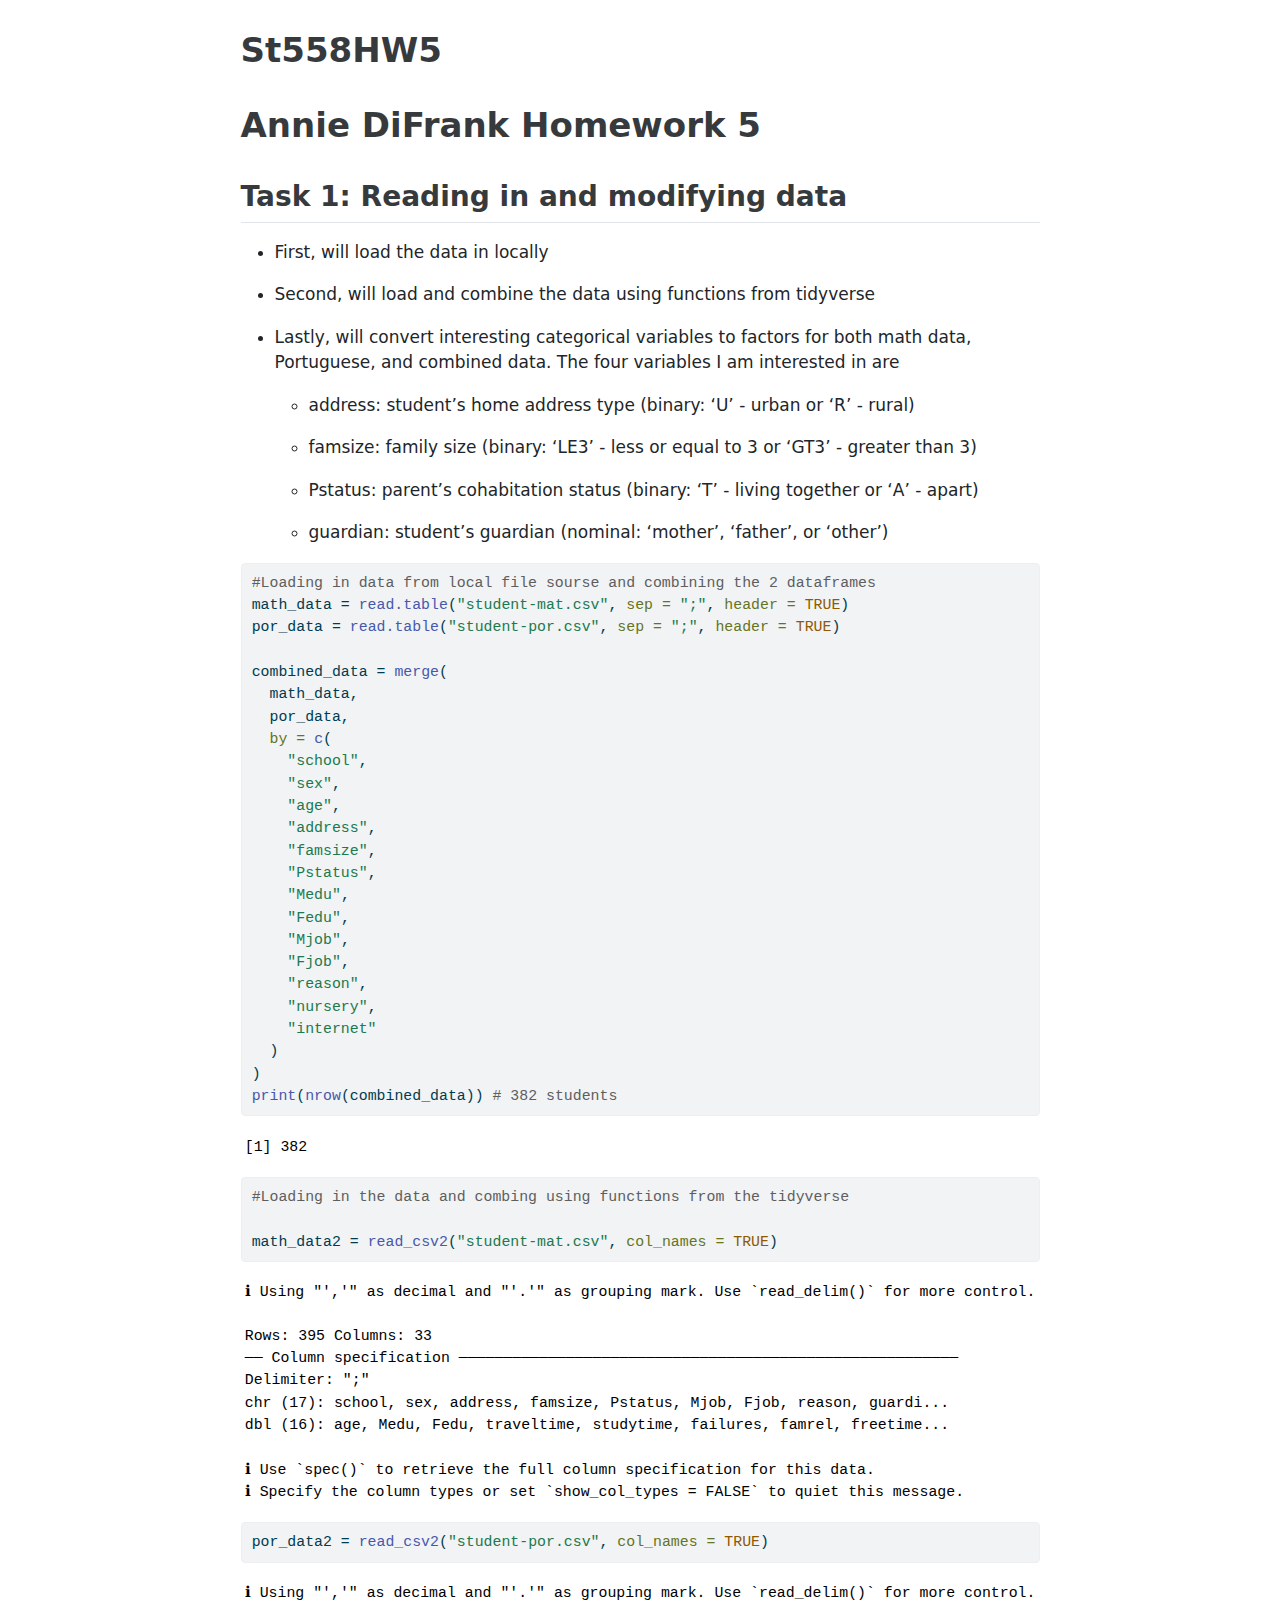
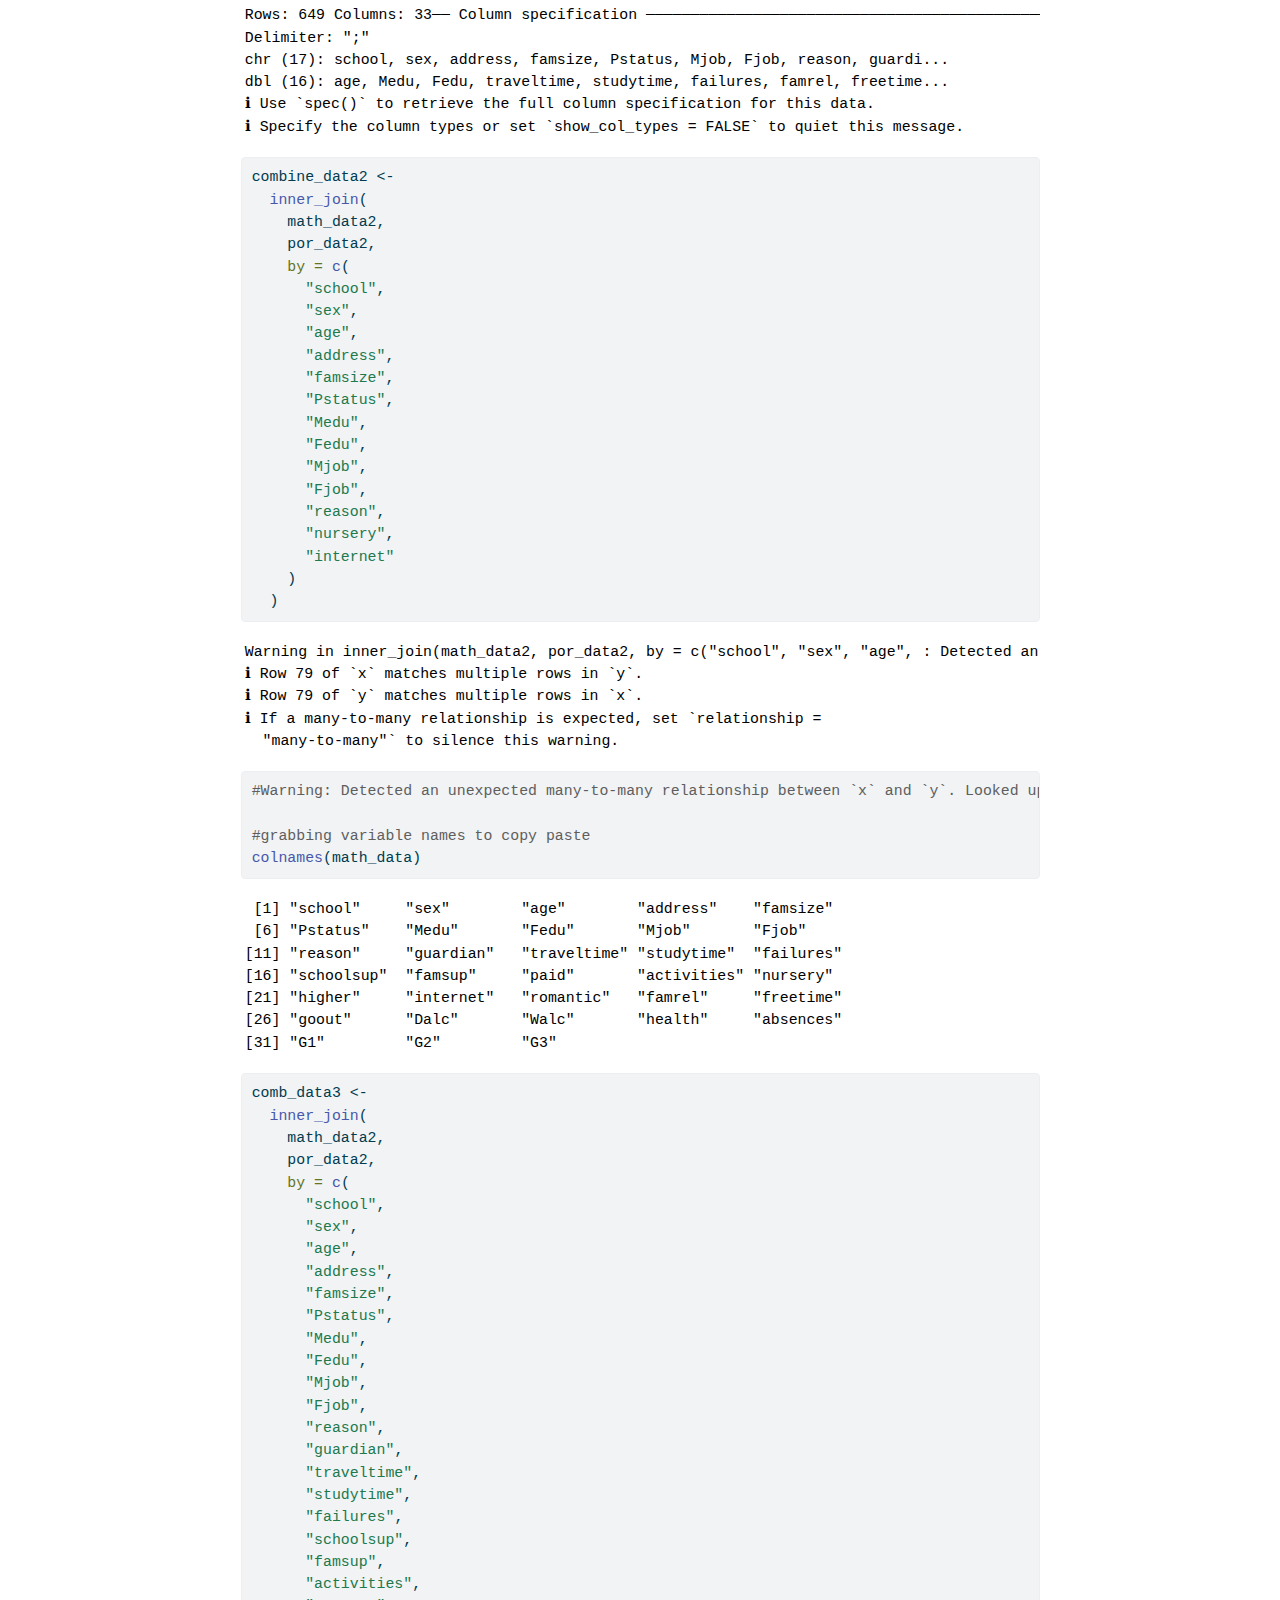
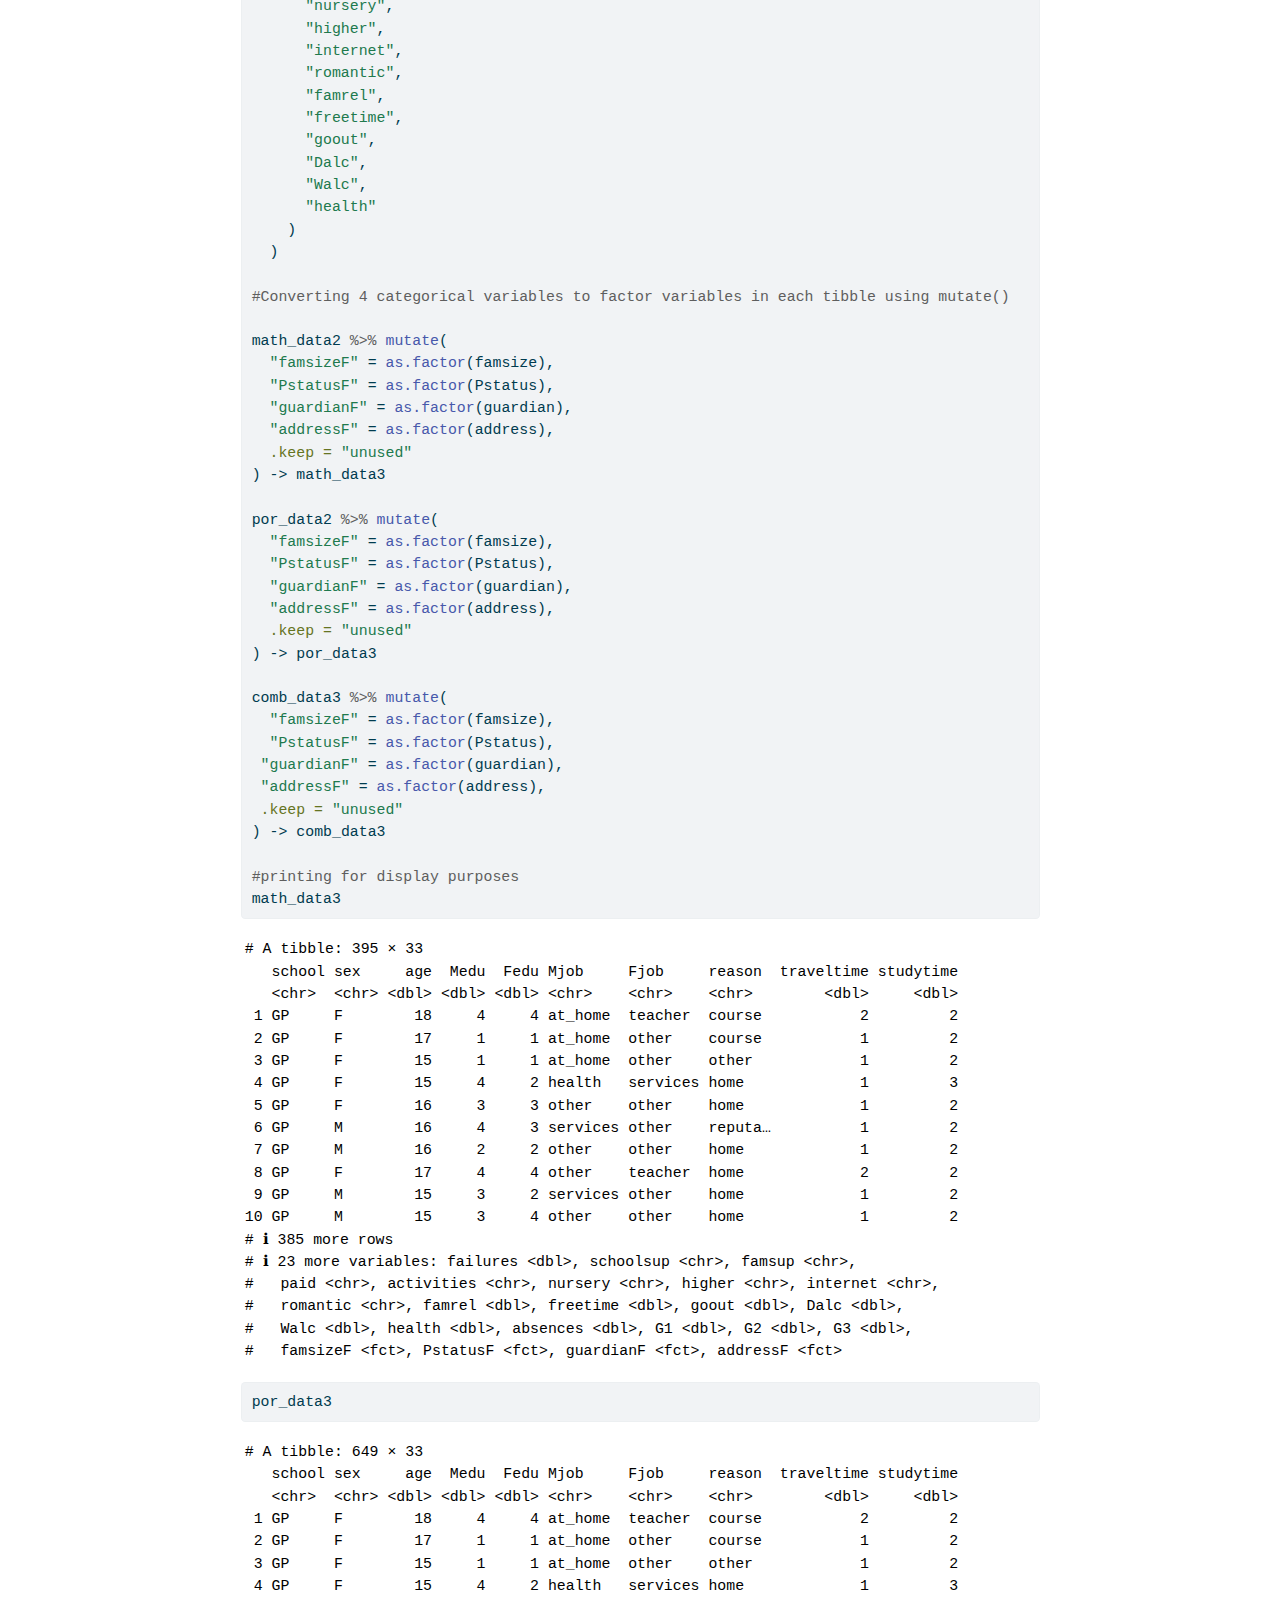
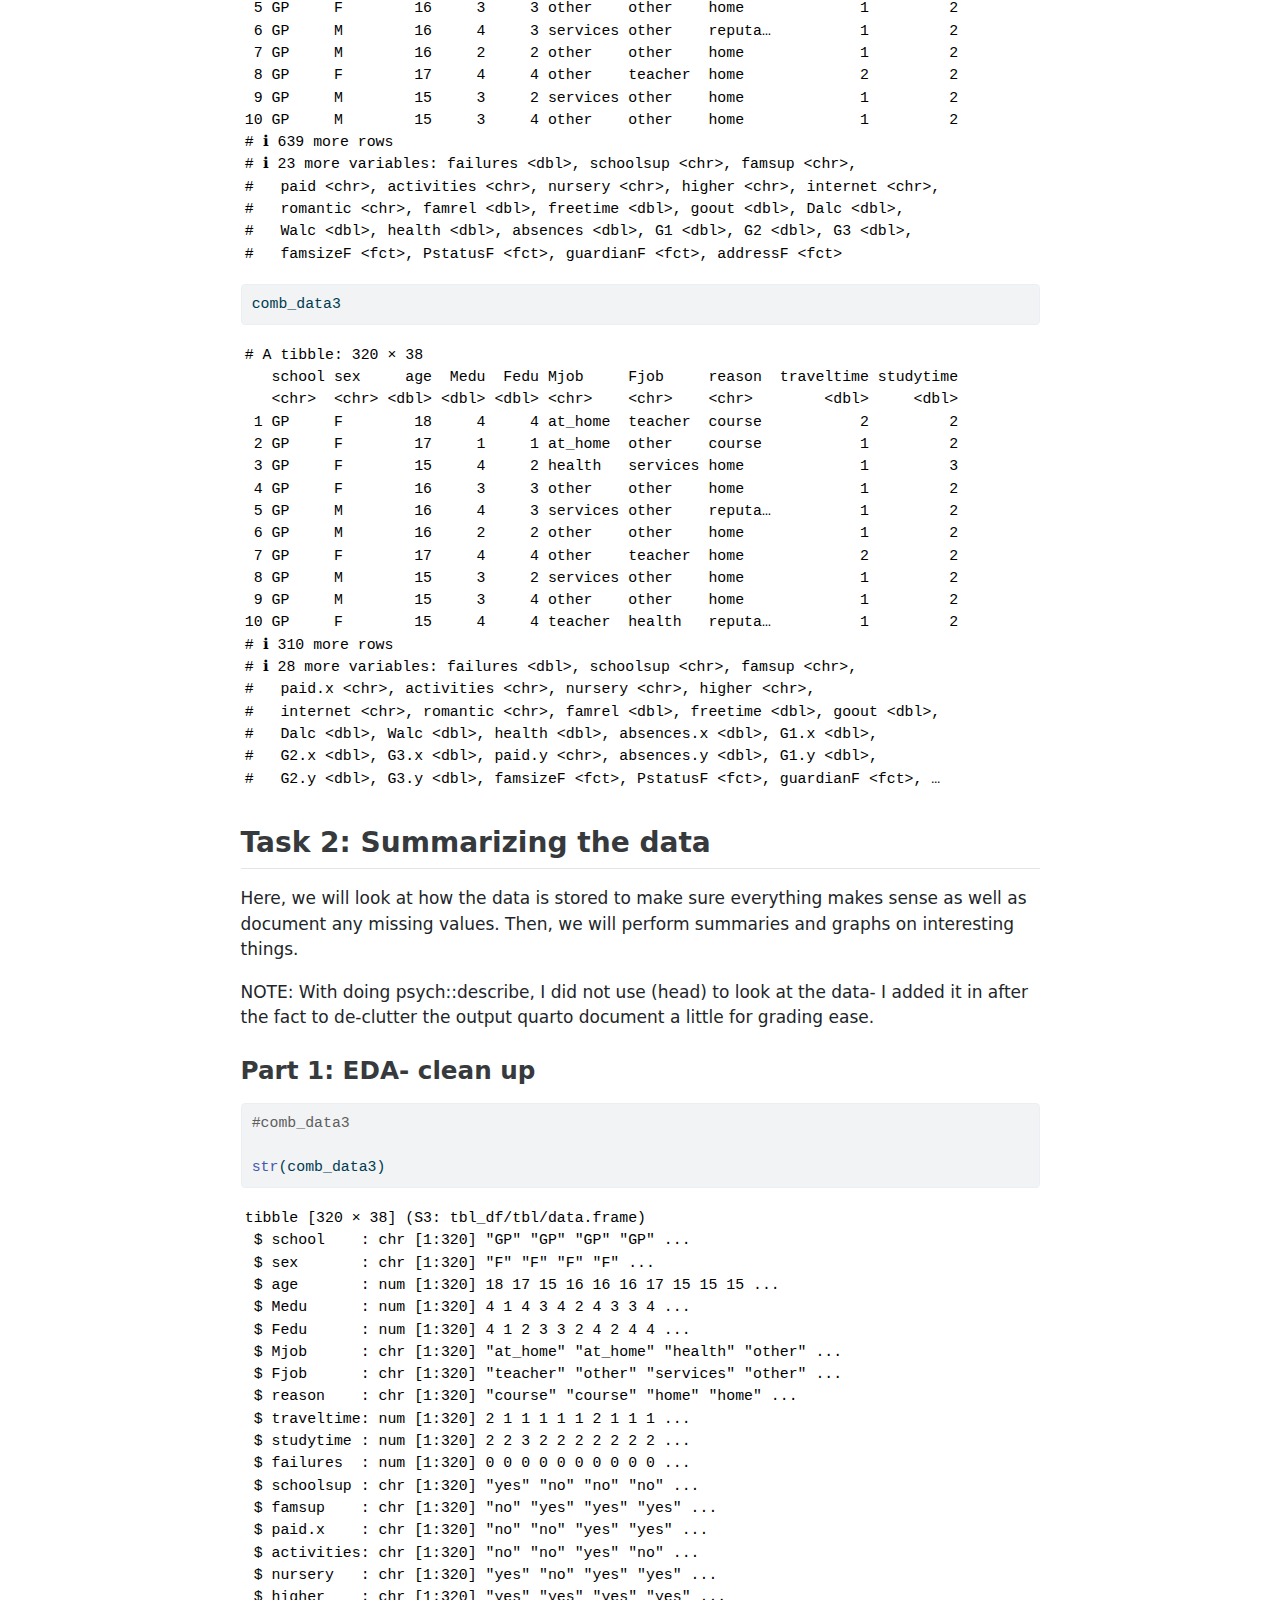
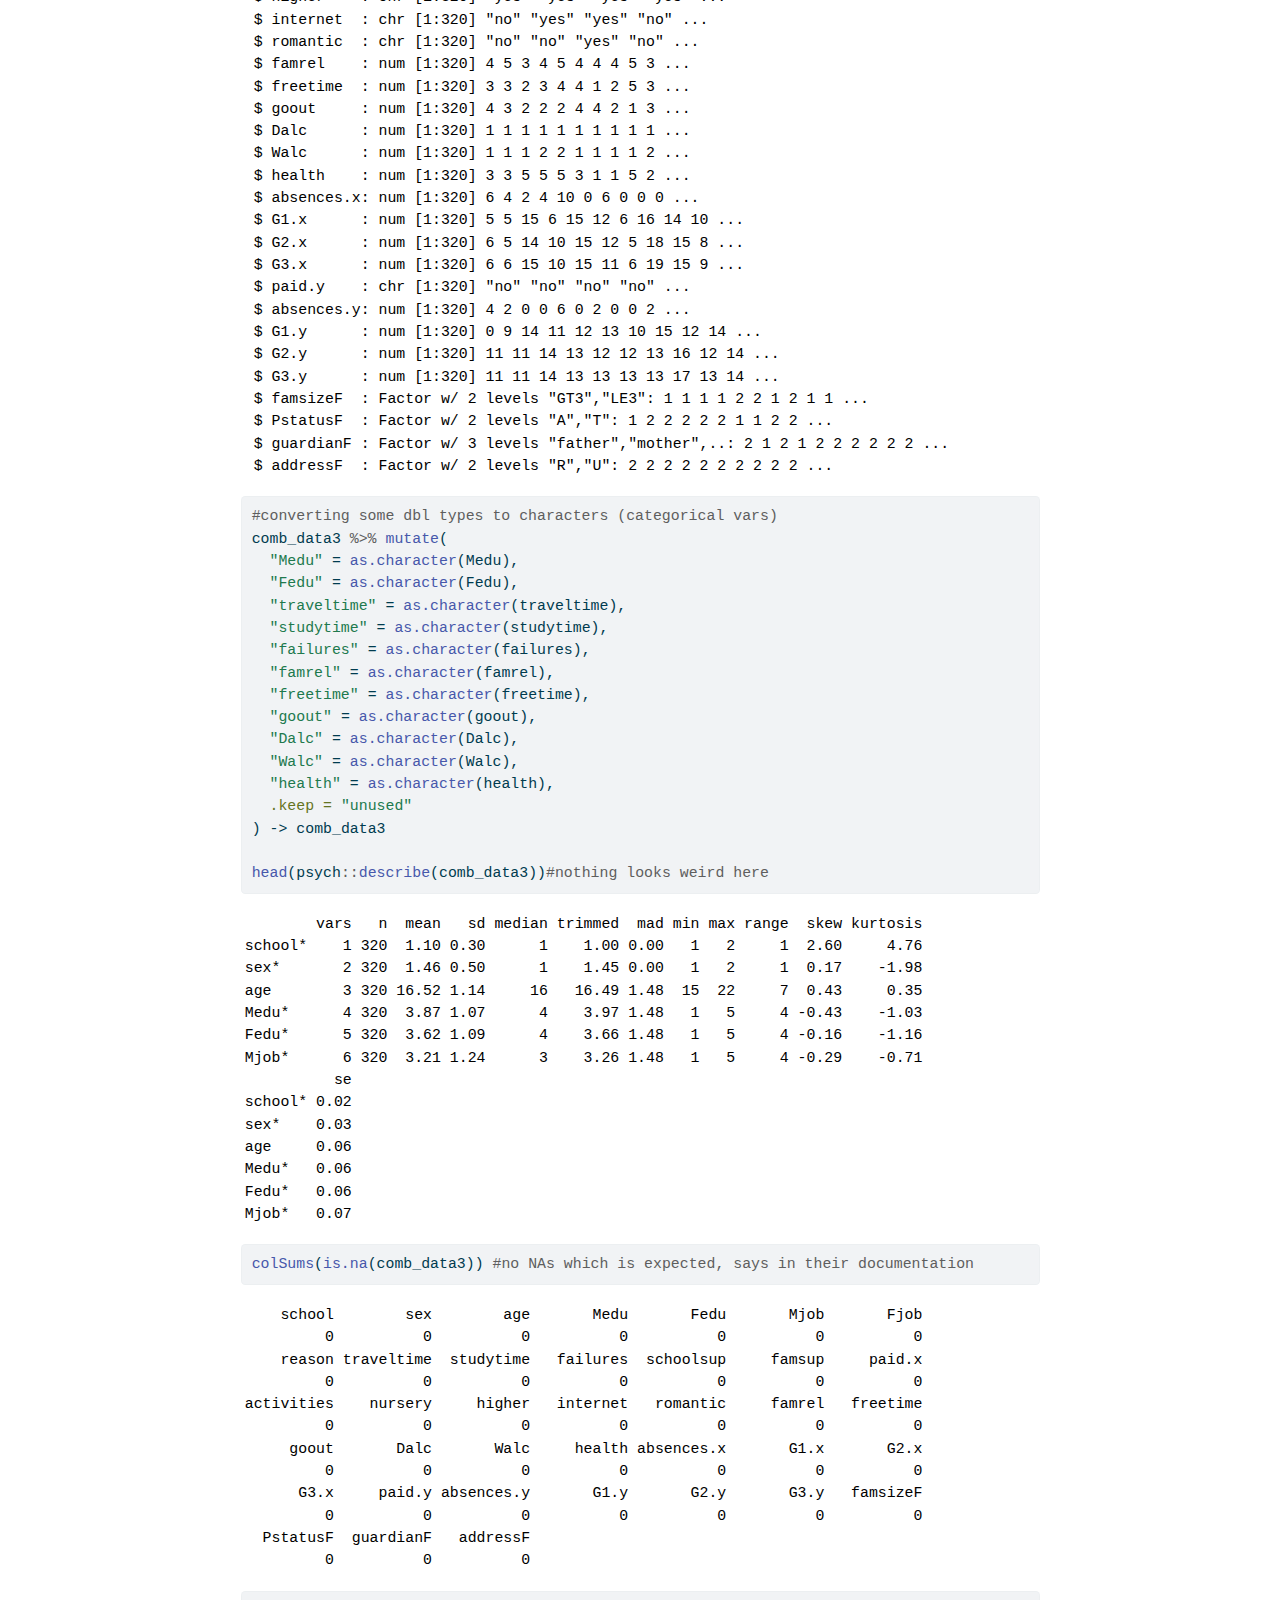
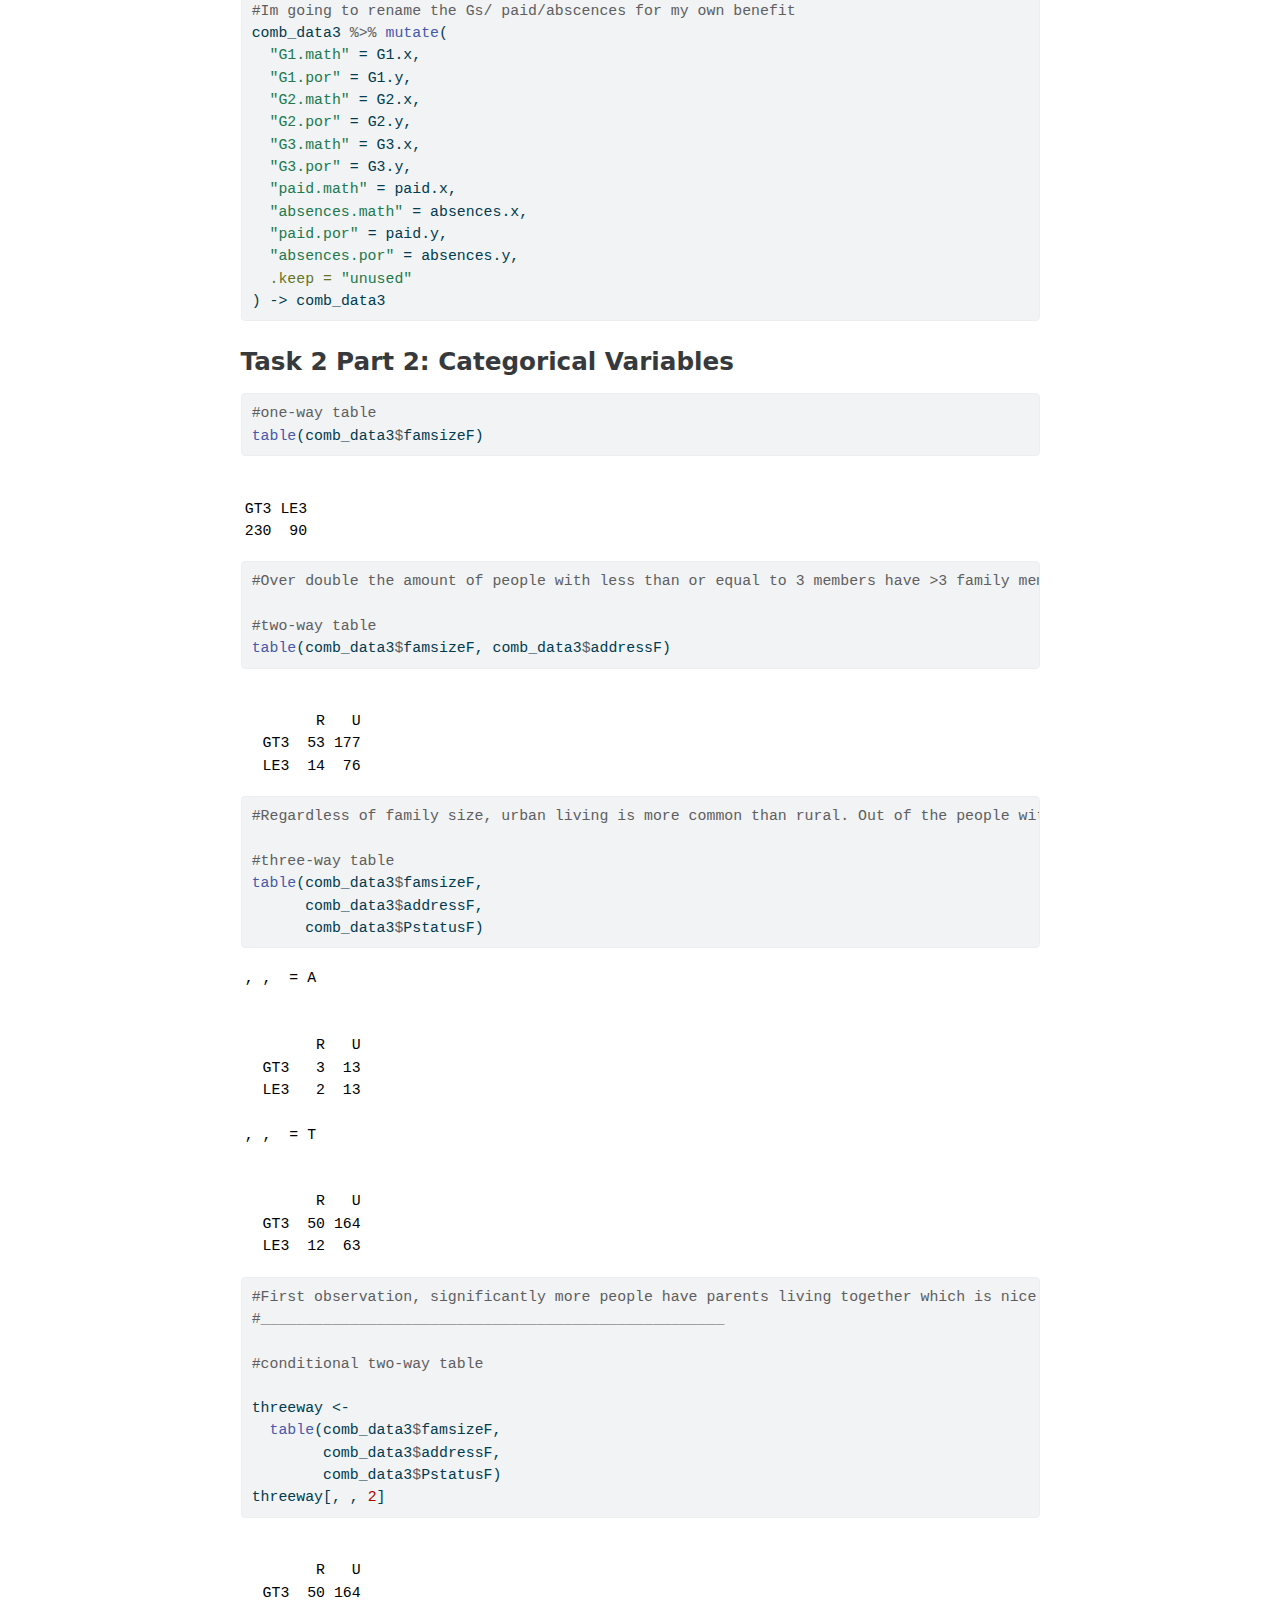
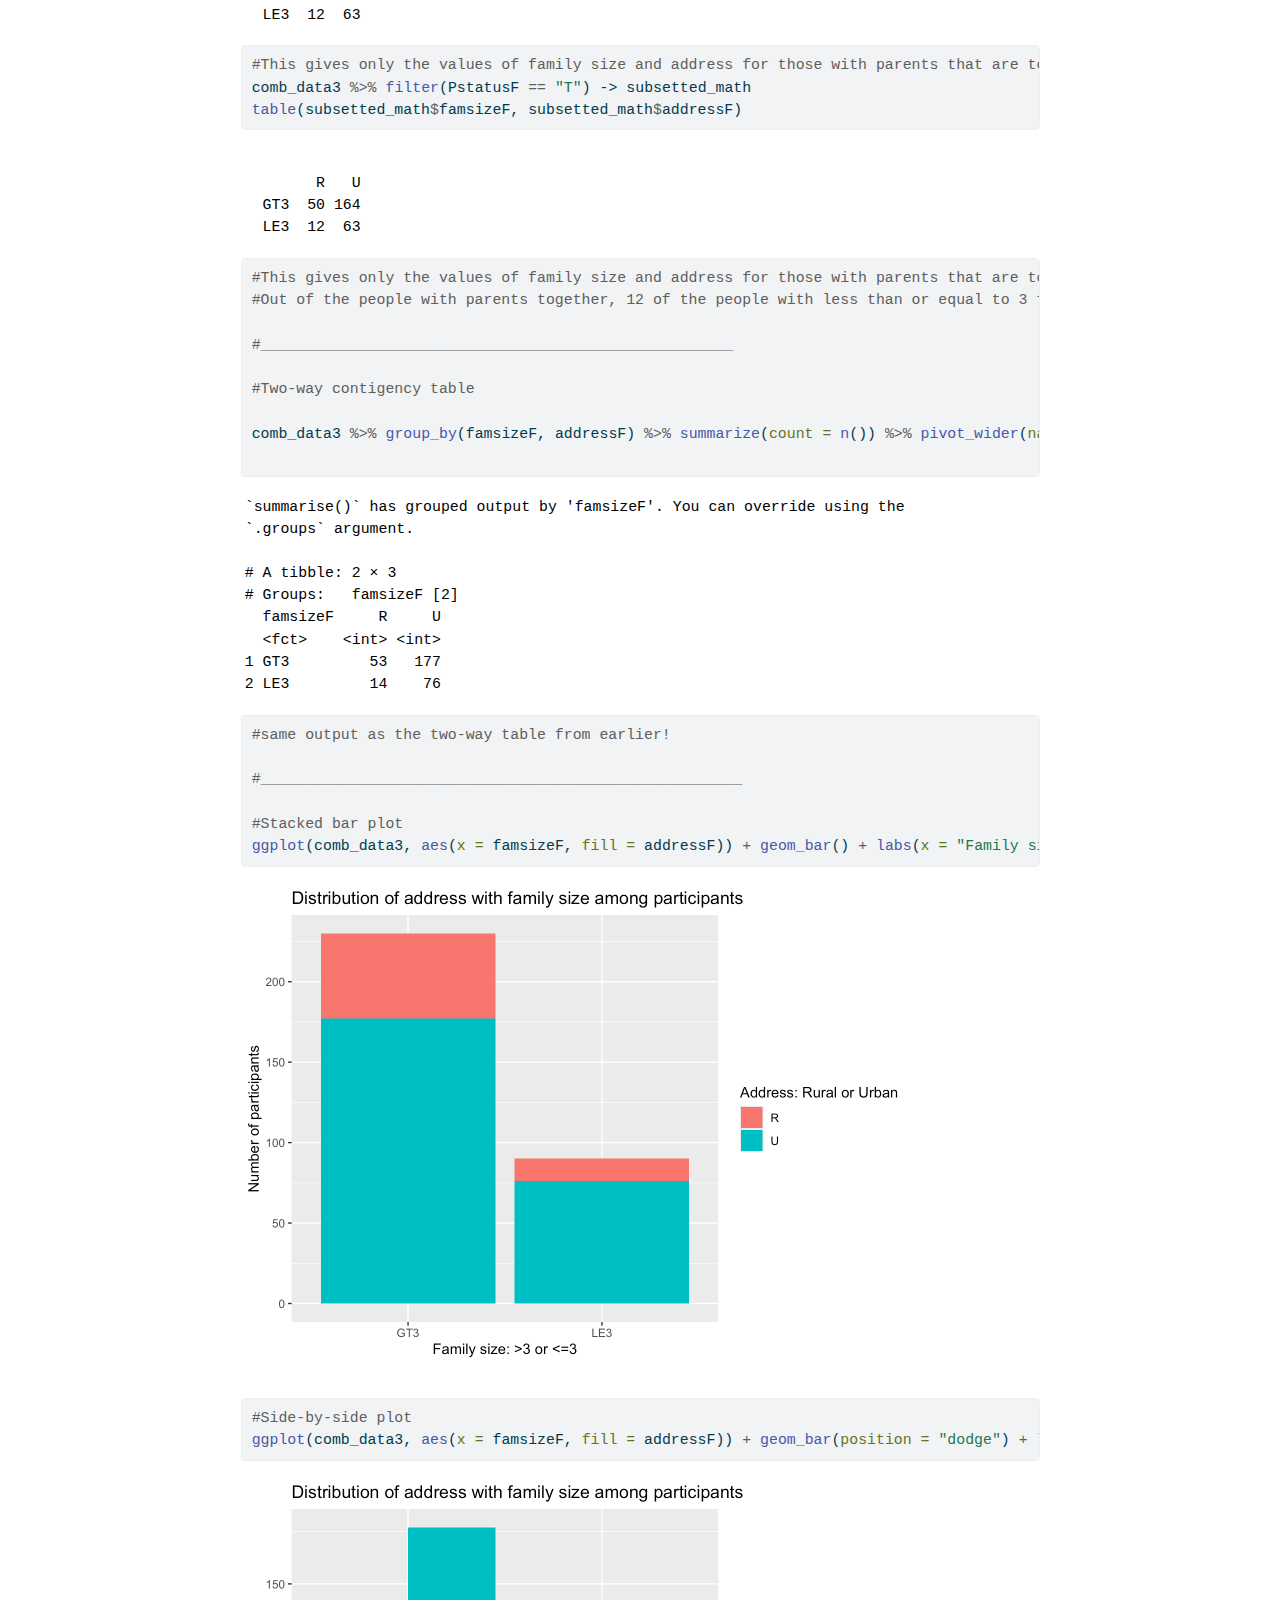
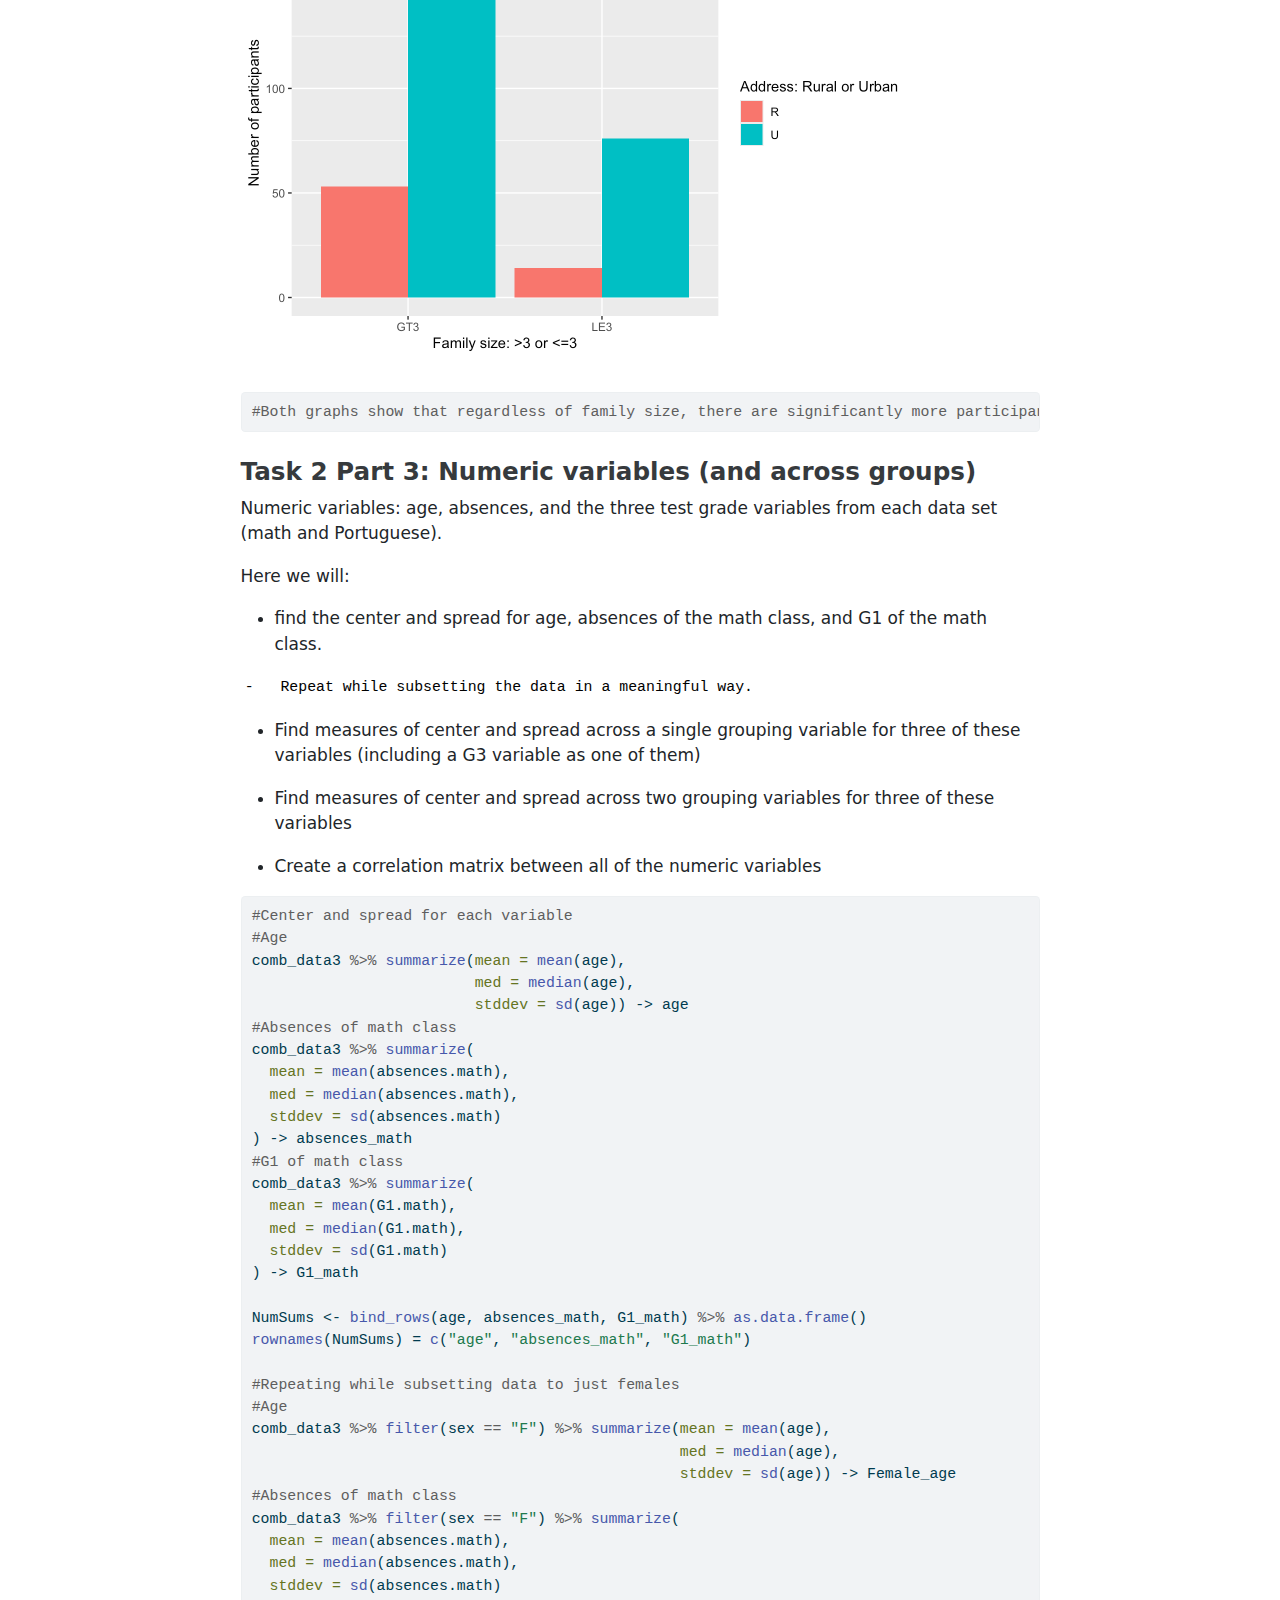
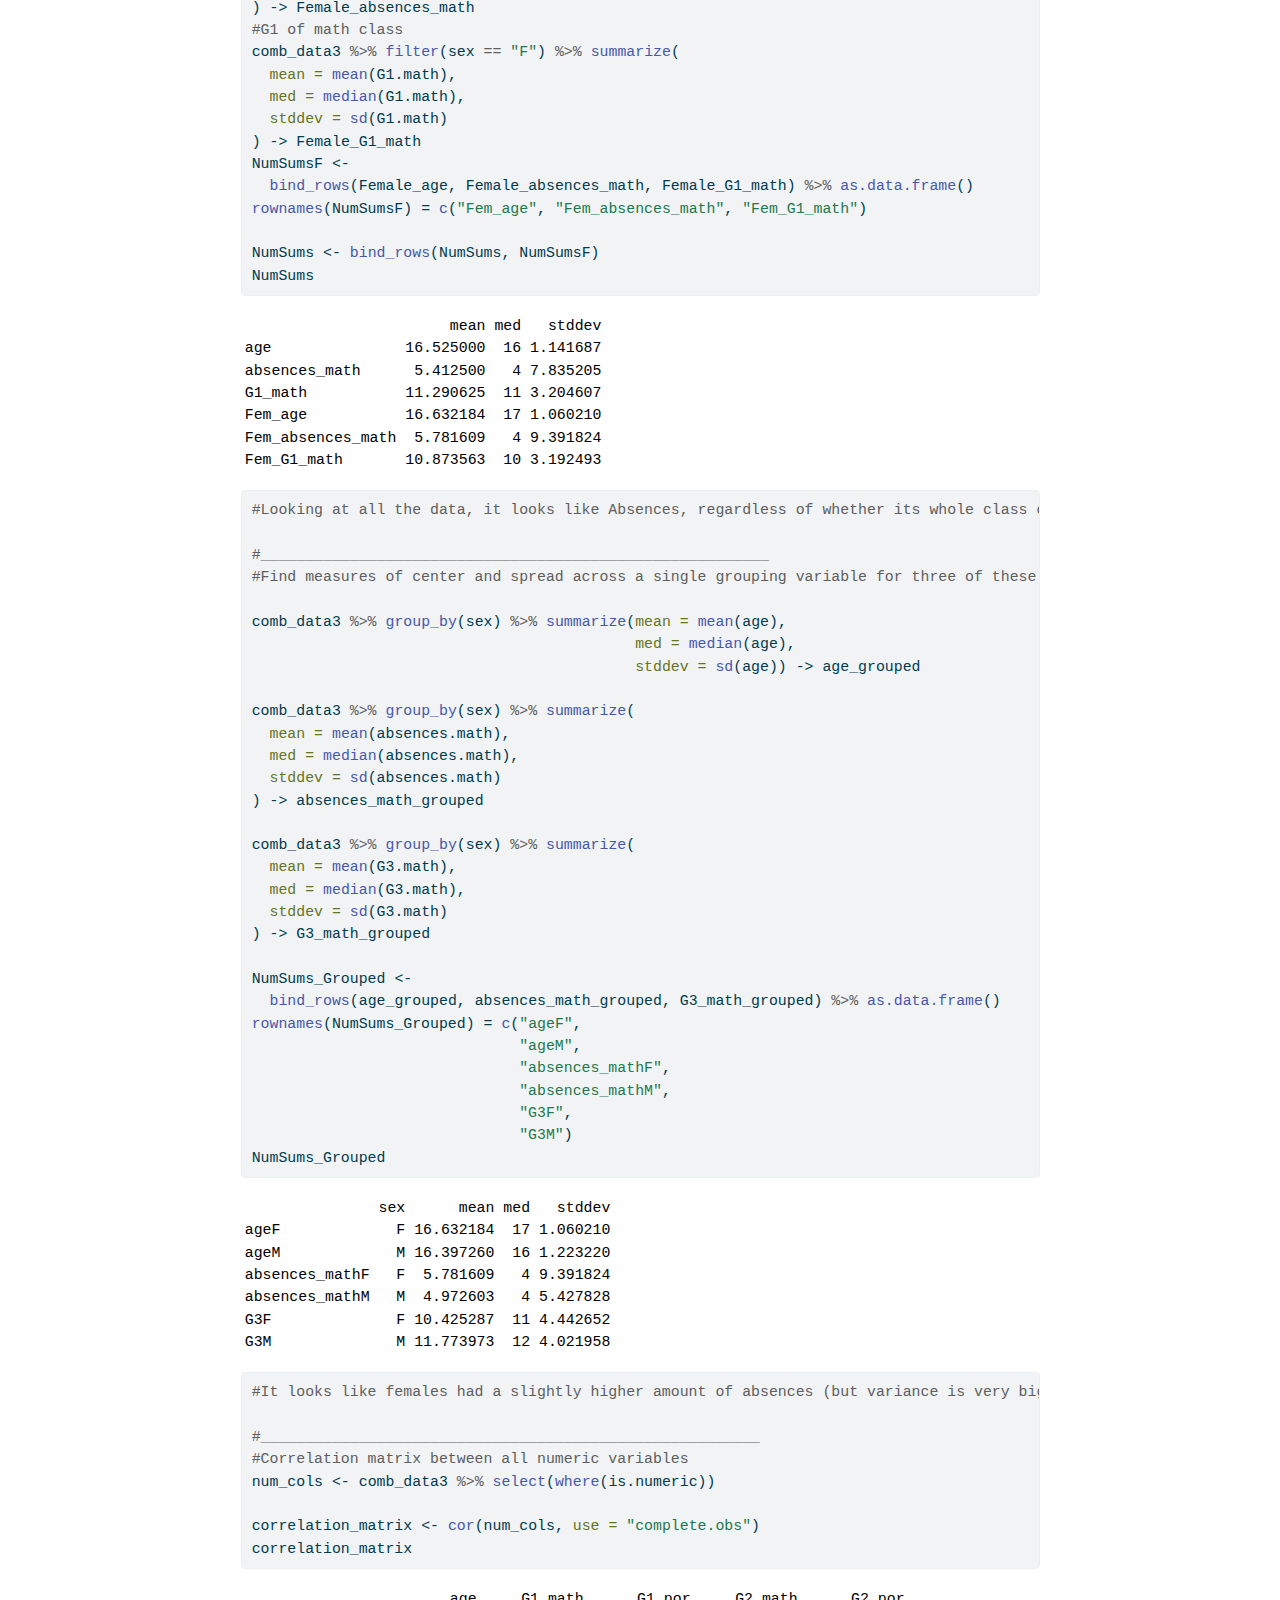
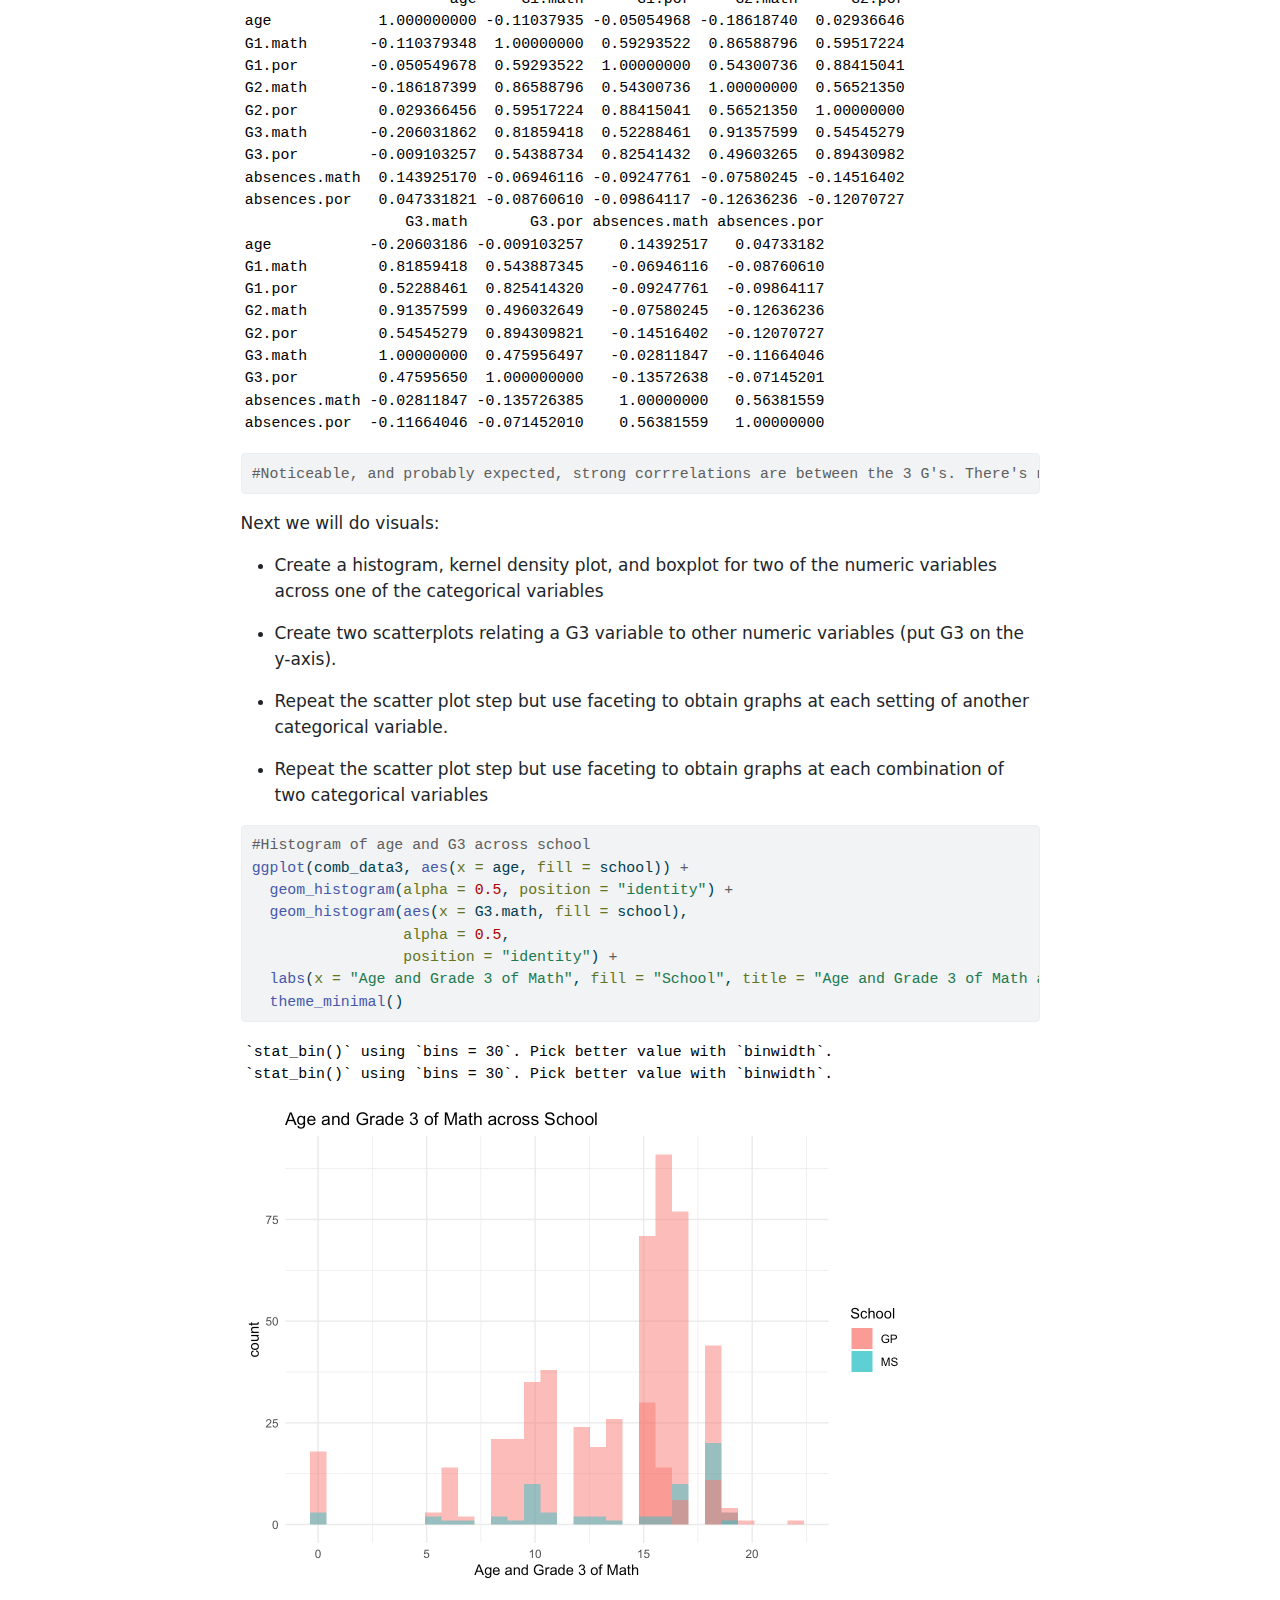
<file: docs/index.html>
<html xmlns="http://www.w3.org/1999/xhtml">    
  <head>      
    <title>Redirect to AJD_HW5.html</title>      
    <meta http-equiv="refresh" content="0;URL='AJD_HW5.html'" />    
  </head>    
  <body> 
  </body>  
</html>
</file>
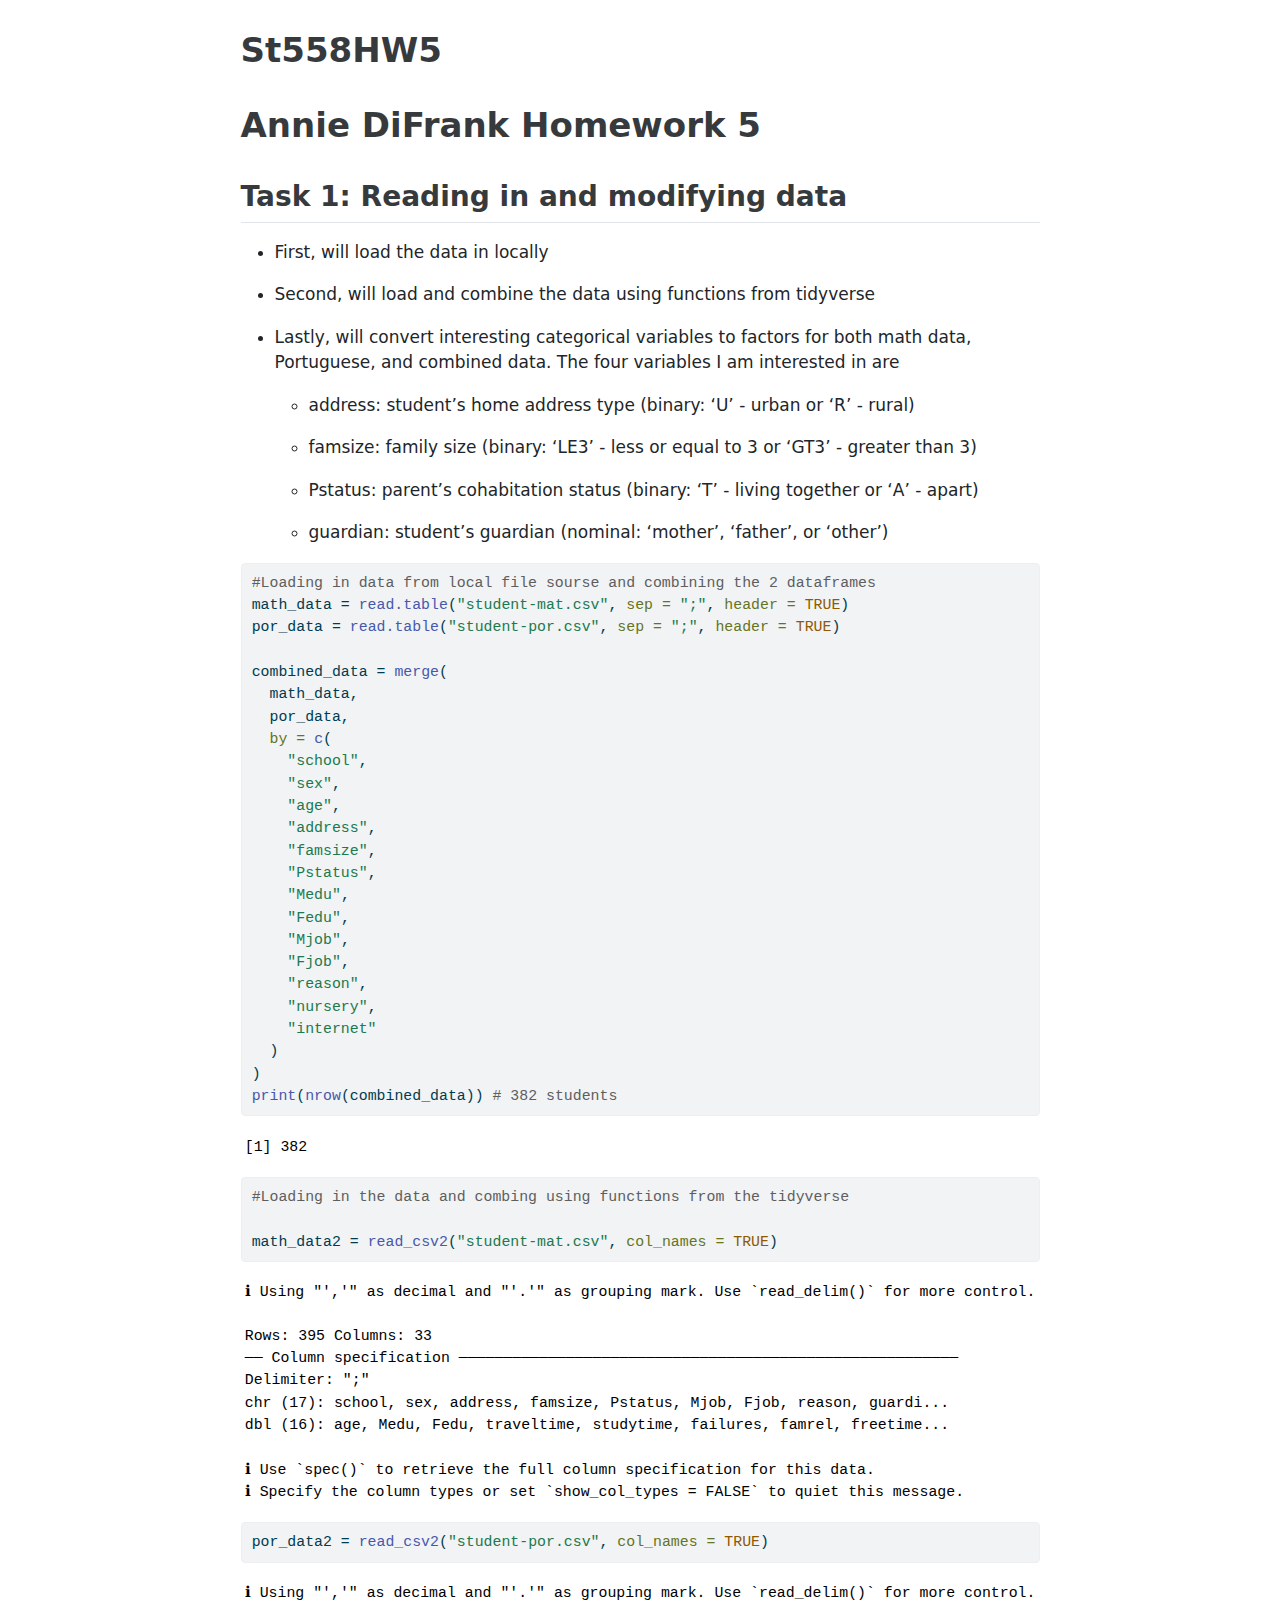
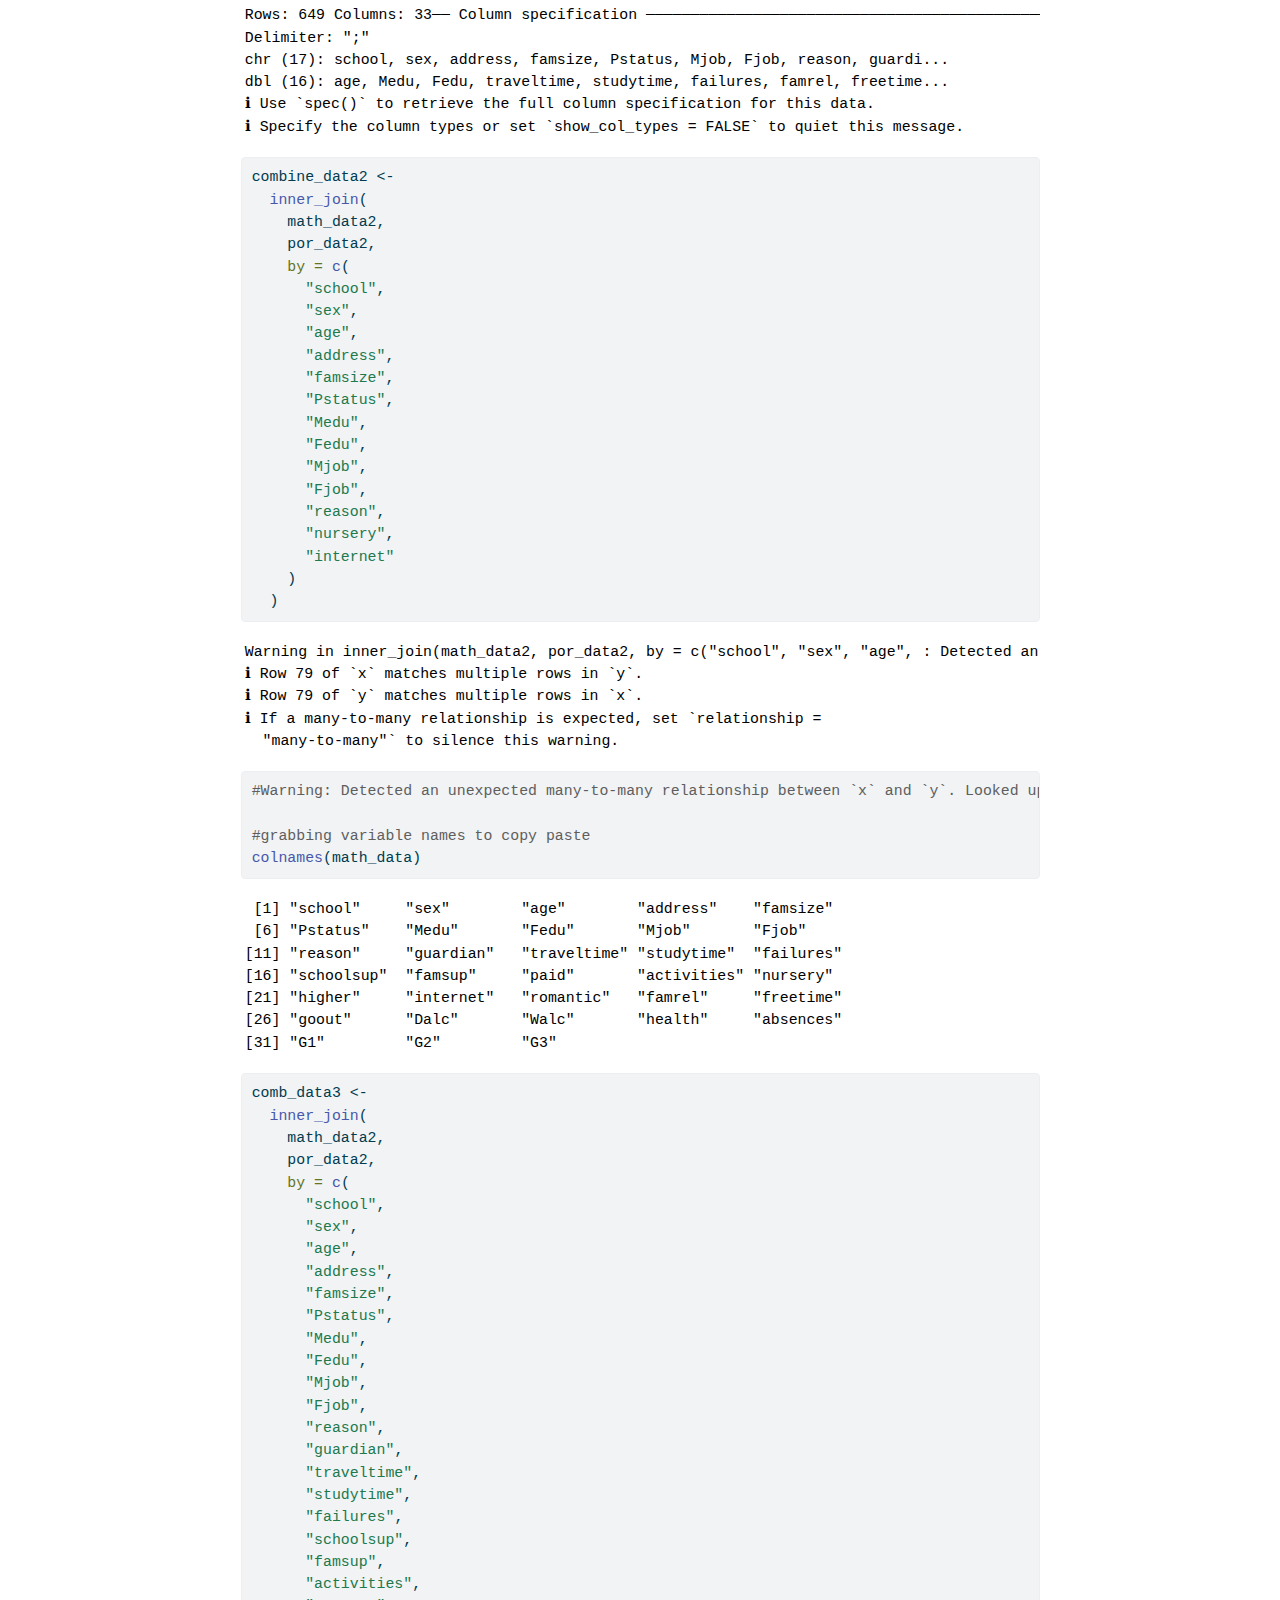
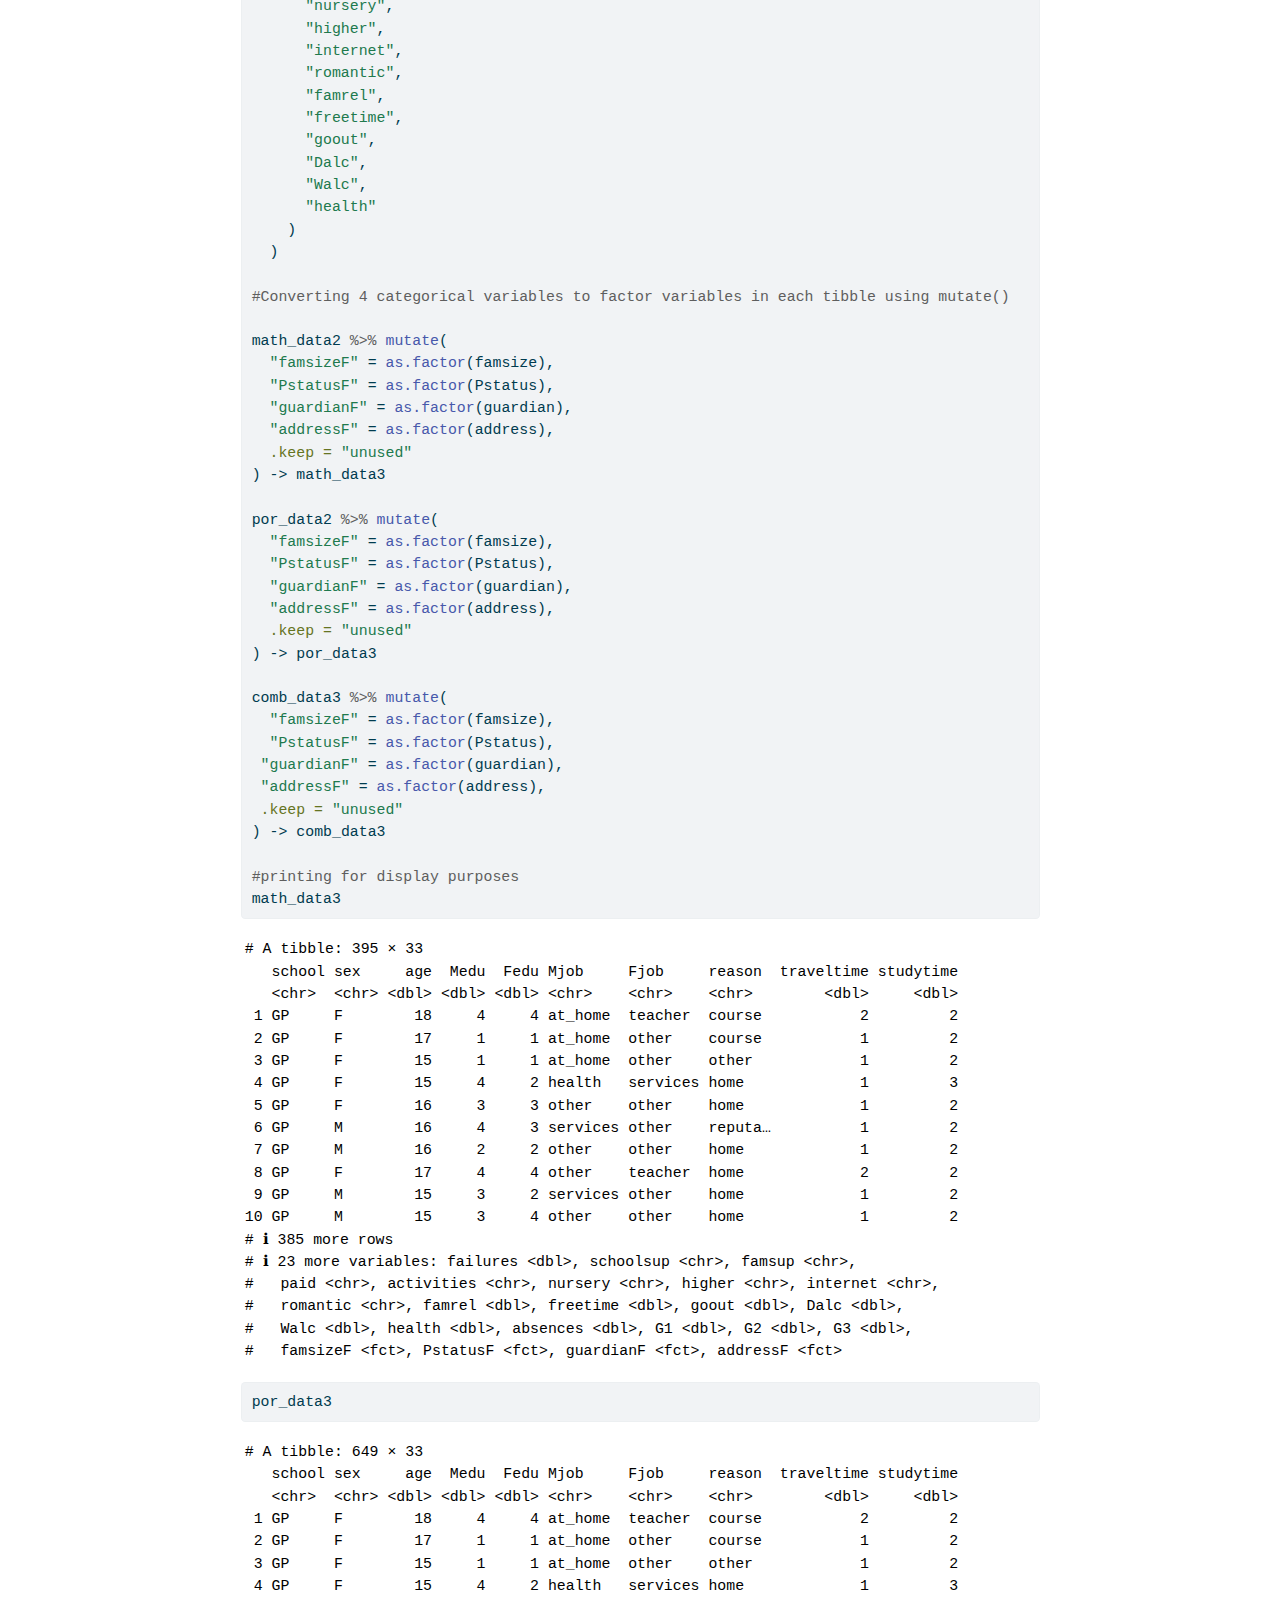
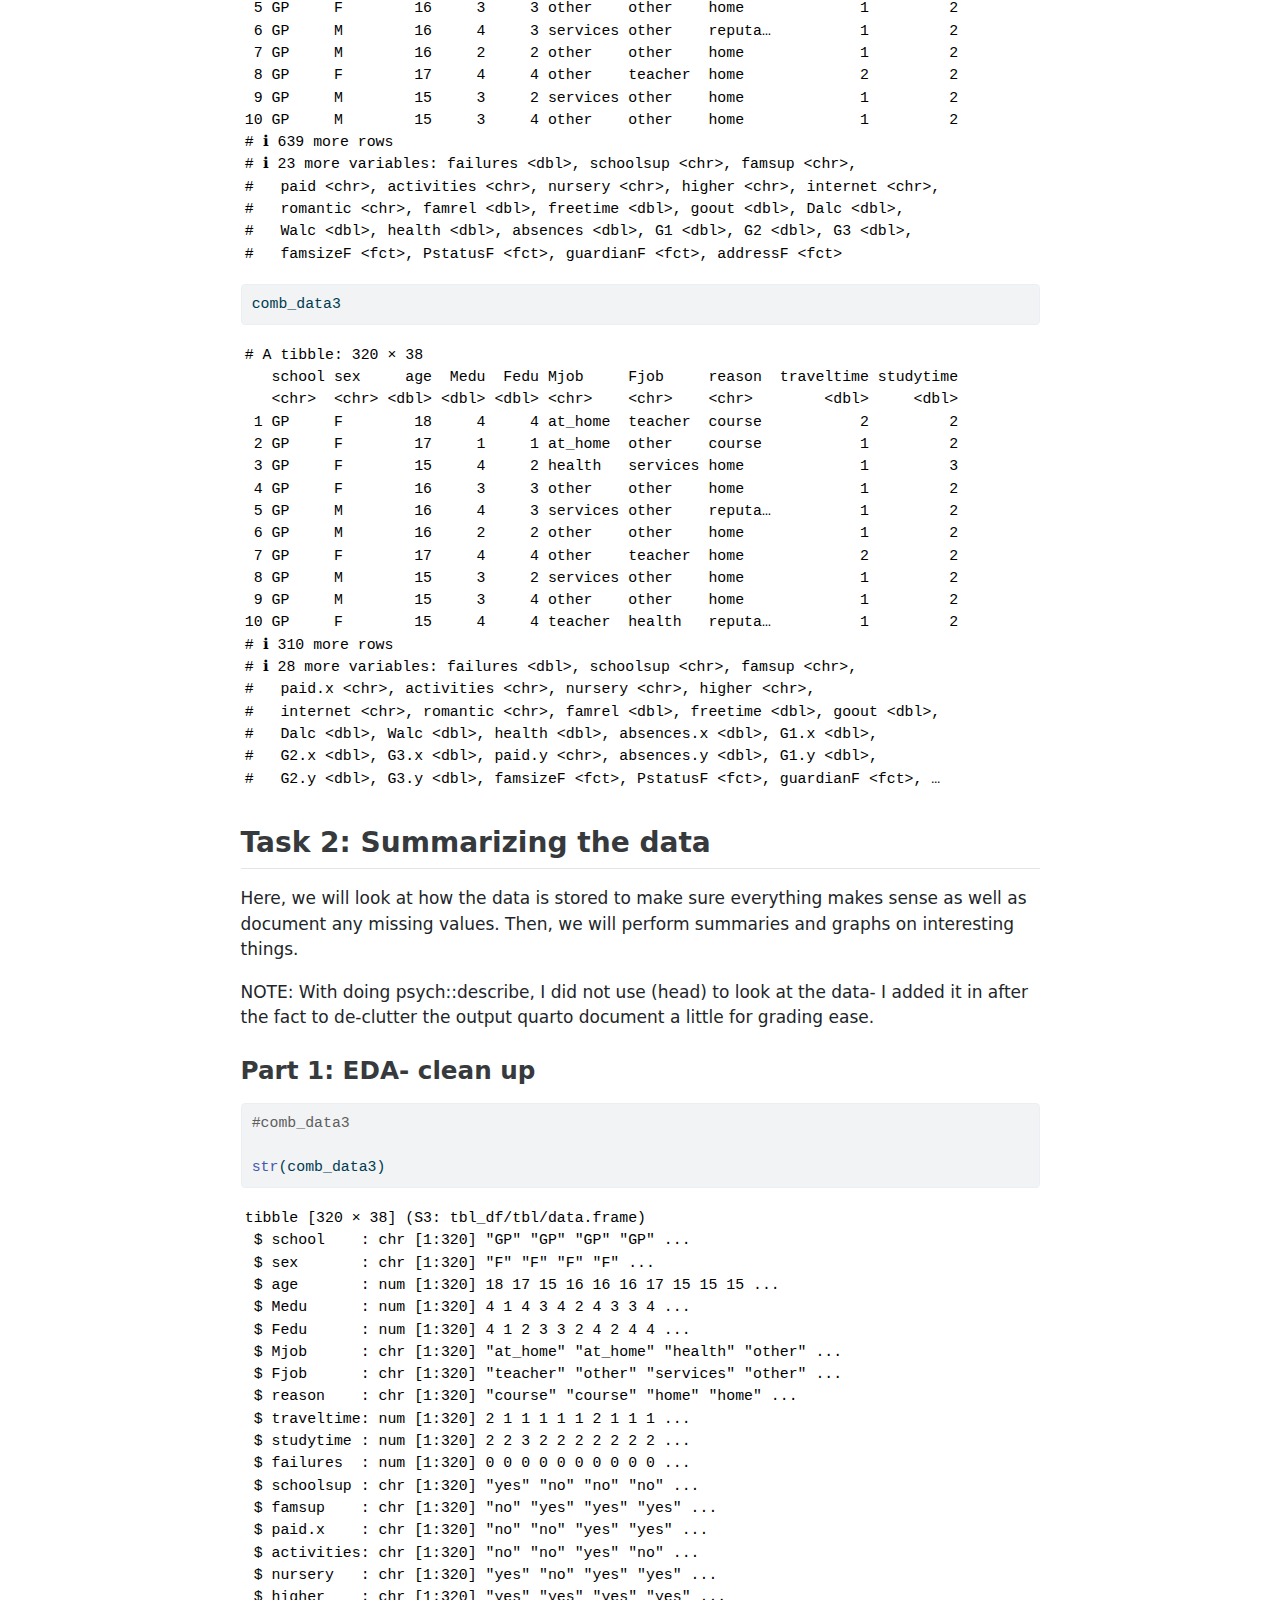
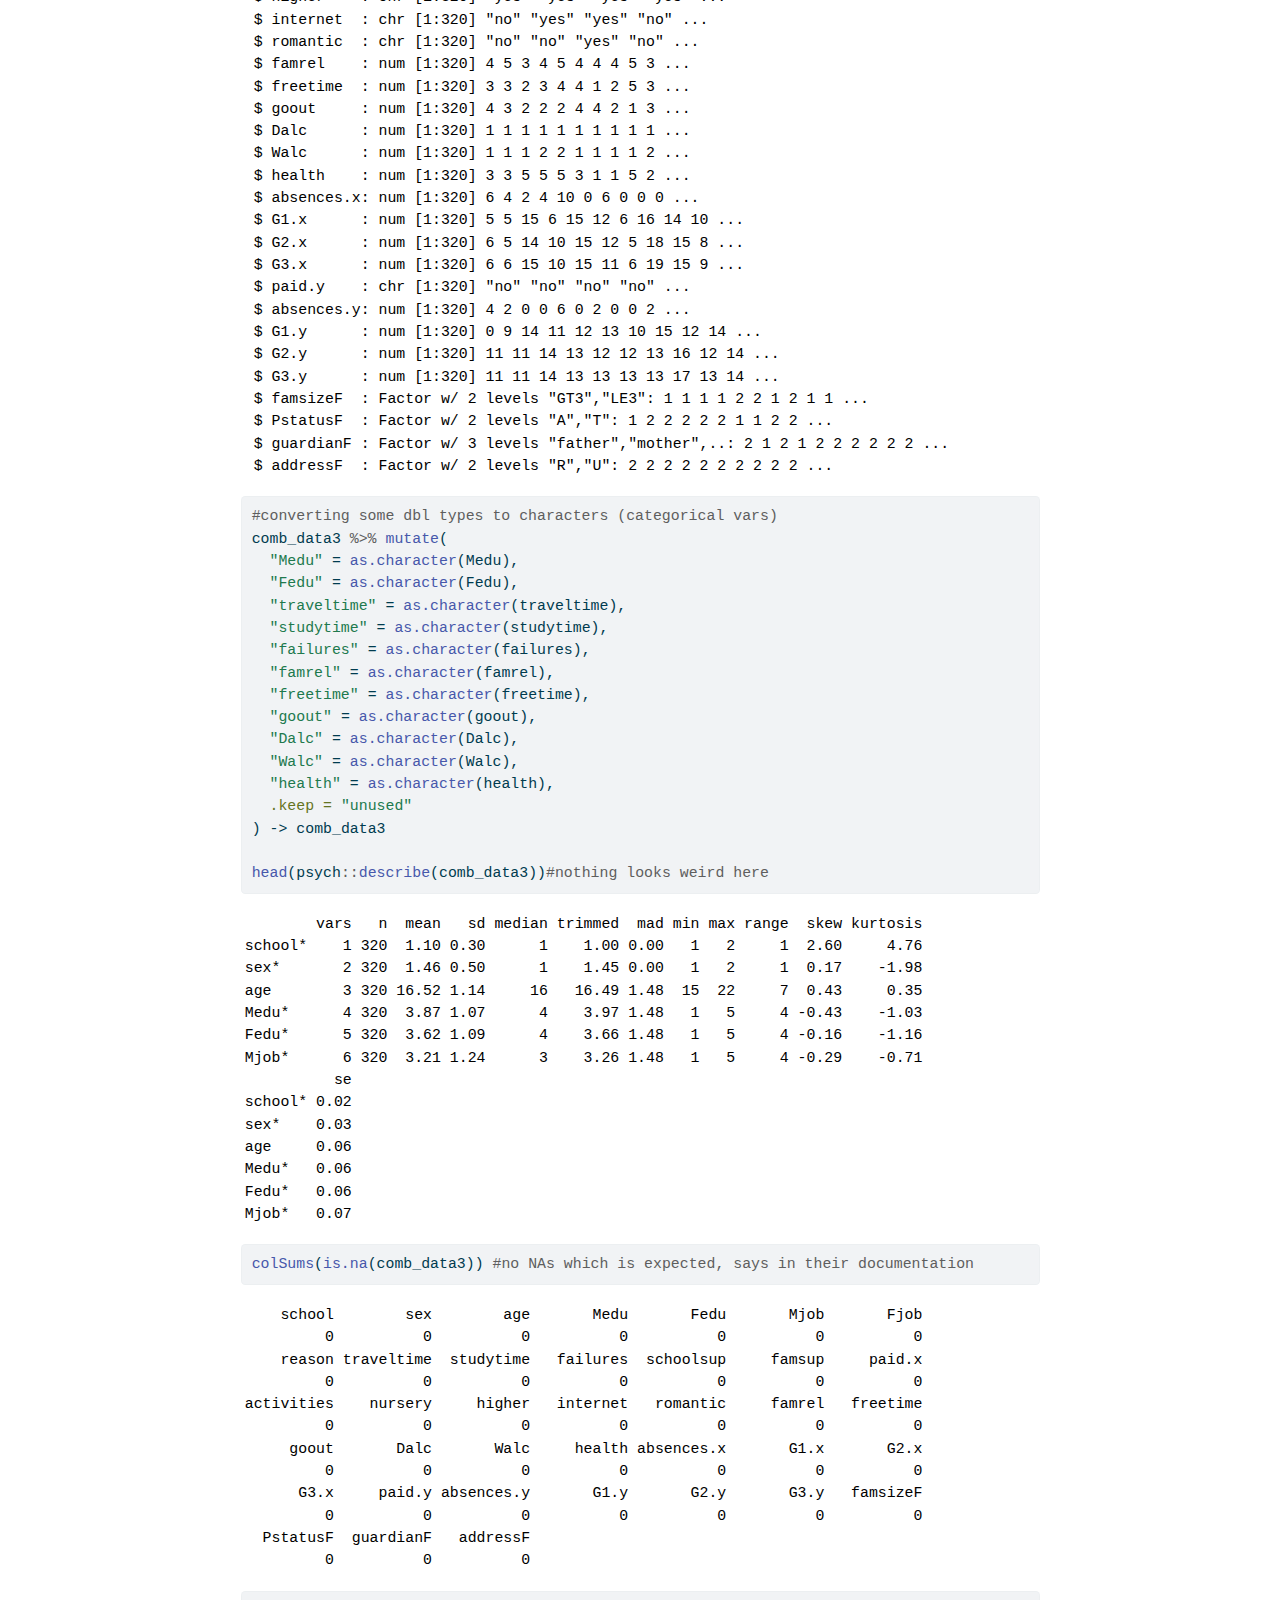
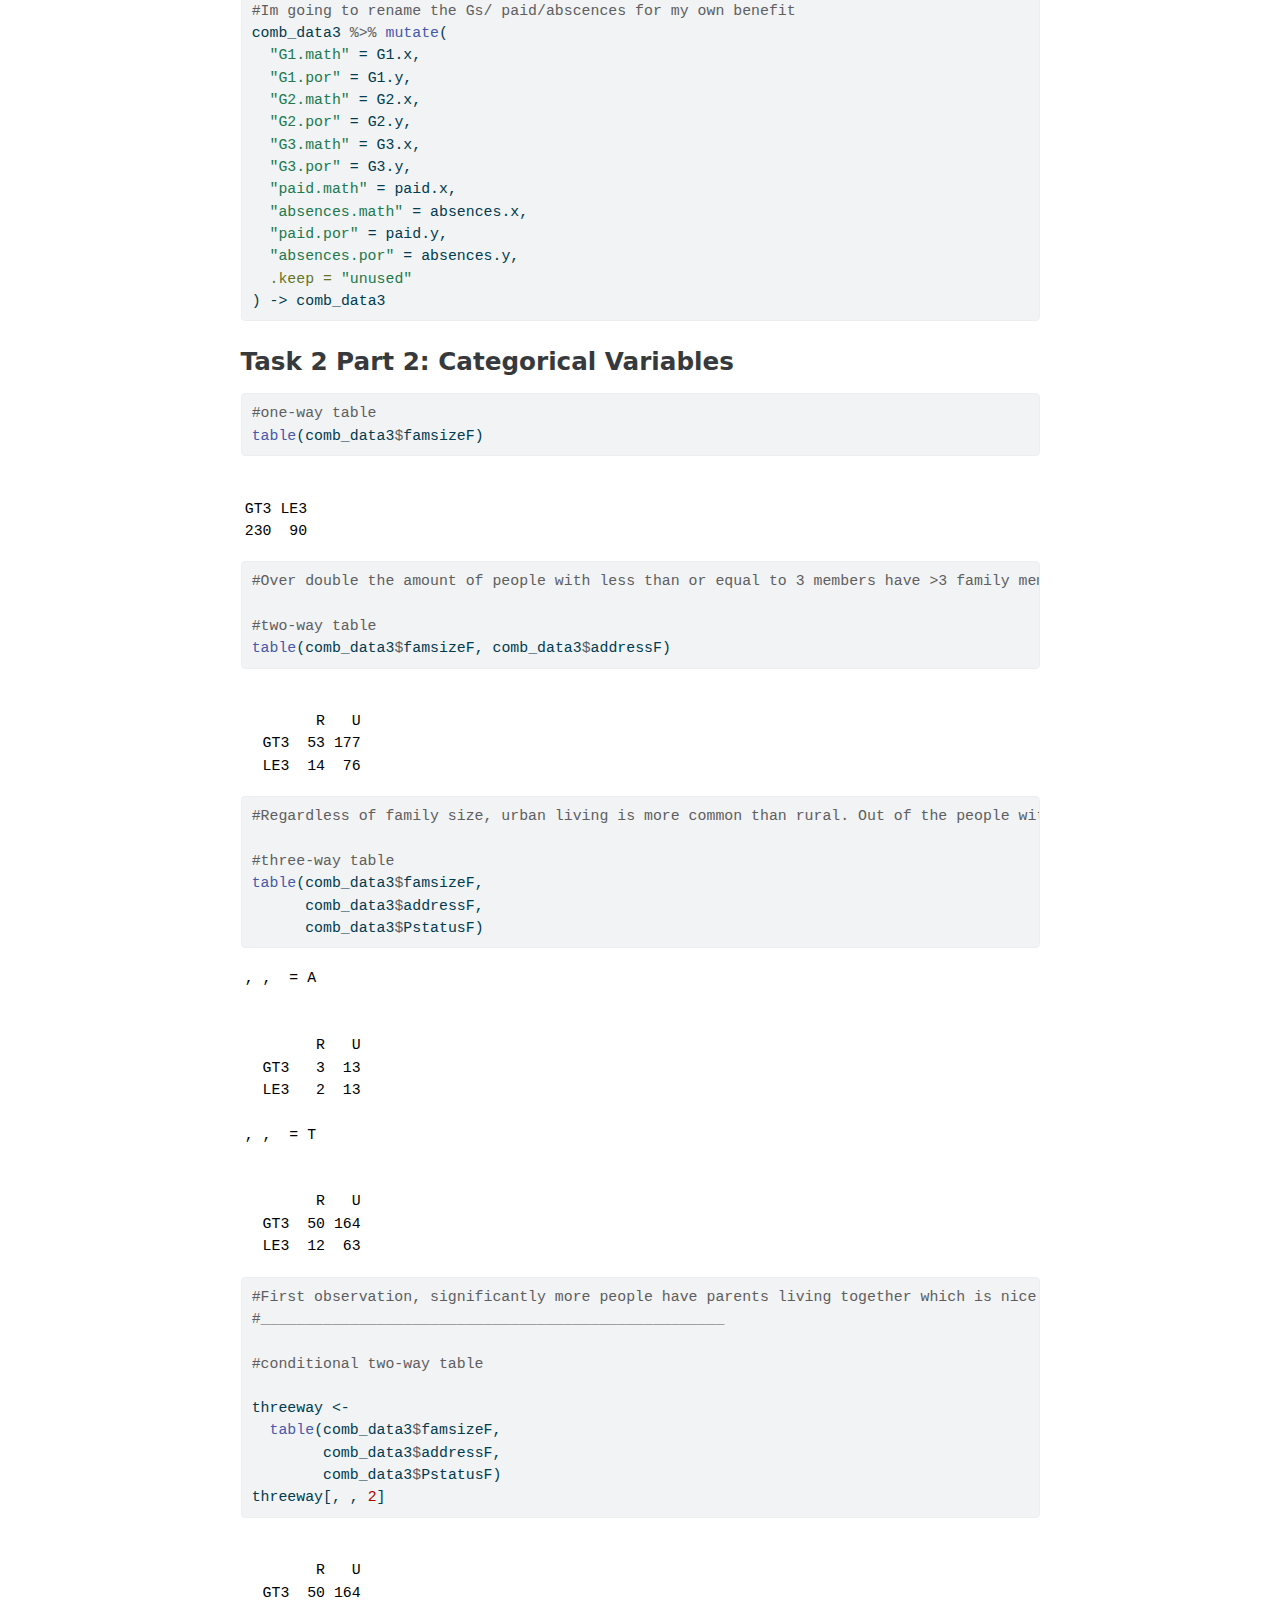
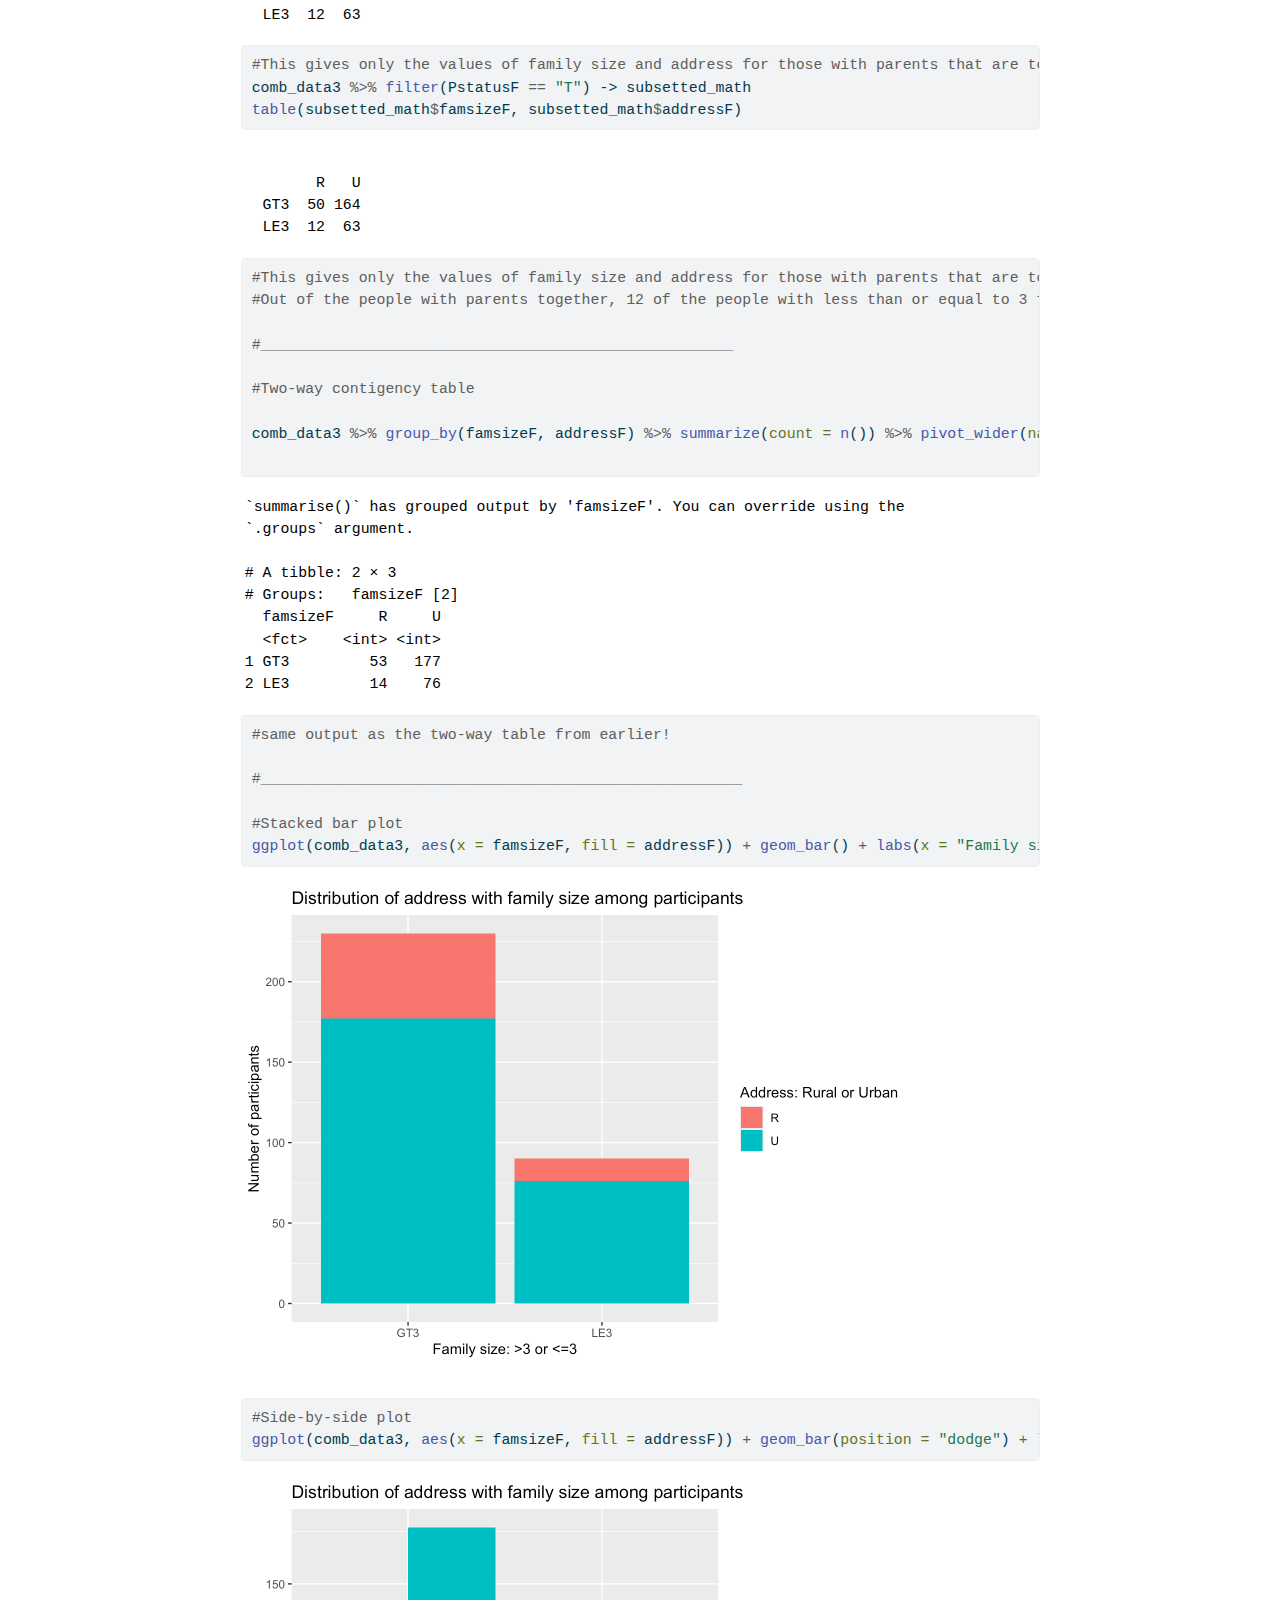
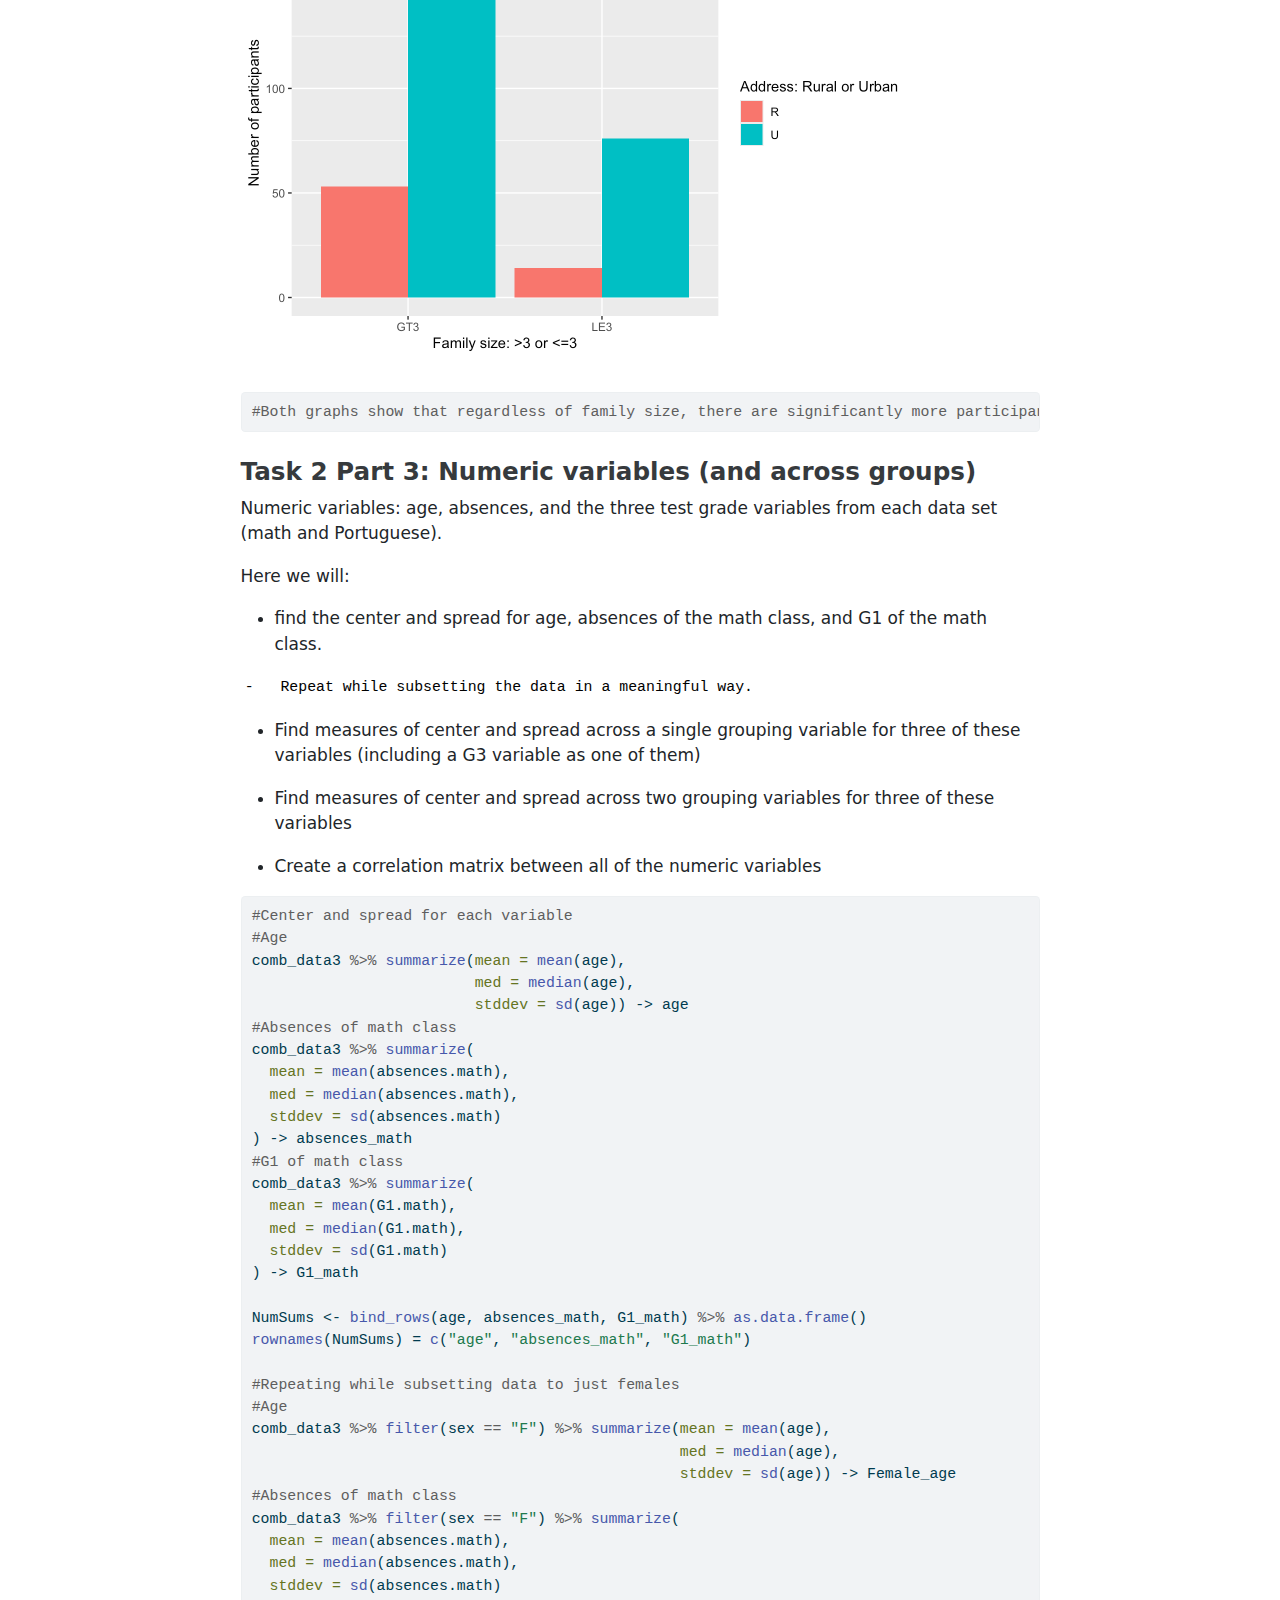
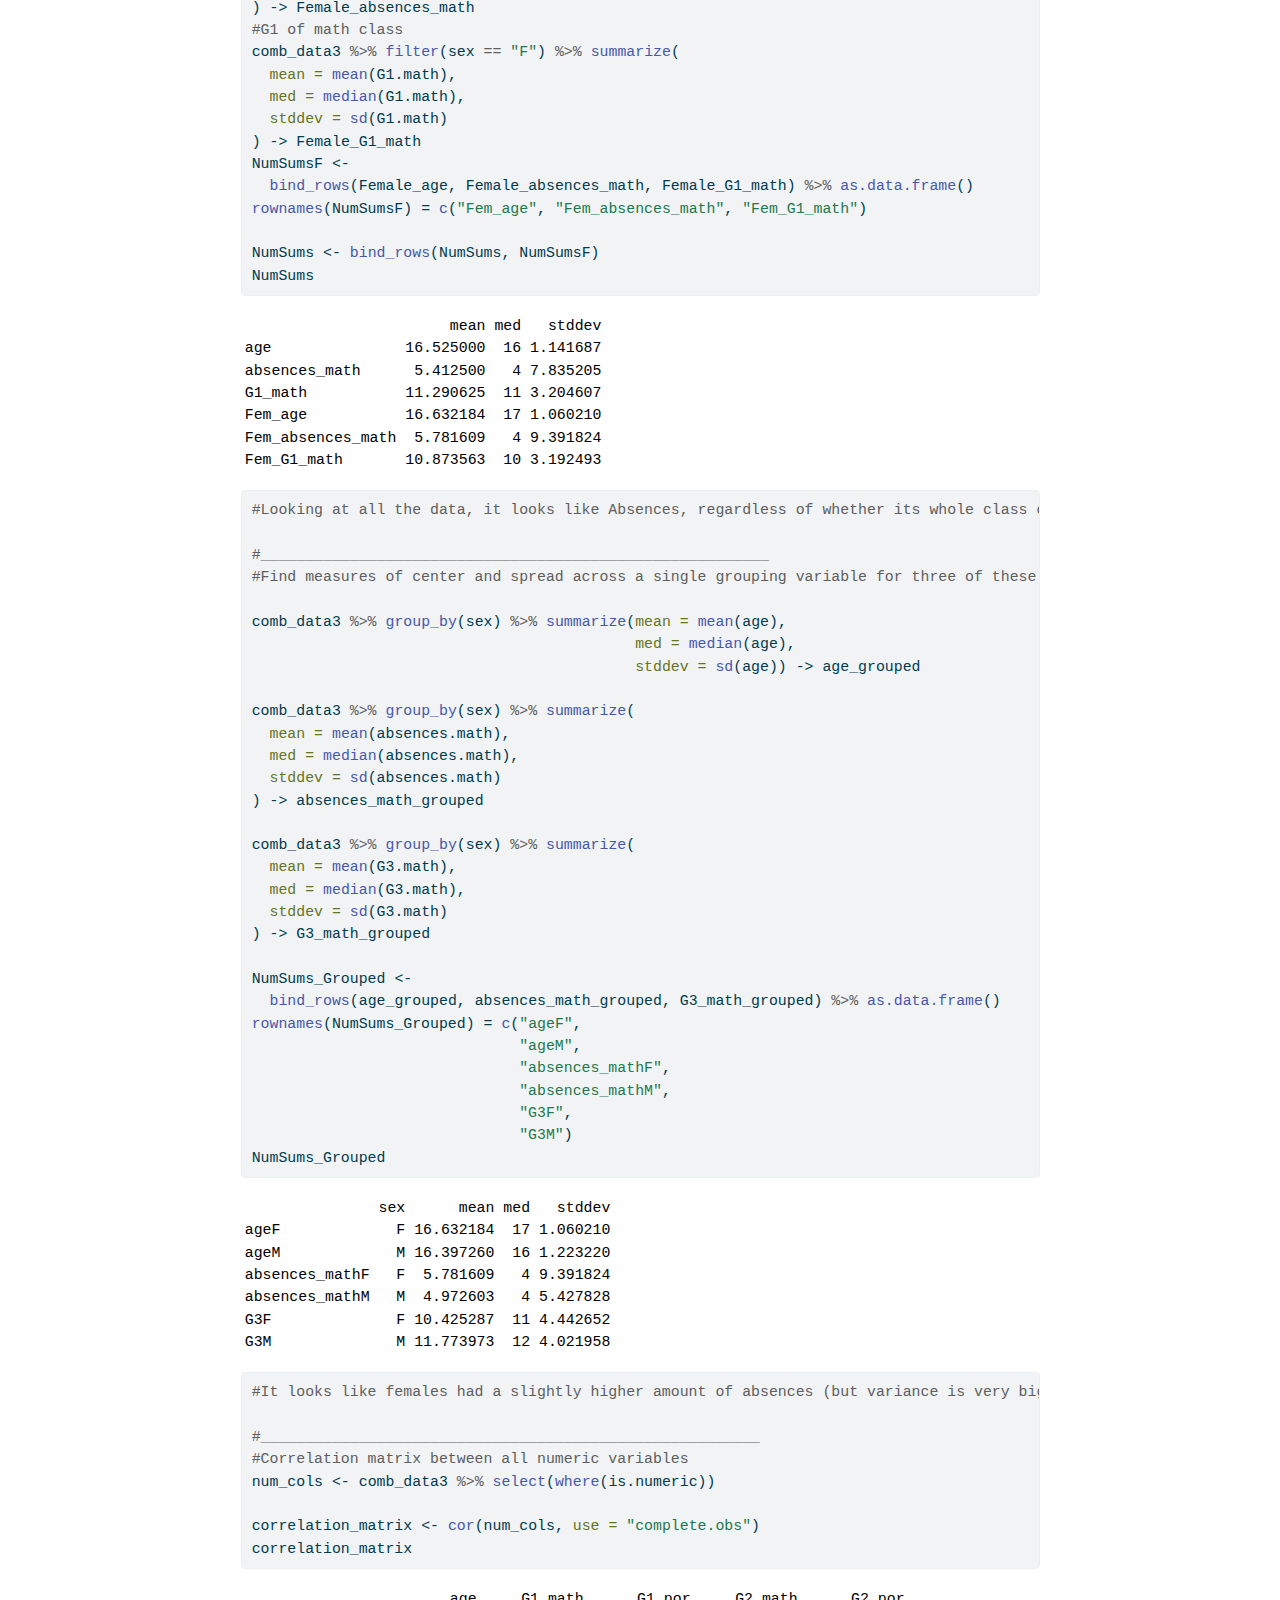
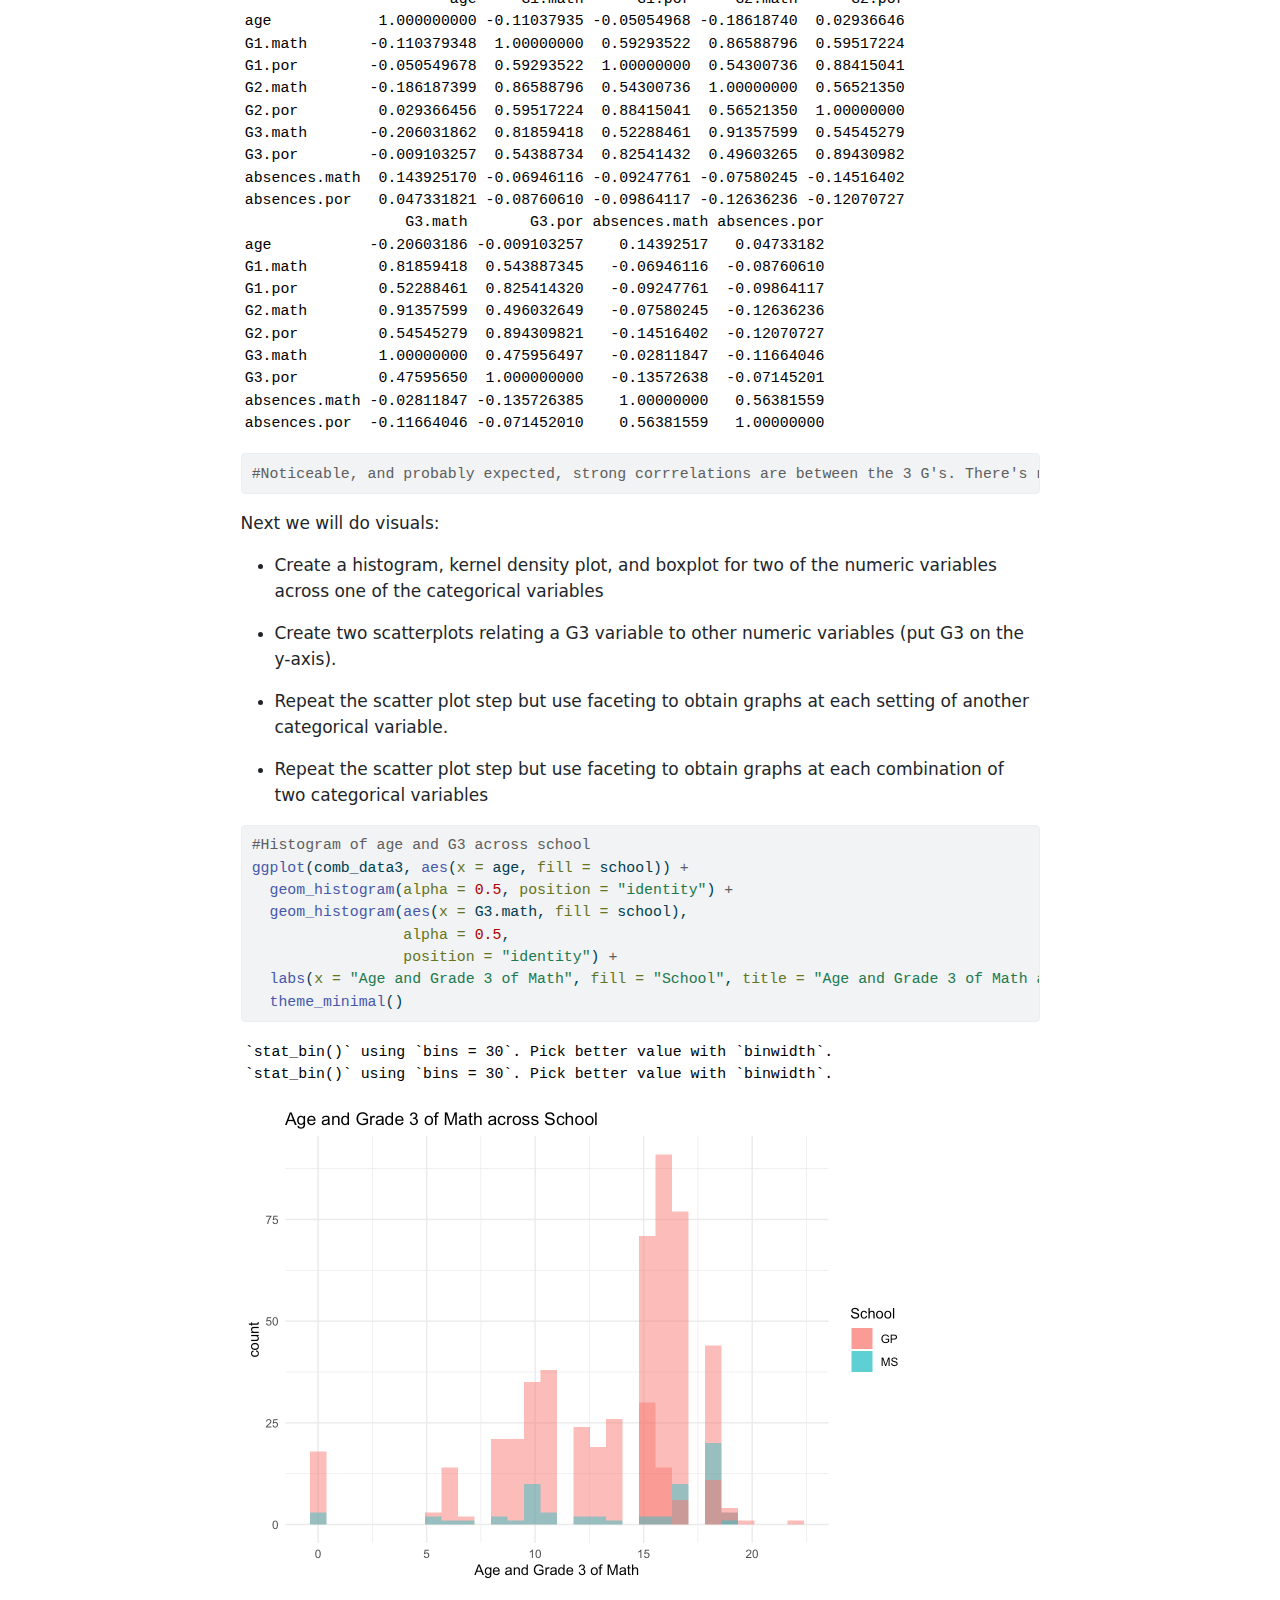
<file: docs/AJD_HW5.html>
<!DOCTYPE html>
<html xmlns="http://www.w3.org/1999/xhtml" lang="en" xml:lang="en"><head>

<meta charset="utf-8">
<meta name="generator" content="quarto-1.3.353">

<meta name="viewport" content="width=device-width, initial-scale=1.0, user-scalable=yes">


<title>St558HW5</title>
<style>
code{white-space: pre-wrap;}
span.smallcaps{font-variant: small-caps;}
div.columns{display: flex; gap: min(4vw, 1.5em);}
div.column{flex: auto; overflow-x: auto;}
div.hanging-indent{margin-left: 1.5em; text-indent: -1.5em;}
ul.task-list{list-style: none;}
ul.task-list li input[type="checkbox"] {
  width: 0.8em;
  margin: 0 0.8em 0.2em -1em; /* quarto-specific, see https://github.com/quarto-dev/quarto-cli/issues/4556 */ 
  vertical-align: middle;
}
/* CSS for syntax highlighting */
pre > code.sourceCode { white-space: pre; position: relative; }
pre > code.sourceCode > span { display: inline-block; line-height: 1.25; }
pre > code.sourceCode > span:empty { height: 1.2em; }
.sourceCode { overflow: visible; }
code.sourceCode > span { color: inherit; text-decoration: inherit; }
div.sourceCode { margin: 1em 0; }
pre.sourceCode { margin: 0; }
@media screen {
div.sourceCode { overflow: auto; }
}
@media print {
pre > code.sourceCode { white-space: pre-wrap; }
pre > code.sourceCode > span { text-indent: -5em; padding-left: 5em; }
}
pre.numberSource code
  { counter-reset: source-line 0; }
pre.numberSource code > span
  { position: relative; left: -4em; counter-increment: source-line; }
pre.numberSource code > span > a:first-child::before
  { content: counter(source-line);
    position: relative; left: -1em; text-align: right; vertical-align: baseline;
    border: none; display: inline-block;
    -webkit-touch-callout: none; -webkit-user-select: none;
    -khtml-user-select: none; -moz-user-select: none;
    -ms-user-select: none; user-select: none;
    padding: 0 4px; width: 4em;
  }
pre.numberSource { margin-left: 3em;  padding-left: 4px; }
div.sourceCode
  {   }
@media screen {
pre > code.sourceCode > span > a:first-child::before { text-decoration: underline; }
}
</style>


<script src="site_libs/quarto-nav/quarto-nav.js"></script>
<script src="site_libs/clipboard/clipboard.min.js"></script>
<script src="site_libs/quarto-search/autocomplete.umd.js"></script>
<script src="site_libs/quarto-search/fuse.min.js"></script>
<script src="site_libs/quarto-search/quarto-search.js"></script>
<meta name="quarto:offset" content="./">
<script src="site_libs/quarto-html/quarto.js"></script>
<script src="site_libs/quarto-html/popper.min.js"></script>
<script src="site_libs/quarto-html/tippy.umd.min.js"></script>
<script src="site_libs/quarto-html/anchor.min.js"></script>
<link href="site_libs/quarto-html/tippy.css" rel="stylesheet">
<link href="site_libs/quarto-html/quarto-syntax-highlighting.css" rel="stylesheet" id="quarto-text-highlighting-styles">
<script src="site_libs/bootstrap/bootstrap.min.js"></script>
<link href="site_libs/bootstrap/bootstrap-icons.css" rel="stylesheet">
<link href="site_libs/bootstrap/bootstrap.min.css" rel="stylesheet" id="quarto-bootstrap" data-mode="light">
<script id="quarto-search-options" type="application/json">{
  "location": "sidebar",
  "copy-button": false,
  "collapse-after": 3,
  "panel-placement": "start",
  "type": "textbox",
  "limit": 20,
  "language": {
    "search-no-results-text": "No results",
    "search-matching-documents-text": "matching documents",
    "search-copy-link-title": "Copy link to search",
    "search-hide-matches-text": "Hide additional matches",
    "search-more-match-text": "more match in this document",
    "search-more-matches-text": "more matches in this document",
    "search-clear-button-title": "Clear",
    "search-detached-cancel-button-title": "Cancel",
    "search-submit-button-title": "Submit"
  }
}</script>


</head>

<body class="fullcontent">

<div id="quarto-search-results"></div>
<!-- content -->
<div id="quarto-content" class="quarto-container page-columns page-rows-contents page-layout-article">
<!-- sidebar -->
<!-- margin-sidebar -->
    
<!-- main -->
<main class="content" id="quarto-document-content">

<header id="title-block-header" class="quarto-title-block default">
<div class="quarto-title">
<h1 class="title">St558HW5</h1>
</div>



<div class="quarto-title-meta">

    
  
    
  </div>
  

</header>

<section id="annie-difrank-homework-5" class="level1">
<h1>Annie DiFrank Homework 5</h1>
<section id="task-1-reading-in-and-modifying-data" class="level2">
<h2 class="anchored" data-anchor-id="task-1-reading-in-and-modifying-data">Task 1: Reading in and modifying data</h2>
<ul>
<li><p>First, will load the data in locally</p></li>
<li><p>Second, will load and combine the data using functions from tidyverse</p></li>
<li><p>Lastly, will convert interesting categorical variables to factors for both math data, Portuguese, and combined data. The four variables I am interested in are</p>
<ul>
<li><p>address: student’s home address type (binary: ‘U’ - urban or ‘R’ - rural)</p></li>
<li><p>famsize: family size (binary: ‘LE3’ - less or equal to 3 or ‘GT3’ - greater than 3)</p></li>
<li><p>Pstatus: parent’s cohabitation status (binary: ‘T’ - living together or ‘A’ - apart)</p></li>
<li><p>guardian: student’s guardian (nominal: ‘mother’, ‘father’, or ‘other’)</p></li>
</ul></li>
</ul>
<div class="cell">
<div class="sourceCode cell-code" id="cb1"><pre class="sourceCode r code-with-copy"><code class="sourceCode r"><span id="cb1-1"><a href="#cb1-1" aria-hidden="true" tabindex="-1"></a><span class="co">#Loading in data from local file sourse and combining the 2 dataframes</span></span>
<span id="cb1-2"><a href="#cb1-2" aria-hidden="true" tabindex="-1"></a>math_data <span class="ot">=</span> <span class="fu">read.table</span>(<span class="st">"student-mat.csv"</span>, <span class="at">sep =</span> <span class="st">";"</span>, <span class="at">header =</span> <span class="cn">TRUE</span>)</span>
<span id="cb1-3"><a href="#cb1-3" aria-hidden="true" tabindex="-1"></a>por_data <span class="ot">=</span> <span class="fu">read.table</span>(<span class="st">"student-por.csv"</span>, <span class="at">sep =</span> <span class="st">";"</span>, <span class="at">header =</span> <span class="cn">TRUE</span>)</span>
<span id="cb1-4"><a href="#cb1-4" aria-hidden="true" tabindex="-1"></a></span>
<span id="cb1-5"><a href="#cb1-5" aria-hidden="true" tabindex="-1"></a>combined_data <span class="ot">=</span> <span class="fu">merge</span>(</span>
<span id="cb1-6"><a href="#cb1-6" aria-hidden="true" tabindex="-1"></a>  math_data,</span>
<span id="cb1-7"><a href="#cb1-7" aria-hidden="true" tabindex="-1"></a>  por_data,</span>
<span id="cb1-8"><a href="#cb1-8" aria-hidden="true" tabindex="-1"></a>  <span class="at">by =</span> <span class="fu">c</span>(</span>
<span id="cb1-9"><a href="#cb1-9" aria-hidden="true" tabindex="-1"></a>    <span class="st">"school"</span>,</span>
<span id="cb1-10"><a href="#cb1-10" aria-hidden="true" tabindex="-1"></a>    <span class="st">"sex"</span>,</span>
<span id="cb1-11"><a href="#cb1-11" aria-hidden="true" tabindex="-1"></a>    <span class="st">"age"</span>,</span>
<span id="cb1-12"><a href="#cb1-12" aria-hidden="true" tabindex="-1"></a>    <span class="st">"address"</span>,</span>
<span id="cb1-13"><a href="#cb1-13" aria-hidden="true" tabindex="-1"></a>    <span class="st">"famsize"</span>,</span>
<span id="cb1-14"><a href="#cb1-14" aria-hidden="true" tabindex="-1"></a>    <span class="st">"Pstatus"</span>,</span>
<span id="cb1-15"><a href="#cb1-15" aria-hidden="true" tabindex="-1"></a>    <span class="st">"Medu"</span>,</span>
<span id="cb1-16"><a href="#cb1-16" aria-hidden="true" tabindex="-1"></a>    <span class="st">"Fedu"</span>,</span>
<span id="cb1-17"><a href="#cb1-17" aria-hidden="true" tabindex="-1"></a>    <span class="st">"Mjob"</span>,</span>
<span id="cb1-18"><a href="#cb1-18" aria-hidden="true" tabindex="-1"></a>    <span class="st">"Fjob"</span>,</span>
<span id="cb1-19"><a href="#cb1-19" aria-hidden="true" tabindex="-1"></a>    <span class="st">"reason"</span>,</span>
<span id="cb1-20"><a href="#cb1-20" aria-hidden="true" tabindex="-1"></a>    <span class="st">"nursery"</span>,</span>
<span id="cb1-21"><a href="#cb1-21" aria-hidden="true" tabindex="-1"></a>    <span class="st">"internet"</span></span>
<span id="cb1-22"><a href="#cb1-22" aria-hidden="true" tabindex="-1"></a>  )</span>
<span id="cb1-23"><a href="#cb1-23" aria-hidden="true" tabindex="-1"></a>)</span>
<span id="cb1-24"><a href="#cb1-24" aria-hidden="true" tabindex="-1"></a><span class="fu">print</span>(<span class="fu">nrow</span>(combined_data)) <span class="co"># 382 students</span></span></code><button title="Copy to Clipboard" class="code-copy-button"><i class="bi"></i></button></pre></div>
<div class="cell-output cell-output-stdout">
<pre><code>[1] 382</code></pre>
</div>
<div class="sourceCode cell-code" id="cb3"><pre class="sourceCode r code-with-copy"><code class="sourceCode r"><span id="cb3-1"><a href="#cb3-1" aria-hidden="true" tabindex="-1"></a><span class="co">#Loading in the data and combing using functions from the tidyverse</span></span>
<span id="cb3-2"><a href="#cb3-2" aria-hidden="true" tabindex="-1"></a></span>
<span id="cb3-3"><a href="#cb3-3" aria-hidden="true" tabindex="-1"></a>math_data2 <span class="ot">=</span> <span class="fu">read_csv2</span>(<span class="st">"student-mat.csv"</span>, <span class="at">col_names =</span> <span class="cn">TRUE</span>)</span></code><button title="Copy to Clipboard" class="code-copy-button"><i class="bi"></i></button></pre></div>
<div class="cell-output cell-output-stderr">
<pre><code>ℹ Using "','" as decimal and "'.'" as grouping mark. Use `read_delim()` for more control.</code></pre>
</div>
<div class="cell-output cell-output-stderr">
<pre><code>Rows: 395 Columns: 33
── Column specification ────────────────────────────────────────────────────────
Delimiter: ";"
chr (17): school, sex, address, famsize, Pstatus, Mjob, Fjob, reason, guardi...
dbl (16): age, Medu, Fedu, traveltime, studytime, failures, famrel, freetime...

ℹ Use `spec()` to retrieve the full column specification for this data.
ℹ Specify the column types or set `show_col_types = FALSE` to quiet this message.</code></pre>
</div>
<div class="sourceCode cell-code" id="cb6"><pre class="sourceCode r code-with-copy"><code class="sourceCode r"><span id="cb6-1"><a href="#cb6-1" aria-hidden="true" tabindex="-1"></a>por_data2 <span class="ot">=</span> <span class="fu">read_csv2</span>(<span class="st">"student-por.csv"</span>, <span class="at">col_names =</span> <span class="cn">TRUE</span>)</span></code><button title="Copy to Clipboard" class="code-copy-button"><i class="bi"></i></button></pre></div>
<div class="cell-output cell-output-stderr">
<pre><code>ℹ Using "','" as decimal and "'.'" as grouping mark. Use `read_delim()` for more control.
Rows: 649 Columns: 33── Column specification ────────────────────────────────────────────────────────
Delimiter: ";"
chr (17): school, sex, address, famsize, Pstatus, Mjob, Fjob, reason, guardi...
dbl (16): age, Medu, Fedu, traveltime, studytime, failures, famrel, freetime...
ℹ Use `spec()` to retrieve the full column specification for this data.
ℹ Specify the column types or set `show_col_types = FALSE` to quiet this message.</code></pre>
</div>
<div class="sourceCode cell-code" id="cb8"><pre class="sourceCode r code-with-copy"><code class="sourceCode r"><span id="cb8-1"><a href="#cb8-1" aria-hidden="true" tabindex="-1"></a>combine_data2 <span class="ot">&lt;-</span></span>
<span id="cb8-2"><a href="#cb8-2" aria-hidden="true" tabindex="-1"></a>  <span class="fu">inner_join</span>(</span>
<span id="cb8-3"><a href="#cb8-3" aria-hidden="true" tabindex="-1"></a>    math_data2,</span>
<span id="cb8-4"><a href="#cb8-4" aria-hidden="true" tabindex="-1"></a>    por_data2,</span>
<span id="cb8-5"><a href="#cb8-5" aria-hidden="true" tabindex="-1"></a>    <span class="at">by =</span> <span class="fu">c</span>(</span>
<span id="cb8-6"><a href="#cb8-6" aria-hidden="true" tabindex="-1"></a>      <span class="st">"school"</span>,</span>
<span id="cb8-7"><a href="#cb8-7" aria-hidden="true" tabindex="-1"></a>      <span class="st">"sex"</span>,</span>
<span id="cb8-8"><a href="#cb8-8" aria-hidden="true" tabindex="-1"></a>      <span class="st">"age"</span>,</span>
<span id="cb8-9"><a href="#cb8-9" aria-hidden="true" tabindex="-1"></a>      <span class="st">"address"</span>,</span>
<span id="cb8-10"><a href="#cb8-10" aria-hidden="true" tabindex="-1"></a>      <span class="st">"famsize"</span>,</span>
<span id="cb8-11"><a href="#cb8-11" aria-hidden="true" tabindex="-1"></a>      <span class="st">"Pstatus"</span>,</span>
<span id="cb8-12"><a href="#cb8-12" aria-hidden="true" tabindex="-1"></a>      <span class="st">"Medu"</span>,</span>
<span id="cb8-13"><a href="#cb8-13" aria-hidden="true" tabindex="-1"></a>      <span class="st">"Fedu"</span>,</span>
<span id="cb8-14"><a href="#cb8-14" aria-hidden="true" tabindex="-1"></a>      <span class="st">"Mjob"</span>,</span>
<span id="cb8-15"><a href="#cb8-15" aria-hidden="true" tabindex="-1"></a>      <span class="st">"Fjob"</span>,</span>
<span id="cb8-16"><a href="#cb8-16" aria-hidden="true" tabindex="-1"></a>      <span class="st">"reason"</span>,</span>
<span id="cb8-17"><a href="#cb8-17" aria-hidden="true" tabindex="-1"></a>      <span class="st">"nursery"</span>,</span>
<span id="cb8-18"><a href="#cb8-18" aria-hidden="true" tabindex="-1"></a>      <span class="st">"internet"</span></span>
<span id="cb8-19"><a href="#cb8-19" aria-hidden="true" tabindex="-1"></a>    )</span>
<span id="cb8-20"><a href="#cb8-20" aria-hidden="true" tabindex="-1"></a>  )</span></code><button title="Copy to Clipboard" class="code-copy-button"><i class="bi"></i></button></pre></div>
<div class="cell-output cell-output-stderr">
<pre><code>Warning in inner_join(math_data2, por_data2, by = c("school", "sex", "age", : Detected an unexpected many-to-many relationship between `x` and `y`.
ℹ Row 79 of `x` matches multiple rows in `y`.
ℹ Row 79 of `y` matches multiple rows in `x`.
ℹ If a many-to-many relationship is expected, set `relationship =
  "many-to-many"` to silence this warning.</code></pre>
</div>
<div class="sourceCode cell-code" id="cb10"><pre class="sourceCode r code-with-copy"><code class="sourceCode r"><span id="cb10-1"><a href="#cb10-1" aria-hidden="true" tabindex="-1"></a><span class="co">#Warning: Detected an unexpected many-to-many relationship between `x` and `y`. Looked up this warning and it says it arises when a single row in one dataset can match with multiple rows in the other and vice versa, creating a "many to many" relationship. This can cause duplicate rows or incorrect data combinations - issue is with G1-3 and paid and absences because they are specific to the class</span></span>
<span id="cb10-2"><a href="#cb10-2" aria-hidden="true" tabindex="-1"></a></span>
<span id="cb10-3"><a href="#cb10-3" aria-hidden="true" tabindex="-1"></a><span class="co">#grabbing variable names to copy paste</span></span>
<span id="cb10-4"><a href="#cb10-4" aria-hidden="true" tabindex="-1"></a><span class="fu">colnames</span>(math_data)</span></code><button title="Copy to Clipboard" class="code-copy-button"><i class="bi"></i></button></pre></div>
<div class="cell-output cell-output-stdout">
<pre><code> [1] "school"     "sex"        "age"        "address"    "famsize"   
 [6] "Pstatus"    "Medu"       "Fedu"       "Mjob"       "Fjob"      
[11] "reason"     "guardian"   "traveltime" "studytime"  "failures"  
[16] "schoolsup"  "famsup"     "paid"       "activities" "nursery"   
[21] "higher"     "internet"   "romantic"   "famrel"     "freetime"  
[26] "goout"      "Dalc"       "Walc"       "health"     "absences"  
[31] "G1"         "G2"         "G3"        </code></pre>
</div>
<div class="sourceCode cell-code" id="cb12"><pre class="sourceCode r code-with-copy"><code class="sourceCode r"><span id="cb12-1"><a href="#cb12-1" aria-hidden="true" tabindex="-1"></a>comb_data3 <span class="ot">&lt;-</span></span>
<span id="cb12-2"><a href="#cb12-2" aria-hidden="true" tabindex="-1"></a>  <span class="fu">inner_join</span>(</span>
<span id="cb12-3"><a href="#cb12-3" aria-hidden="true" tabindex="-1"></a>    math_data2,</span>
<span id="cb12-4"><a href="#cb12-4" aria-hidden="true" tabindex="-1"></a>    por_data2,</span>
<span id="cb12-5"><a href="#cb12-5" aria-hidden="true" tabindex="-1"></a>    <span class="at">by =</span> <span class="fu">c</span>(</span>
<span id="cb12-6"><a href="#cb12-6" aria-hidden="true" tabindex="-1"></a>      <span class="st">"school"</span>,</span>
<span id="cb12-7"><a href="#cb12-7" aria-hidden="true" tabindex="-1"></a>      <span class="st">"sex"</span>,</span>
<span id="cb12-8"><a href="#cb12-8" aria-hidden="true" tabindex="-1"></a>      <span class="st">"age"</span>,</span>
<span id="cb12-9"><a href="#cb12-9" aria-hidden="true" tabindex="-1"></a>      <span class="st">"address"</span>,</span>
<span id="cb12-10"><a href="#cb12-10" aria-hidden="true" tabindex="-1"></a>      <span class="st">"famsize"</span>,</span>
<span id="cb12-11"><a href="#cb12-11" aria-hidden="true" tabindex="-1"></a>      <span class="st">"Pstatus"</span>,</span>
<span id="cb12-12"><a href="#cb12-12" aria-hidden="true" tabindex="-1"></a>      <span class="st">"Medu"</span>,</span>
<span id="cb12-13"><a href="#cb12-13" aria-hidden="true" tabindex="-1"></a>      <span class="st">"Fedu"</span>,</span>
<span id="cb12-14"><a href="#cb12-14" aria-hidden="true" tabindex="-1"></a>      <span class="st">"Mjob"</span>,</span>
<span id="cb12-15"><a href="#cb12-15" aria-hidden="true" tabindex="-1"></a>      <span class="st">"Fjob"</span>,</span>
<span id="cb12-16"><a href="#cb12-16" aria-hidden="true" tabindex="-1"></a>      <span class="st">"reason"</span>,</span>
<span id="cb12-17"><a href="#cb12-17" aria-hidden="true" tabindex="-1"></a>      <span class="st">"guardian"</span>,</span>
<span id="cb12-18"><a href="#cb12-18" aria-hidden="true" tabindex="-1"></a>      <span class="st">"traveltime"</span>,</span>
<span id="cb12-19"><a href="#cb12-19" aria-hidden="true" tabindex="-1"></a>      <span class="st">"studytime"</span>,</span>
<span id="cb12-20"><a href="#cb12-20" aria-hidden="true" tabindex="-1"></a>      <span class="st">"failures"</span>,</span>
<span id="cb12-21"><a href="#cb12-21" aria-hidden="true" tabindex="-1"></a>      <span class="st">"schoolsup"</span>,</span>
<span id="cb12-22"><a href="#cb12-22" aria-hidden="true" tabindex="-1"></a>      <span class="st">"famsup"</span>,</span>
<span id="cb12-23"><a href="#cb12-23" aria-hidden="true" tabindex="-1"></a>      <span class="st">"activities"</span>,</span>
<span id="cb12-24"><a href="#cb12-24" aria-hidden="true" tabindex="-1"></a>      <span class="st">"nursery"</span>,</span>
<span id="cb12-25"><a href="#cb12-25" aria-hidden="true" tabindex="-1"></a>      <span class="st">"higher"</span>,</span>
<span id="cb12-26"><a href="#cb12-26" aria-hidden="true" tabindex="-1"></a>      <span class="st">"internet"</span>,</span>
<span id="cb12-27"><a href="#cb12-27" aria-hidden="true" tabindex="-1"></a>      <span class="st">"romantic"</span>,</span>
<span id="cb12-28"><a href="#cb12-28" aria-hidden="true" tabindex="-1"></a>      <span class="st">"famrel"</span>,</span>
<span id="cb12-29"><a href="#cb12-29" aria-hidden="true" tabindex="-1"></a>      <span class="st">"freetime"</span>,</span>
<span id="cb12-30"><a href="#cb12-30" aria-hidden="true" tabindex="-1"></a>      <span class="st">"goout"</span>,</span>
<span id="cb12-31"><a href="#cb12-31" aria-hidden="true" tabindex="-1"></a>      <span class="st">"Dalc"</span>,</span>
<span id="cb12-32"><a href="#cb12-32" aria-hidden="true" tabindex="-1"></a>      <span class="st">"Walc"</span>,</span>
<span id="cb12-33"><a href="#cb12-33" aria-hidden="true" tabindex="-1"></a>      <span class="st">"health"</span></span>
<span id="cb12-34"><a href="#cb12-34" aria-hidden="true" tabindex="-1"></a>    )</span>
<span id="cb12-35"><a href="#cb12-35" aria-hidden="true" tabindex="-1"></a>  )</span>
<span id="cb12-36"><a href="#cb12-36" aria-hidden="true" tabindex="-1"></a></span>
<span id="cb12-37"><a href="#cb12-37" aria-hidden="true" tabindex="-1"></a><span class="co">#Converting 4 categorical variables to factor variables in each tibble using mutate()</span></span>
<span id="cb12-38"><a href="#cb12-38" aria-hidden="true" tabindex="-1"></a></span>
<span id="cb12-39"><a href="#cb12-39" aria-hidden="true" tabindex="-1"></a>math_data2 <span class="sc">%&gt;%</span> <span class="fu">mutate</span>(</span>
<span id="cb12-40"><a href="#cb12-40" aria-hidden="true" tabindex="-1"></a>  <span class="st">"famsizeF"</span> <span class="ot">=</span> <span class="fu">as.factor</span>(famsize),</span>
<span id="cb12-41"><a href="#cb12-41" aria-hidden="true" tabindex="-1"></a>  <span class="st">"PstatusF"</span> <span class="ot">=</span> <span class="fu">as.factor</span>(Pstatus),</span>
<span id="cb12-42"><a href="#cb12-42" aria-hidden="true" tabindex="-1"></a>  <span class="st">"guardianF"</span> <span class="ot">=</span> <span class="fu">as.factor</span>(guardian),</span>
<span id="cb12-43"><a href="#cb12-43" aria-hidden="true" tabindex="-1"></a>  <span class="st">"addressF"</span> <span class="ot">=</span> <span class="fu">as.factor</span>(address),</span>
<span id="cb12-44"><a href="#cb12-44" aria-hidden="true" tabindex="-1"></a>  <span class="at">.keep =</span> <span class="st">"unused"</span></span>
<span id="cb12-45"><a href="#cb12-45" aria-hidden="true" tabindex="-1"></a>) <span class="ot">-&gt;</span> math_data3</span>
<span id="cb12-46"><a href="#cb12-46" aria-hidden="true" tabindex="-1"></a></span>
<span id="cb12-47"><a href="#cb12-47" aria-hidden="true" tabindex="-1"></a>por_data2 <span class="sc">%&gt;%</span> <span class="fu">mutate</span>(</span>
<span id="cb12-48"><a href="#cb12-48" aria-hidden="true" tabindex="-1"></a>  <span class="st">"famsizeF"</span> <span class="ot">=</span> <span class="fu">as.factor</span>(famsize),</span>
<span id="cb12-49"><a href="#cb12-49" aria-hidden="true" tabindex="-1"></a>  <span class="st">"PstatusF"</span> <span class="ot">=</span> <span class="fu">as.factor</span>(Pstatus),</span>
<span id="cb12-50"><a href="#cb12-50" aria-hidden="true" tabindex="-1"></a>  <span class="st">"guardianF"</span> <span class="ot">=</span> <span class="fu">as.factor</span>(guardian),</span>
<span id="cb12-51"><a href="#cb12-51" aria-hidden="true" tabindex="-1"></a>  <span class="st">"addressF"</span> <span class="ot">=</span> <span class="fu">as.factor</span>(address),</span>
<span id="cb12-52"><a href="#cb12-52" aria-hidden="true" tabindex="-1"></a>  <span class="at">.keep =</span> <span class="st">"unused"</span></span>
<span id="cb12-53"><a href="#cb12-53" aria-hidden="true" tabindex="-1"></a>) <span class="ot">-&gt;</span> por_data3</span>
<span id="cb12-54"><a href="#cb12-54" aria-hidden="true" tabindex="-1"></a></span>
<span id="cb12-55"><a href="#cb12-55" aria-hidden="true" tabindex="-1"></a>comb_data3 <span class="sc">%&gt;%</span> <span class="fu">mutate</span>(</span>
<span id="cb12-56"><a href="#cb12-56" aria-hidden="true" tabindex="-1"></a>  <span class="st">"famsizeF"</span> <span class="ot">=</span> <span class="fu">as.factor</span>(famsize),</span>
<span id="cb12-57"><a href="#cb12-57" aria-hidden="true" tabindex="-1"></a>  <span class="st">"PstatusF"</span> <span class="ot">=</span> <span class="fu">as.factor</span>(Pstatus),</span>
<span id="cb12-58"><a href="#cb12-58" aria-hidden="true" tabindex="-1"></a> <span class="st">"guardianF"</span> <span class="ot">=</span> <span class="fu">as.factor</span>(guardian),</span>
<span id="cb12-59"><a href="#cb12-59" aria-hidden="true" tabindex="-1"></a> <span class="st">"addressF"</span> <span class="ot">=</span> <span class="fu">as.factor</span>(address),</span>
<span id="cb12-60"><a href="#cb12-60" aria-hidden="true" tabindex="-1"></a> <span class="at">.keep =</span> <span class="st">"unused"</span></span>
<span id="cb12-61"><a href="#cb12-61" aria-hidden="true" tabindex="-1"></a>) <span class="ot">-&gt;</span> comb_data3</span>
<span id="cb12-62"><a href="#cb12-62" aria-hidden="true" tabindex="-1"></a></span>
<span id="cb12-63"><a href="#cb12-63" aria-hidden="true" tabindex="-1"></a><span class="co">#printing for display purposes</span></span>
<span id="cb12-64"><a href="#cb12-64" aria-hidden="true" tabindex="-1"></a>math_data3</span></code><button title="Copy to Clipboard" class="code-copy-button"><i class="bi"></i></button></pre></div>
<div class="cell-output cell-output-stdout">
<pre><code># A tibble: 395 × 33
   school sex     age  Medu  Fedu Mjob     Fjob     reason  traveltime studytime
   &lt;chr&gt;  &lt;chr&gt; &lt;dbl&gt; &lt;dbl&gt; &lt;dbl&gt; &lt;chr&gt;    &lt;chr&gt;    &lt;chr&gt;        &lt;dbl&gt;     &lt;dbl&gt;
 1 GP     F        18     4     4 at_home  teacher  course           2         2
 2 GP     F        17     1     1 at_home  other    course           1         2
 3 GP     F        15     1     1 at_home  other    other            1         2
 4 GP     F        15     4     2 health   services home             1         3
 5 GP     F        16     3     3 other    other    home             1         2
 6 GP     M        16     4     3 services other    reputa…          1         2
 7 GP     M        16     2     2 other    other    home             1         2
 8 GP     F        17     4     4 other    teacher  home             2         2
 9 GP     M        15     3     2 services other    home             1         2
10 GP     M        15     3     4 other    other    home             1         2
# ℹ 385 more rows
# ℹ 23 more variables: failures &lt;dbl&gt;, schoolsup &lt;chr&gt;, famsup &lt;chr&gt;,
#   paid &lt;chr&gt;, activities &lt;chr&gt;, nursery &lt;chr&gt;, higher &lt;chr&gt;, internet &lt;chr&gt;,
#   romantic &lt;chr&gt;, famrel &lt;dbl&gt;, freetime &lt;dbl&gt;, goout &lt;dbl&gt;, Dalc &lt;dbl&gt;,
#   Walc &lt;dbl&gt;, health &lt;dbl&gt;, absences &lt;dbl&gt;, G1 &lt;dbl&gt;, G2 &lt;dbl&gt;, G3 &lt;dbl&gt;,
#   famsizeF &lt;fct&gt;, PstatusF &lt;fct&gt;, guardianF &lt;fct&gt;, addressF &lt;fct&gt;</code></pre>
</div>
<div class="sourceCode cell-code" id="cb14"><pre class="sourceCode r code-with-copy"><code class="sourceCode r"><span id="cb14-1"><a href="#cb14-1" aria-hidden="true" tabindex="-1"></a>por_data3</span></code><button title="Copy to Clipboard" class="code-copy-button"><i class="bi"></i></button></pre></div>
<div class="cell-output cell-output-stdout">
<pre><code># A tibble: 649 × 33
   school sex     age  Medu  Fedu Mjob     Fjob     reason  traveltime studytime
   &lt;chr&gt;  &lt;chr&gt; &lt;dbl&gt; &lt;dbl&gt; &lt;dbl&gt; &lt;chr&gt;    &lt;chr&gt;    &lt;chr&gt;        &lt;dbl&gt;     &lt;dbl&gt;
 1 GP     F        18     4     4 at_home  teacher  course           2         2
 2 GP     F        17     1     1 at_home  other    course           1         2
 3 GP     F        15     1     1 at_home  other    other            1         2
 4 GP     F        15     4     2 health   services home             1         3
 5 GP     F        16     3     3 other    other    home             1         2
 6 GP     M        16     4     3 services other    reputa…          1         2
 7 GP     M        16     2     2 other    other    home             1         2
 8 GP     F        17     4     4 other    teacher  home             2         2
 9 GP     M        15     3     2 services other    home             1         2
10 GP     M        15     3     4 other    other    home             1         2
# ℹ 639 more rows
# ℹ 23 more variables: failures &lt;dbl&gt;, schoolsup &lt;chr&gt;, famsup &lt;chr&gt;,
#   paid &lt;chr&gt;, activities &lt;chr&gt;, nursery &lt;chr&gt;, higher &lt;chr&gt;, internet &lt;chr&gt;,
#   romantic &lt;chr&gt;, famrel &lt;dbl&gt;, freetime &lt;dbl&gt;, goout &lt;dbl&gt;, Dalc &lt;dbl&gt;,
#   Walc &lt;dbl&gt;, health &lt;dbl&gt;, absences &lt;dbl&gt;, G1 &lt;dbl&gt;, G2 &lt;dbl&gt;, G3 &lt;dbl&gt;,
#   famsizeF &lt;fct&gt;, PstatusF &lt;fct&gt;, guardianF &lt;fct&gt;, addressF &lt;fct&gt;</code></pre>
</div>
<div class="sourceCode cell-code" id="cb16"><pre class="sourceCode r code-with-copy"><code class="sourceCode r"><span id="cb16-1"><a href="#cb16-1" aria-hidden="true" tabindex="-1"></a>comb_data3</span></code><button title="Copy to Clipboard" class="code-copy-button"><i class="bi"></i></button></pre></div>
<div class="cell-output cell-output-stdout">
<pre><code># A tibble: 320 × 38
   school sex     age  Medu  Fedu Mjob     Fjob     reason  traveltime studytime
   &lt;chr&gt;  &lt;chr&gt; &lt;dbl&gt; &lt;dbl&gt; &lt;dbl&gt; &lt;chr&gt;    &lt;chr&gt;    &lt;chr&gt;        &lt;dbl&gt;     &lt;dbl&gt;
 1 GP     F        18     4     4 at_home  teacher  course           2         2
 2 GP     F        17     1     1 at_home  other    course           1         2
 3 GP     F        15     4     2 health   services home             1         3
 4 GP     F        16     3     3 other    other    home             1         2
 5 GP     M        16     4     3 services other    reputa…          1         2
 6 GP     M        16     2     2 other    other    home             1         2
 7 GP     F        17     4     4 other    teacher  home             2         2
 8 GP     M        15     3     2 services other    home             1         2
 9 GP     M        15     3     4 other    other    home             1         2
10 GP     F        15     4     4 teacher  health   reputa…          1         2
# ℹ 310 more rows
# ℹ 28 more variables: failures &lt;dbl&gt;, schoolsup &lt;chr&gt;, famsup &lt;chr&gt;,
#   paid.x &lt;chr&gt;, activities &lt;chr&gt;, nursery &lt;chr&gt;, higher &lt;chr&gt;,
#   internet &lt;chr&gt;, romantic &lt;chr&gt;, famrel &lt;dbl&gt;, freetime &lt;dbl&gt;, goout &lt;dbl&gt;,
#   Dalc &lt;dbl&gt;, Walc &lt;dbl&gt;, health &lt;dbl&gt;, absences.x &lt;dbl&gt;, G1.x &lt;dbl&gt;,
#   G2.x &lt;dbl&gt;, G3.x &lt;dbl&gt;, paid.y &lt;chr&gt;, absences.y &lt;dbl&gt;, G1.y &lt;dbl&gt;,
#   G2.y &lt;dbl&gt;, G3.y &lt;dbl&gt;, famsizeF &lt;fct&gt;, PstatusF &lt;fct&gt;, guardianF &lt;fct&gt;, …</code></pre>
</div>
</div>
</section>
<section id="task-2-summarizing-the-data" class="level2">
<h2 class="anchored" data-anchor-id="task-2-summarizing-the-data">Task 2: Summarizing the data</h2>
<p>Here, we will look at how the data is stored to make sure everything makes sense as well as document any missing values. Then, we will perform summaries and graphs on interesting things.</p>
<p>NOTE: With doing psych::describe, I did not use (head) to look at the data- I added it in after the fact to de-clutter the output quarto document a little for grading ease.</p>
<section id="part-1-eda--clean-up" class="level3">
<h3 class="anchored" data-anchor-id="part-1-eda--clean-up">Part 1: EDA- clean up</h3>
<div class="cell">
<div class="sourceCode cell-code" id="cb18"><pre class="sourceCode r code-with-copy"><code class="sourceCode r"><span id="cb18-1"><a href="#cb18-1" aria-hidden="true" tabindex="-1"></a><span class="co">#comb_data3</span></span>
<span id="cb18-2"><a href="#cb18-2" aria-hidden="true" tabindex="-1"></a></span>
<span id="cb18-3"><a href="#cb18-3" aria-hidden="true" tabindex="-1"></a><span class="fu">str</span>(comb_data3)</span></code><button title="Copy to Clipboard" class="code-copy-button"><i class="bi"></i></button></pre></div>
<div class="cell-output cell-output-stdout">
<pre><code>tibble [320 × 38] (S3: tbl_df/tbl/data.frame)
 $ school    : chr [1:320] "GP" "GP" "GP" "GP" ...
 $ sex       : chr [1:320] "F" "F" "F" "F" ...
 $ age       : num [1:320] 18 17 15 16 16 16 17 15 15 15 ...
 $ Medu      : num [1:320] 4 1 4 3 4 2 4 3 3 4 ...
 $ Fedu      : num [1:320] 4 1 2 3 3 2 4 2 4 4 ...
 $ Mjob      : chr [1:320] "at_home" "at_home" "health" "other" ...
 $ Fjob      : chr [1:320] "teacher" "other" "services" "other" ...
 $ reason    : chr [1:320] "course" "course" "home" "home" ...
 $ traveltime: num [1:320] 2 1 1 1 1 1 2 1 1 1 ...
 $ studytime : num [1:320] 2 2 3 2 2 2 2 2 2 2 ...
 $ failures  : num [1:320] 0 0 0 0 0 0 0 0 0 0 ...
 $ schoolsup : chr [1:320] "yes" "no" "no" "no" ...
 $ famsup    : chr [1:320] "no" "yes" "yes" "yes" ...
 $ paid.x    : chr [1:320] "no" "no" "yes" "yes" ...
 $ activities: chr [1:320] "no" "no" "yes" "no" ...
 $ nursery   : chr [1:320] "yes" "no" "yes" "yes" ...
 $ higher    : chr [1:320] "yes" "yes" "yes" "yes" ...
 $ internet  : chr [1:320] "no" "yes" "yes" "no" ...
 $ romantic  : chr [1:320] "no" "no" "yes" "no" ...
 $ famrel    : num [1:320] 4 5 3 4 5 4 4 4 5 3 ...
 $ freetime  : num [1:320] 3 3 2 3 4 4 1 2 5 3 ...
 $ goout     : num [1:320] 4 3 2 2 2 4 4 2 1 3 ...
 $ Dalc      : num [1:320] 1 1 1 1 1 1 1 1 1 1 ...
 $ Walc      : num [1:320] 1 1 1 2 2 1 1 1 1 2 ...
 $ health    : num [1:320] 3 3 5 5 5 3 1 1 5 2 ...
 $ absences.x: num [1:320] 6 4 2 4 10 0 6 0 0 0 ...
 $ G1.x      : num [1:320] 5 5 15 6 15 12 6 16 14 10 ...
 $ G2.x      : num [1:320] 6 5 14 10 15 12 5 18 15 8 ...
 $ G3.x      : num [1:320] 6 6 15 10 15 11 6 19 15 9 ...
 $ paid.y    : chr [1:320] "no" "no" "no" "no" ...
 $ absences.y: num [1:320] 4 2 0 0 6 0 2 0 0 2 ...
 $ G1.y      : num [1:320] 0 9 14 11 12 13 10 15 12 14 ...
 $ G2.y      : num [1:320] 11 11 14 13 12 12 13 16 12 14 ...
 $ G3.y      : num [1:320] 11 11 14 13 13 13 13 17 13 14 ...
 $ famsizeF  : Factor w/ 2 levels "GT3","LE3": 1 1 1 1 2 2 1 2 1 1 ...
 $ PstatusF  : Factor w/ 2 levels "A","T": 1 2 2 2 2 2 1 1 2 2 ...
 $ guardianF : Factor w/ 3 levels "father","mother",..: 2 1 2 1 2 2 2 2 2 2 ...
 $ addressF  : Factor w/ 2 levels "R","U": 2 2 2 2 2 2 2 2 2 2 ...</code></pre>
</div>
<div class="sourceCode cell-code" id="cb20"><pre class="sourceCode r code-with-copy"><code class="sourceCode r"><span id="cb20-1"><a href="#cb20-1" aria-hidden="true" tabindex="-1"></a><span class="co">#converting some dbl types to characters (categorical vars)</span></span>
<span id="cb20-2"><a href="#cb20-2" aria-hidden="true" tabindex="-1"></a>comb_data3 <span class="sc">%&gt;%</span> <span class="fu">mutate</span>(</span>
<span id="cb20-3"><a href="#cb20-3" aria-hidden="true" tabindex="-1"></a>  <span class="st">"Medu"</span> <span class="ot">=</span> <span class="fu">as.character</span>(Medu),</span>
<span id="cb20-4"><a href="#cb20-4" aria-hidden="true" tabindex="-1"></a>  <span class="st">"Fedu"</span> <span class="ot">=</span> <span class="fu">as.character</span>(Fedu),</span>
<span id="cb20-5"><a href="#cb20-5" aria-hidden="true" tabindex="-1"></a>  <span class="st">"traveltime"</span> <span class="ot">=</span> <span class="fu">as.character</span>(traveltime),</span>
<span id="cb20-6"><a href="#cb20-6" aria-hidden="true" tabindex="-1"></a>  <span class="st">"studytime"</span> <span class="ot">=</span> <span class="fu">as.character</span>(studytime),</span>
<span id="cb20-7"><a href="#cb20-7" aria-hidden="true" tabindex="-1"></a>  <span class="st">"failures"</span> <span class="ot">=</span> <span class="fu">as.character</span>(failures),</span>
<span id="cb20-8"><a href="#cb20-8" aria-hidden="true" tabindex="-1"></a>  <span class="st">"famrel"</span> <span class="ot">=</span> <span class="fu">as.character</span>(famrel),</span>
<span id="cb20-9"><a href="#cb20-9" aria-hidden="true" tabindex="-1"></a>  <span class="st">"freetime"</span> <span class="ot">=</span> <span class="fu">as.character</span>(freetime),</span>
<span id="cb20-10"><a href="#cb20-10" aria-hidden="true" tabindex="-1"></a>  <span class="st">"goout"</span> <span class="ot">=</span> <span class="fu">as.character</span>(goout),</span>
<span id="cb20-11"><a href="#cb20-11" aria-hidden="true" tabindex="-1"></a>  <span class="st">"Dalc"</span> <span class="ot">=</span> <span class="fu">as.character</span>(Dalc),</span>
<span id="cb20-12"><a href="#cb20-12" aria-hidden="true" tabindex="-1"></a>  <span class="st">"Walc"</span> <span class="ot">=</span> <span class="fu">as.character</span>(Walc),</span>
<span id="cb20-13"><a href="#cb20-13" aria-hidden="true" tabindex="-1"></a>  <span class="st">"health"</span> <span class="ot">=</span> <span class="fu">as.character</span>(health),</span>
<span id="cb20-14"><a href="#cb20-14" aria-hidden="true" tabindex="-1"></a>  <span class="at">.keep =</span> <span class="st">"unused"</span></span>
<span id="cb20-15"><a href="#cb20-15" aria-hidden="true" tabindex="-1"></a>) <span class="ot">-&gt;</span> comb_data3</span>
<span id="cb20-16"><a href="#cb20-16" aria-hidden="true" tabindex="-1"></a></span>
<span id="cb20-17"><a href="#cb20-17" aria-hidden="true" tabindex="-1"></a><span class="fu">head</span>(psych<span class="sc">::</span><span class="fu">describe</span>(comb_data3))<span class="co">#nothing looks weird here</span></span></code><button title="Copy to Clipboard" class="code-copy-button"><i class="bi"></i></button></pre></div>
<div class="cell-output cell-output-stdout">
<pre><code>        vars   n  mean   sd median trimmed  mad min max range  skew kurtosis
school*    1 320  1.10 0.30      1    1.00 0.00   1   2     1  2.60     4.76
sex*       2 320  1.46 0.50      1    1.45 0.00   1   2     1  0.17    -1.98
age        3 320 16.52 1.14     16   16.49 1.48  15  22     7  0.43     0.35
Medu*      4 320  3.87 1.07      4    3.97 1.48   1   5     4 -0.43    -1.03
Fedu*      5 320  3.62 1.09      4    3.66 1.48   1   5     4 -0.16    -1.16
Mjob*      6 320  3.21 1.24      3    3.26 1.48   1   5     4 -0.29    -0.71
          se
school* 0.02
sex*    0.03
age     0.06
Medu*   0.06
Fedu*   0.06
Mjob*   0.07</code></pre>
</div>
<div class="sourceCode cell-code" id="cb22"><pre class="sourceCode r code-with-copy"><code class="sourceCode r"><span id="cb22-1"><a href="#cb22-1" aria-hidden="true" tabindex="-1"></a><span class="fu">colSums</span>(<span class="fu">is.na</span>(comb_data3)) <span class="co">#no NAs which is expected, says in their documentation</span></span></code><button title="Copy to Clipboard" class="code-copy-button"><i class="bi"></i></button></pre></div>
<div class="cell-output cell-output-stdout">
<pre><code>    school        sex        age       Medu       Fedu       Mjob       Fjob 
         0          0          0          0          0          0          0 
    reason traveltime  studytime   failures  schoolsup     famsup     paid.x 
         0          0          0          0          0          0          0 
activities    nursery     higher   internet   romantic     famrel   freetime 
         0          0          0          0          0          0          0 
     goout       Dalc       Walc     health absences.x       G1.x       G2.x 
         0          0          0          0          0          0          0 
      G3.x     paid.y absences.y       G1.y       G2.y       G3.y   famsizeF 
         0          0          0          0          0          0          0 
  PstatusF  guardianF   addressF 
         0          0          0 </code></pre>
</div>
<div class="sourceCode cell-code" id="cb24"><pre class="sourceCode r code-with-copy"><code class="sourceCode r"><span id="cb24-1"><a href="#cb24-1" aria-hidden="true" tabindex="-1"></a><span class="co">#Im going to rename the Gs/ paid/abscences for my own benefit</span></span>
<span id="cb24-2"><a href="#cb24-2" aria-hidden="true" tabindex="-1"></a>comb_data3 <span class="sc">%&gt;%</span> <span class="fu">mutate</span>(</span>
<span id="cb24-3"><a href="#cb24-3" aria-hidden="true" tabindex="-1"></a>  <span class="st">"G1.math"</span> <span class="ot">=</span> G1.x,</span>
<span id="cb24-4"><a href="#cb24-4" aria-hidden="true" tabindex="-1"></a>  <span class="st">"G1.por"</span> <span class="ot">=</span> G1.y,</span>
<span id="cb24-5"><a href="#cb24-5" aria-hidden="true" tabindex="-1"></a>  <span class="st">"G2.math"</span> <span class="ot">=</span> G2.x,</span>
<span id="cb24-6"><a href="#cb24-6" aria-hidden="true" tabindex="-1"></a>  <span class="st">"G2.por"</span> <span class="ot">=</span> G2.y,</span>
<span id="cb24-7"><a href="#cb24-7" aria-hidden="true" tabindex="-1"></a>  <span class="st">"G3.math"</span> <span class="ot">=</span> G3.x,</span>
<span id="cb24-8"><a href="#cb24-8" aria-hidden="true" tabindex="-1"></a>  <span class="st">"G3.por"</span> <span class="ot">=</span> G3.y,</span>
<span id="cb24-9"><a href="#cb24-9" aria-hidden="true" tabindex="-1"></a>  <span class="st">"paid.math"</span> <span class="ot">=</span> paid.x,</span>
<span id="cb24-10"><a href="#cb24-10" aria-hidden="true" tabindex="-1"></a>  <span class="st">"absences.math"</span> <span class="ot">=</span> absences.x,</span>
<span id="cb24-11"><a href="#cb24-11" aria-hidden="true" tabindex="-1"></a>  <span class="st">"paid.por"</span> <span class="ot">=</span> paid.y,</span>
<span id="cb24-12"><a href="#cb24-12" aria-hidden="true" tabindex="-1"></a>  <span class="st">"absences.por"</span> <span class="ot">=</span> absences.y,</span>
<span id="cb24-13"><a href="#cb24-13" aria-hidden="true" tabindex="-1"></a>  <span class="at">.keep =</span> <span class="st">"unused"</span></span>
<span id="cb24-14"><a href="#cb24-14" aria-hidden="true" tabindex="-1"></a>) <span class="ot">-&gt;</span> comb_data3</span></code><button title="Copy to Clipboard" class="code-copy-button"><i class="bi"></i></button></pre></div>
</div>
</section>
<section id="task-2-part-2-categorical-variables" class="level3">
<h3 class="anchored" data-anchor-id="task-2-part-2-categorical-variables">Task 2 Part 2: Categorical Variables</h3>
<div class="cell">
<div class="sourceCode cell-code" id="cb25"><pre class="sourceCode r code-with-copy"><code class="sourceCode r"><span id="cb25-1"><a href="#cb25-1" aria-hidden="true" tabindex="-1"></a><span class="co">#one-way table</span></span>
<span id="cb25-2"><a href="#cb25-2" aria-hidden="true" tabindex="-1"></a><span class="fu">table</span>(comb_data3<span class="sc">$</span>famsizeF)</span></code><button title="Copy to Clipboard" class="code-copy-button"><i class="bi"></i></button></pre></div>
<div class="cell-output cell-output-stdout">
<pre><code>
GT3 LE3 
230  90 </code></pre>
</div>
<div class="sourceCode cell-code" id="cb27"><pre class="sourceCode r code-with-copy"><code class="sourceCode r"><span id="cb27-1"><a href="#cb27-1" aria-hidden="true" tabindex="-1"></a><span class="co">#Over double the amount of people with less than or equal to 3 members have &gt;3 family members; 230 have &gt;3 and 90 have &lt;= 3.</span></span>
<span id="cb27-2"><a href="#cb27-2" aria-hidden="true" tabindex="-1"></a></span>
<span id="cb27-3"><a href="#cb27-3" aria-hidden="true" tabindex="-1"></a><span class="co">#two-way table</span></span>
<span id="cb27-4"><a href="#cb27-4" aria-hidden="true" tabindex="-1"></a><span class="fu">table</span>(comb_data3<span class="sc">$</span>famsizeF, comb_data3<span class="sc">$</span>addressF)</span></code><button title="Copy to Clipboard" class="code-copy-button"><i class="bi"></i></button></pre></div>
<div class="cell-output cell-output-stdout">
<pre><code>     
        R   U
  GT3  53 177
  LE3  14  76</code></pre>
</div>
<div class="sourceCode cell-code" id="cb29"><pre class="sourceCode r code-with-copy"><code class="sourceCode r"><span id="cb29-1"><a href="#cb29-1" aria-hidden="true" tabindex="-1"></a><span class="co">#Regardless of family size, urban living is more common than rural. Out of the people with families &gt;3 people, 53 live rurally.</span></span>
<span id="cb29-2"><a href="#cb29-2" aria-hidden="true" tabindex="-1"></a></span>
<span id="cb29-3"><a href="#cb29-3" aria-hidden="true" tabindex="-1"></a><span class="co">#three-way table</span></span>
<span id="cb29-4"><a href="#cb29-4" aria-hidden="true" tabindex="-1"></a><span class="fu">table</span>(comb_data3<span class="sc">$</span>famsizeF,</span>
<span id="cb29-5"><a href="#cb29-5" aria-hidden="true" tabindex="-1"></a>      comb_data3<span class="sc">$</span>addressF,</span>
<span id="cb29-6"><a href="#cb29-6" aria-hidden="true" tabindex="-1"></a>      comb_data3<span class="sc">$</span>PstatusF)</span></code><button title="Copy to Clipboard" class="code-copy-button"><i class="bi"></i></button></pre></div>
<div class="cell-output cell-output-stdout">
<pre><code>, ,  = A

     
        R   U
  GT3   3  13
  LE3   2  13

, ,  = T

     
        R   U
  GT3  50 164
  LE3  12  63</code></pre>
</div>
<div class="sourceCode cell-code" id="cb31"><pre class="sourceCode r code-with-copy"><code class="sourceCode r"><span id="cb31-1"><a href="#cb31-1" aria-hidden="true" tabindex="-1"></a><span class="co">#First observation, significantly more people have parents living together which is nice. Of the people with split parents, 3/16 of those with families &gt;3 people live rurally.</span></span>
<span id="cb31-2"><a href="#cb31-2" aria-hidden="true" tabindex="-1"></a><span class="co">#____________________________________________________</span></span>
<span id="cb31-3"><a href="#cb31-3" aria-hidden="true" tabindex="-1"></a></span>
<span id="cb31-4"><a href="#cb31-4" aria-hidden="true" tabindex="-1"></a><span class="co">#conditional two-way table</span></span>
<span id="cb31-5"><a href="#cb31-5" aria-hidden="true" tabindex="-1"></a></span>
<span id="cb31-6"><a href="#cb31-6" aria-hidden="true" tabindex="-1"></a>threeway <span class="ot">&lt;-</span></span>
<span id="cb31-7"><a href="#cb31-7" aria-hidden="true" tabindex="-1"></a>  <span class="fu">table</span>(comb_data3<span class="sc">$</span>famsizeF,</span>
<span id="cb31-8"><a href="#cb31-8" aria-hidden="true" tabindex="-1"></a>        comb_data3<span class="sc">$</span>addressF,</span>
<span id="cb31-9"><a href="#cb31-9" aria-hidden="true" tabindex="-1"></a>        comb_data3<span class="sc">$</span>PstatusF)</span>
<span id="cb31-10"><a href="#cb31-10" aria-hidden="true" tabindex="-1"></a>threeway[, , <span class="dv">2</span>]</span></code><button title="Copy to Clipboard" class="code-copy-button"><i class="bi"></i></button></pre></div>
<div class="cell-output cell-output-stdout">
<pre><code>     
        R   U
  GT3  50 164
  LE3  12  63</code></pre>
</div>
<div class="sourceCode cell-code" id="cb33"><pre class="sourceCode r code-with-copy"><code class="sourceCode r"><span id="cb33-1"><a href="#cb33-1" aria-hidden="true" tabindex="-1"></a><span class="co">#This gives only the values of family size and address for those with parents that are together</span></span>
<span id="cb33-2"><a href="#cb33-2" aria-hidden="true" tabindex="-1"></a>comb_data3 <span class="sc">%&gt;%</span> <span class="fu">filter</span>(PstatusF <span class="sc">==</span> <span class="st">"T"</span>) <span class="ot">-&gt;</span> subsetted_math</span>
<span id="cb33-3"><a href="#cb33-3" aria-hidden="true" tabindex="-1"></a><span class="fu">table</span>(subsetted_math<span class="sc">$</span>famsizeF, subsetted_math<span class="sc">$</span>addressF)</span></code><button title="Copy to Clipboard" class="code-copy-button"><i class="bi"></i></button></pre></div>
<div class="cell-output cell-output-stdout">
<pre><code>     
        R   U
  GT3  50 164
  LE3  12  63</code></pre>
</div>
<div class="sourceCode cell-code" id="cb35"><pre class="sourceCode r code-with-copy"><code class="sourceCode r"><span id="cb35-1"><a href="#cb35-1" aria-hidden="true" tabindex="-1"></a><span class="co">#This gives only the values of family size and address for those with parents that are together</span></span>
<span id="cb35-2"><a href="#cb35-2" aria-hidden="true" tabindex="-1"></a><span class="co">#Out of the people with parents together, 12 of the people with less than or equal to 3 family size live rurally.</span></span>
<span id="cb35-3"><a href="#cb35-3" aria-hidden="true" tabindex="-1"></a></span>
<span id="cb35-4"><a href="#cb35-4" aria-hidden="true" tabindex="-1"></a><span class="co">#_____________________________________________________</span></span>
<span id="cb35-5"><a href="#cb35-5" aria-hidden="true" tabindex="-1"></a></span>
<span id="cb35-6"><a href="#cb35-6" aria-hidden="true" tabindex="-1"></a><span class="co">#Two-way contigency table </span></span>
<span id="cb35-7"><a href="#cb35-7" aria-hidden="true" tabindex="-1"></a></span>
<span id="cb35-8"><a href="#cb35-8" aria-hidden="true" tabindex="-1"></a>comb_data3 <span class="sc">%&gt;%</span> <span class="fu">group_by</span>(famsizeF, addressF) <span class="sc">%&gt;%</span> <span class="fu">summarize</span>(<span class="at">count =</span> <span class="fu">n</span>()) <span class="sc">%&gt;%</span> <span class="fu">pivot_wider</span>(<span class="at">names_from =</span></span>
<span id="cb35-9"><a href="#cb35-9" aria-hidden="true" tabindex="-1"></a>                                                                                         addressF, <span class="at">values_from =</span> count) </span></code><button title="Copy to Clipboard" class="code-copy-button"><i class="bi"></i></button></pre></div>
<div class="cell-output cell-output-stderr">
<pre><code>`summarise()` has grouped output by 'famsizeF'. You can override using the
`.groups` argument.</code></pre>
</div>
<div class="cell-output cell-output-stdout">
<pre><code># A tibble: 2 × 3
# Groups:   famsizeF [2]
  famsizeF     R     U
  &lt;fct&gt;    &lt;int&gt; &lt;int&gt;
1 GT3         53   177
2 LE3         14    76</code></pre>
</div>
<div class="sourceCode cell-code" id="cb38"><pre class="sourceCode r code-with-copy"><code class="sourceCode r"><span id="cb38-1"><a href="#cb38-1" aria-hidden="true" tabindex="-1"></a><span class="co">#same output as the two-way table from earlier!</span></span>
<span id="cb38-2"><a href="#cb38-2" aria-hidden="true" tabindex="-1"></a></span>
<span id="cb38-3"><a href="#cb38-3" aria-hidden="true" tabindex="-1"></a><span class="co">#______________________________________________________</span></span>
<span id="cb38-4"><a href="#cb38-4" aria-hidden="true" tabindex="-1"></a></span>
<span id="cb38-5"><a href="#cb38-5" aria-hidden="true" tabindex="-1"></a><span class="co">#Stacked bar plot</span></span>
<span id="cb38-6"><a href="#cb38-6" aria-hidden="true" tabindex="-1"></a><span class="fu">ggplot</span>(comb_data3, <span class="fu">aes</span>(<span class="at">x =</span> famsizeF, <span class="at">fill =</span> addressF)) <span class="sc">+</span> <span class="fu">geom_bar</span>() <span class="sc">+</span> <span class="fu">labs</span>(<span class="at">x =</span> <span class="st">"Family size: &gt;3 or &lt;=3"</span>, <span class="at">y =</span> <span class="st">"Number of participants"</span>, <span class="at">title =</span> <span class="st">"Distribution of address with family size among participants"</span>) <span class="sc">+</span> <span class="fu">scale_fill_discrete</span>(<span class="st">"Address: Rural or Urban"</span>)</span></code><button title="Copy to Clipboard" class="code-copy-button"><i class="bi"></i></button></pre></div>
<div class="cell-output-display">
<p><img src="AJD_HW5_files/figure-html/t2CATVARS-1.png" class="img-fluid" width="672"></p>
</div>
<div class="sourceCode cell-code" id="cb39"><pre class="sourceCode r code-with-copy"><code class="sourceCode r"><span id="cb39-1"><a href="#cb39-1" aria-hidden="true" tabindex="-1"></a><span class="co">#Side-by-side plot</span></span>
<span id="cb39-2"><a href="#cb39-2" aria-hidden="true" tabindex="-1"></a><span class="fu">ggplot</span>(comb_data3, <span class="fu">aes</span>(<span class="at">x =</span> famsizeF, <span class="at">fill =</span> addressF)) <span class="sc">+</span> <span class="fu">geom_bar</span>(<span class="at">position =</span> <span class="st">"dodge"</span>) <span class="sc">+</span> <span class="fu">labs</span>(<span class="at">x =</span> <span class="st">"Family size: &gt;3 or &lt;=3"</span>, <span class="at">y =</span> <span class="st">"Number of participants"</span>, <span class="at">title =</span> <span class="st">"Distribution of address with family size among participants"</span>) <span class="sc">+</span> <span class="fu">scale_fill_discrete</span>(<span class="st">"Address: Rural or Urban"</span>)</span></code><button title="Copy to Clipboard" class="code-copy-button"><i class="bi"></i></button></pre></div>
<div class="cell-output-display">
<p><img src="AJD_HW5_files/figure-html/t2CATVARS-2.png" class="img-fluid" width="672"></p>
</div>
<div class="sourceCode cell-code" id="cb40"><pre class="sourceCode r code-with-copy"><code class="sourceCode r"><span id="cb40-1"><a href="#cb40-1" aria-hidden="true" tabindex="-1"></a><span class="co">#Both graphs show that regardless of family size, there are significantly more participants living urbally than rurally. If I ran a statistically test I would bet there's no significant interaction between the two. </span></span></code><button title="Copy to Clipboard" class="code-copy-button"><i class="bi"></i></button></pre></div>
</div>
</section>
<section id="task-2-part-3-numeric-variables-and-across-groups" class="level3">
<h3 class="anchored" data-anchor-id="task-2-part-3-numeric-variables-and-across-groups">Task 2 Part 3: Numeric variables (and across groups)</h3>
<p>Numeric variables: age, absences, and the three test grade variables from each data set (math and Portuguese).</p>
<p>Here we will:</p>
<ul>
<li>find the center and spread for age, absences of the math class, and G1 of the math class.</li>
</ul>
<pre><code>-   Repeat while subsetting the data in a meaningful way.</code></pre>
<ul>
<li><p>Find measures of center and spread across a single grouping variable for three of these variables (including a G3 variable as one of them)</p></li>
<li><p>Find measures of center and spread across two grouping variables for three of these variables</p></li>
<li><p>Create a correlation matrix between all of the numeric variables</p></li>
</ul>
<div class="cell">
<div class="sourceCode cell-code" id="cb42"><pre class="sourceCode r code-with-copy"><code class="sourceCode r"><span id="cb42-1"><a href="#cb42-1" aria-hidden="true" tabindex="-1"></a><span class="co">#Center and spread for each variable</span></span>
<span id="cb42-2"><a href="#cb42-2" aria-hidden="true" tabindex="-1"></a><span class="co">#Age</span></span>
<span id="cb42-3"><a href="#cb42-3" aria-hidden="true" tabindex="-1"></a>comb_data3 <span class="sc">%&gt;%</span> <span class="fu">summarize</span>(<span class="at">mean =</span> <span class="fu">mean</span>(age),</span>
<span id="cb42-4"><a href="#cb42-4" aria-hidden="true" tabindex="-1"></a>                         <span class="at">med =</span> <span class="fu">median</span>(age),</span>
<span id="cb42-5"><a href="#cb42-5" aria-hidden="true" tabindex="-1"></a>                         <span class="at">stddev =</span> <span class="fu">sd</span>(age)) <span class="ot">-&gt;</span> age</span>
<span id="cb42-6"><a href="#cb42-6" aria-hidden="true" tabindex="-1"></a><span class="co">#Absences of math class</span></span>
<span id="cb42-7"><a href="#cb42-7" aria-hidden="true" tabindex="-1"></a>comb_data3 <span class="sc">%&gt;%</span> <span class="fu">summarize</span>(</span>
<span id="cb42-8"><a href="#cb42-8" aria-hidden="true" tabindex="-1"></a>  <span class="at">mean =</span> <span class="fu">mean</span>(absences.math),</span>
<span id="cb42-9"><a href="#cb42-9" aria-hidden="true" tabindex="-1"></a>  <span class="at">med =</span> <span class="fu">median</span>(absences.math),</span>
<span id="cb42-10"><a href="#cb42-10" aria-hidden="true" tabindex="-1"></a>  <span class="at">stddev =</span> <span class="fu">sd</span>(absences.math)</span>
<span id="cb42-11"><a href="#cb42-11" aria-hidden="true" tabindex="-1"></a>) <span class="ot">-&gt;</span> absences_math</span>
<span id="cb42-12"><a href="#cb42-12" aria-hidden="true" tabindex="-1"></a><span class="co">#G1 of math class</span></span>
<span id="cb42-13"><a href="#cb42-13" aria-hidden="true" tabindex="-1"></a>comb_data3 <span class="sc">%&gt;%</span> <span class="fu">summarize</span>(</span>
<span id="cb42-14"><a href="#cb42-14" aria-hidden="true" tabindex="-1"></a>  <span class="at">mean =</span> <span class="fu">mean</span>(G1.math),</span>
<span id="cb42-15"><a href="#cb42-15" aria-hidden="true" tabindex="-1"></a>  <span class="at">med =</span> <span class="fu">median</span>(G1.math),</span>
<span id="cb42-16"><a href="#cb42-16" aria-hidden="true" tabindex="-1"></a>  <span class="at">stddev =</span> <span class="fu">sd</span>(G1.math)</span>
<span id="cb42-17"><a href="#cb42-17" aria-hidden="true" tabindex="-1"></a>) <span class="ot">-&gt;</span> G1_math</span>
<span id="cb42-18"><a href="#cb42-18" aria-hidden="true" tabindex="-1"></a></span>
<span id="cb42-19"><a href="#cb42-19" aria-hidden="true" tabindex="-1"></a>NumSums <span class="ot">&lt;-</span> <span class="fu">bind_rows</span>(age, absences_math, G1_math) <span class="sc">%&gt;%</span> <span class="fu">as.data.frame</span>()</span>
<span id="cb42-20"><a href="#cb42-20" aria-hidden="true" tabindex="-1"></a><span class="fu">rownames</span>(NumSums) <span class="ot">=</span> <span class="fu">c</span>(<span class="st">"age"</span>, <span class="st">"absences_math"</span>, <span class="st">"G1_math"</span>)</span>
<span id="cb42-21"><a href="#cb42-21" aria-hidden="true" tabindex="-1"></a></span>
<span id="cb42-22"><a href="#cb42-22" aria-hidden="true" tabindex="-1"></a><span class="co">#Repeating while subsetting data to just females</span></span>
<span id="cb42-23"><a href="#cb42-23" aria-hidden="true" tabindex="-1"></a><span class="co">#Age</span></span>
<span id="cb42-24"><a href="#cb42-24" aria-hidden="true" tabindex="-1"></a>comb_data3 <span class="sc">%&gt;%</span> <span class="fu">filter</span>(sex <span class="sc">==</span> <span class="st">"F"</span>) <span class="sc">%&gt;%</span> <span class="fu">summarize</span>(<span class="at">mean =</span> <span class="fu">mean</span>(age),</span>
<span id="cb42-25"><a href="#cb42-25" aria-hidden="true" tabindex="-1"></a>                                                <span class="at">med =</span> <span class="fu">median</span>(age),</span>
<span id="cb42-26"><a href="#cb42-26" aria-hidden="true" tabindex="-1"></a>                                                <span class="at">stddev =</span> <span class="fu">sd</span>(age)) <span class="ot">-&gt;</span> Female_age</span>
<span id="cb42-27"><a href="#cb42-27" aria-hidden="true" tabindex="-1"></a><span class="co">#Absences of math class</span></span>
<span id="cb42-28"><a href="#cb42-28" aria-hidden="true" tabindex="-1"></a>comb_data3 <span class="sc">%&gt;%</span> <span class="fu">filter</span>(sex <span class="sc">==</span> <span class="st">"F"</span>) <span class="sc">%&gt;%</span> <span class="fu">summarize</span>(</span>
<span id="cb42-29"><a href="#cb42-29" aria-hidden="true" tabindex="-1"></a>  <span class="at">mean =</span> <span class="fu">mean</span>(absences.math),</span>
<span id="cb42-30"><a href="#cb42-30" aria-hidden="true" tabindex="-1"></a>  <span class="at">med =</span> <span class="fu">median</span>(absences.math),</span>
<span id="cb42-31"><a href="#cb42-31" aria-hidden="true" tabindex="-1"></a>  <span class="at">stddev =</span> <span class="fu">sd</span>(absences.math)</span>
<span id="cb42-32"><a href="#cb42-32" aria-hidden="true" tabindex="-1"></a>) <span class="ot">-&gt;</span> Female_absences_math</span>
<span id="cb42-33"><a href="#cb42-33" aria-hidden="true" tabindex="-1"></a><span class="co">#G1 of math class</span></span>
<span id="cb42-34"><a href="#cb42-34" aria-hidden="true" tabindex="-1"></a>comb_data3 <span class="sc">%&gt;%</span> <span class="fu">filter</span>(sex <span class="sc">==</span> <span class="st">"F"</span>) <span class="sc">%&gt;%</span> <span class="fu">summarize</span>(</span>
<span id="cb42-35"><a href="#cb42-35" aria-hidden="true" tabindex="-1"></a>  <span class="at">mean =</span> <span class="fu">mean</span>(G1.math),</span>
<span id="cb42-36"><a href="#cb42-36" aria-hidden="true" tabindex="-1"></a>  <span class="at">med =</span> <span class="fu">median</span>(G1.math),</span>
<span id="cb42-37"><a href="#cb42-37" aria-hidden="true" tabindex="-1"></a>  <span class="at">stddev =</span> <span class="fu">sd</span>(G1.math)</span>
<span id="cb42-38"><a href="#cb42-38" aria-hidden="true" tabindex="-1"></a>) <span class="ot">-&gt;</span> Female_G1_math</span>
<span id="cb42-39"><a href="#cb42-39" aria-hidden="true" tabindex="-1"></a>NumSumsF <span class="ot">&lt;-</span></span>
<span id="cb42-40"><a href="#cb42-40" aria-hidden="true" tabindex="-1"></a>  <span class="fu">bind_rows</span>(Female_age, Female_absences_math, Female_G1_math) <span class="sc">%&gt;%</span> <span class="fu">as.data.frame</span>()</span>
<span id="cb42-41"><a href="#cb42-41" aria-hidden="true" tabindex="-1"></a><span class="fu">rownames</span>(NumSumsF) <span class="ot">=</span> <span class="fu">c</span>(<span class="st">"Fem_age"</span>, <span class="st">"Fem_absences_math"</span>, <span class="st">"Fem_G1_math"</span>)</span>
<span id="cb42-42"><a href="#cb42-42" aria-hidden="true" tabindex="-1"></a></span>
<span id="cb42-43"><a href="#cb42-43" aria-hidden="true" tabindex="-1"></a>NumSums <span class="ot">&lt;-</span> <span class="fu">bind_rows</span>(NumSums, NumSumsF)</span>
<span id="cb42-44"><a href="#cb42-44" aria-hidden="true" tabindex="-1"></a>NumSums</span></code><button title="Copy to Clipboard" class="code-copy-button"><i class="bi"></i></button></pre></div>
<div class="cell-output cell-output-stdout">
<pre><code>                       mean med   stddev
age               16.525000  16 1.141687
absences_math      5.412500   4 7.835205
G1_math           11.290625  11 3.204607
Fem_age           16.632184  17 1.060210
Fem_absences_math  5.781609   4 9.391824
Fem_G1_math       10.873563  10 3.192493</code></pre>
</div>
<div class="sourceCode cell-code" id="cb44"><pre class="sourceCode r code-with-copy"><code class="sourceCode r"><span id="cb44-1"><a href="#cb44-1" aria-hidden="true" tabindex="-1"></a><span class="co">#Looking at all the data, it looks like Absences, regardless of whether its whole class or just females, are very variable. Just females did slightly lower grade wise than both sexes combined. </span></span>
<span id="cb44-2"><a href="#cb44-2" aria-hidden="true" tabindex="-1"></a></span>
<span id="cb44-3"><a href="#cb44-3" aria-hidden="true" tabindex="-1"></a><span class="co">#_________________________________________________________</span></span>
<span id="cb44-4"><a href="#cb44-4" aria-hidden="true" tabindex="-1"></a><span class="co">#Find measures of center and spread across a single grouping variable for three of these variables</span></span>
<span id="cb44-5"><a href="#cb44-5" aria-hidden="true" tabindex="-1"></a></span>
<span id="cb44-6"><a href="#cb44-6" aria-hidden="true" tabindex="-1"></a>comb_data3 <span class="sc">%&gt;%</span> <span class="fu">group_by</span>(sex) <span class="sc">%&gt;%</span> <span class="fu">summarize</span>(<span class="at">mean =</span> <span class="fu">mean</span>(age),</span>
<span id="cb44-7"><a href="#cb44-7" aria-hidden="true" tabindex="-1"></a>                                           <span class="at">med =</span> <span class="fu">median</span>(age),</span>
<span id="cb44-8"><a href="#cb44-8" aria-hidden="true" tabindex="-1"></a>                                           <span class="at">stddev =</span> <span class="fu">sd</span>(age)) <span class="ot">-&gt;</span> age_grouped</span>
<span id="cb44-9"><a href="#cb44-9" aria-hidden="true" tabindex="-1"></a></span>
<span id="cb44-10"><a href="#cb44-10" aria-hidden="true" tabindex="-1"></a>comb_data3 <span class="sc">%&gt;%</span> <span class="fu">group_by</span>(sex) <span class="sc">%&gt;%</span> <span class="fu">summarize</span>(</span>
<span id="cb44-11"><a href="#cb44-11" aria-hidden="true" tabindex="-1"></a>  <span class="at">mean =</span> <span class="fu">mean</span>(absences.math),</span>
<span id="cb44-12"><a href="#cb44-12" aria-hidden="true" tabindex="-1"></a>  <span class="at">med =</span> <span class="fu">median</span>(absences.math),</span>
<span id="cb44-13"><a href="#cb44-13" aria-hidden="true" tabindex="-1"></a>  <span class="at">stddev =</span> <span class="fu">sd</span>(absences.math)</span>
<span id="cb44-14"><a href="#cb44-14" aria-hidden="true" tabindex="-1"></a>) <span class="ot">-&gt;</span> absences_math_grouped</span>
<span id="cb44-15"><a href="#cb44-15" aria-hidden="true" tabindex="-1"></a></span>
<span id="cb44-16"><a href="#cb44-16" aria-hidden="true" tabindex="-1"></a>comb_data3 <span class="sc">%&gt;%</span> <span class="fu">group_by</span>(sex) <span class="sc">%&gt;%</span> <span class="fu">summarize</span>(</span>
<span id="cb44-17"><a href="#cb44-17" aria-hidden="true" tabindex="-1"></a>  <span class="at">mean =</span> <span class="fu">mean</span>(G3.math),</span>
<span id="cb44-18"><a href="#cb44-18" aria-hidden="true" tabindex="-1"></a>  <span class="at">med =</span> <span class="fu">median</span>(G3.math),</span>
<span id="cb44-19"><a href="#cb44-19" aria-hidden="true" tabindex="-1"></a>  <span class="at">stddev =</span> <span class="fu">sd</span>(G3.math)</span>
<span id="cb44-20"><a href="#cb44-20" aria-hidden="true" tabindex="-1"></a>) <span class="ot">-&gt;</span> G3_math_grouped</span>
<span id="cb44-21"><a href="#cb44-21" aria-hidden="true" tabindex="-1"></a></span>
<span id="cb44-22"><a href="#cb44-22" aria-hidden="true" tabindex="-1"></a>NumSums_Grouped <span class="ot">&lt;-</span></span>
<span id="cb44-23"><a href="#cb44-23" aria-hidden="true" tabindex="-1"></a>  <span class="fu">bind_rows</span>(age_grouped, absences_math_grouped, G3_math_grouped) <span class="sc">%&gt;%</span> <span class="fu">as.data.frame</span>()</span>
<span id="cb44-24"><a href="#cb44-24" aria-hidden="true" tabindex="-1"></a><span class="fu">rownames</span>(NumSums_Grouped) <span class="ot">=</span> <span class="fu">c</span>(<span class="st">"ageF"</span>,</span>
<span id="cb44-25"><a href="#cb44-25" aria-hidden="true" tabindex="-1"></a>                              <span class="st">"ageM"</span>,</span>
<span id="cb44-26"><a href="#cb44-26" aria-hidden="true" tabindex="-1"></a>                              <span class="st">"absences_mathF"</span>,</span>
<span id="cb44-27"><a href="#cb44-27" aria-hidden="true" tabindex="-1"></a>                              <span class="st">"absences_mathM"</span>,</span>
<span id="cb44-28"><a href="#cb44-28" aria-hidden="true" tabindex="-1"></a>                              <span class="st">"G3F"</span>,</span>
<span id="cb44-29"><a href="#cb44-29" aria-hidden="true" tabindex="-1"></a>                              <span class="st">"G3M"</span>)</span>
<span id="cb44-30"><a href="#cb44-30" aria-hidden="true" tabindex="-1"></a>NumSums_Grouped</span></code><button title="Copy to Clipboard" class="code-copy-button"><i class="bi"></i></button></pre></div>
<div class="cell-output cell-output-stdout">
<pre><code>               sex      mean med   stddev
ageF             F 16.632184  17 1.060210
ageM             M 16.397260  16 1.223220
absences_mathF   F  5.781609   4 9.391824
absences_mathM   M  4.972603   4 5.427828
G3F              F 10.425287  11 4.442652
G3M              M 11.773973  12 4.021958</code></pre>
</div>
<div class="sourceCode cell-code" id="cb46"><pre class="sourceCode r code-with-copy"><code class="sourceCode r"><span id="cb46-1"><a href="#cb46-1" aria-hidden="true" tabindex="-1"></a><span class="co">#It looks like females had a slightly higher amount of absences (but variance is very big on those counts) and males performed slightly better on G3. Age is about the same between sexes.</span></span>
<span id="cb46-2"><a href="#cb46-2" aria-hidden="true" tabindex="-1"></a></span>
<span id="cb46-3"><a href="#cb46-3" aria-hidden="true" tabindex="-1"></a><span class="co">#________________________________________________________</span></span>
<span id="cb46-4"><a href="#cb46-4" aria-hidden="true" tabindex="-1"></a><span class="co">#Correlation matrix between all numeric variables </span></span>
<span id="cb46-5"><a href="#cb46-5" aria-hidden="true" tabindex="-1"></a>num_cols <span class="ot">&lt;-</span> comb_data3 <span class="sc">%&gt;%</span> <span class="fu">select</span>(<span class="fu">where</span>(is.numeric))</span>
<span id="cb46-6"><a href="#cb46-6" aria-hidden="true" tabindex="-1"></a></span>
<span id="cb46-7"><a href="#cb46-7" aria-hidden="true" tabindex="-1"></a>correlation_matrix <span class="ot">&lt;-</span> <span class="fu">cor</span>(num_cols, <span class="at">use =</span> <span class="st">"complete.obs"</span>)</span>
<span id="cb46-8"><a href="#cb46-8" aria-hidden="true" tabindex="-1"></a>correlation_matrix</span></code><button title="Copy to Clipboard" class="code-copy-button"><i class="bi"></i></button></pre></div>
<div class="cell-output cell-output-stdout">
<pre><code>                       age     G1.math      G1.por     G2.math      G2.por
age            1.000000000 -0.11037935 -0.05054968 -0.18618740  0.02936646
G1.math       -0.110379348  1.00000000  0.59293522  0.86588796  0.59517224
G1.por        -0.050549678  0.59293522  1.00000000  0.54300736  0.88415041
G2.math       -0.186187399  0.86588796  0.54300736  1.00000000  0.56521350
G2.por         0.029366456  0.59517224  0.88415041  0.56521350  1.00000000
G3.math       -0.206031862  0.81859418  0.52288461  0.91357599  0.54545279
G3.por        -0.009103257  0.54388734  0.82541432  0.49603265  0.89430982
absences.math  0.143925170 -0.06946116 -0.09247761 -0.07580245 -0.14516402
absences.por   0.047331821 -0.08760610 -0.09864117 -0.12636236 -0.12070727
                  G3.math       G3.por absences.math absences.por
age           -0.20603186 -0.009103257    0.14392517   0.04733182
G1.math        0.81859418  0.543887345   -0.06946116  -0.08760610
G1.por         0.52288461  0.825414320   -0.09247761  -0.09864117
G2.math        0.91357599  0.496032649   -0.07580245  -0.12636236
G2.por         0.54545279  0.894309821   -0.14516402  -0.12070727
G3.math        1.00000000  0.475956497   -0.02811847  -0.11664046
G3.por         0.47595650  1.000000000   -0.13572638  -0.07145201
absences.math -0.02811847 -0.135726385    1.00000000   0.56381559
absences.por  -0.11664046 -0.071452010    0.56381559   1.00000000</code></pre>
</div>
<div class="sourceCode cell-code" id="cb48"><pre class="sourceCode r code-with-copy"><code class="sourceCode r"><span id="cb48-1"><a href="#cb48-1" aria-hidden="true" tabindex="-1"></a><span class="co">#Noticeable, and probably expected, strong corrrelations are between the 3 G's. There's no strong correlations with age, absences between math and portuguese have a little correlation which makes sense if it's the same student missing both classes. </span></span></code><button title="Copy to Clipboard" class="code-copy-button"><i class="bi"></i></button></pre></div>
</div>
<p>Next we will do visuals:</p>
<ul>
<li><p>Create a histogram, kernel density plot, and boxplot for two of the numeric variables across one of the categorical variables</p></li>
<li><p>Create two scatterplots relating a G3 variable to other numeric variables (put G3 on the y-axis).</p></li>
<li><p>Repeat the scatter plot step but use faceting to obtain graphs at each setting of another categorical variable.</p></li>
<li><p>Repeat the scatter plot step but use faceting to obtain graphs at each combination of two categorical variables</p></li>
</ul>
<div class="cell">
<div class="sourceCode cell-code" id="cb49"><pre class="sourceCode r code-with-copy"><code class="sourceCode r"><span id="cb49-1"><a href="#cb49-1" aria-hidden="true" tabindex="-1"></a><span class="co">#Histogram of age and G3 across school </span></span>
<span id="cb49-2"><a href="#cb49-2" aria-hidden="true" tabindex="-1"></a><span class="fu">ggplot</span>(comb_data3, <span class="fu">aes</span>(<span class="at">x =</span> age, <span class="at">fill =</span> school)) <span class="sc">+</span></span>
<span id="cb49-3"><a href="#cb49-3" aria-hidden="true" tabindex="-1"></a>  <span class="fu">geom_histogram</span>(<span class="at">alpha =</span> <span class="fl">0.5</span>, <span class="at">position =</span> <span class="st">"identity"</span>) <span class="sc">+</span></span>
<span id="cb49-4"><a href="#cb49-4" aria-hidden="true" tabindex="-1"></a>  <span class="fu">geom_histogram</span>(<span class="fu">aes</span>(<span class="at">x =</span> G3.math, <span class="at">fill =</span> school),</span>
<span id="cb49-5"><a href="#cb49-5" aria-hidden="true" tabindex="-1"></a>                 <span class="at">alpha =</span> <span class="fl">0.5</span>,</span>
<span id="cb49-6"><a href="#cb49-6" aria-hidden="true" tabindex="-1"></a>                 <span class="at">position =</span> <span class="st">"identity"</span>) <span class="sc">+</span></span>
<span id="cb49-7"><a href="#cb49-7" aria-hidden="true" tabindex="-1"></a>  <span class="fu">labs</span>(<span class="at">x =</span> <span class="st">"Age and Grade 3 of Math"</span>, <span class="at">fill =</span> <span class="st">"School"</span>, <span class="at">title =</span> <span class="st">"Age and Grade 3 of Math across School"</span>) <span class="sc">+</span></span>
<span id="cb49-8"><a href="#cb49-8" aria-hidden="true" tabindex="-1"></a>  <span class="fu">theme_minimal</span>()</span></code><button title="Copy to Clipboard" class="code-copy-button"><i class="bi"></i></button></pre></div>
<div class="cell-output cell-output-stderr">
<pre><code>`stat_bin()` using `bins = 30`. Pick better value with `binwidth`.
`stat_bin()` using `bins = 30`. Pick better value with `binwidth`.</code></pre>
</div>
<div class="cell-output-display">
<p><img src="AJD_HW5_files/figure-html/t2NUMVARSpt2-1.png" class="img-fluid" width="672"></p>
</div>
<div class="sourceCode cell-code" id="cb51"><pre class="sourceCode r code-with-copy"><code class="sourceCode r"><span id="cb51-1"><a href="#cb51-1" aria-hidden="true" tabindex="-1"></a><span class="co">#There are way more students at GP than MS school. Students at MS had a little more of a linear trend in age, while GP school had more of a normal distribution.</span></span>
<span id="cb51-2"><a href="#cb51-2" aria-hidden="true" tabindex="-1"></a></span>
<span id="cb51-3"><a href="#cb51-3" aria-hidden="true" tabindex="-1"></a><span class="co">#Kernel density plot of age and G3 across school</span></span>
<span id="cb51-4"><a href="#cb51-4" aria-hidden="true" tabindex="-1"></a><span class="fu">ggplot</span>(comb_data3, <span class="fu">aes</span>(<span class="at">x =</span> age, <span class="at">fill =</span> school)) <span class="sc">+</span></span>
<span id="cb51-5"><a href="#cb51-5" aria-hidden="true" tabindex="-1"></a>  <span class="fu">geom_density</span>(<span class="at">alpha =</span> <span class="fl">0.5</span>) <span class="sc">+</span></span>
<span id="cb51-6"><a href="#cb51-6" aria-hidden="true" tabindex="-1"></a>  <span class="fu">geom_density</span>(<span class="fu">aes</span>(<span class="at">x =</span> G3.math, <span class="at">fill =</span> school),</span>
<span id="cb51-7"><a href="#cb51-7" aria-hidden="true" tabindex="-1"></a>               <span class="at">alpha =</span> <span class="fl">0.5</span>,</span>
<span id="cb51-8"><a href="#cb51-8" aria-hidden="true" tabindex="-1"></a>               <span class="at">linetype =</span> <span class="st">"dashed"</span>) <span class="sc">+</span></span>
<span id="cb51-9"><a href="#cb51-9" aria-hidden="true" tabindex="-1"></a>  <span class="fu">labs</span>(<span class="at">x =</span> <span class="st">"Age and Grade 3 of Math"</span>, <span class="at">fill =</span> <span class="st">"School"</span>, <span class="at">title =</span> <span class="st">"Age and Grade 3 of Math across School"</span>) <span class="sc">+</span></span>
<span id="cb51-10"><a href="#cb51-10" aria-hidden="true" tabindex="-1"></a>  <span class="fu">theme_minimal</span>()</span></code><button title="Copy to Clipboard" class="code-copy-button"><i class="bi"></i></button></pre></div>
<div class="cell-output-display">
<p><img src="AJD_HW5_files/figure-html/t2NUMVARSpt2-2.png" class="img-fluid" width="672"></p>
</div>
<div class="sourceCode cell-code" id="cb52"><pre class="sourceCode r code-with-copy"><code class="sourceCode r"><span id="cb52-1"><a href="#cb52-1" aria-hidden="true" tabindex="-1"></a><span class="co">#This plot is easier to see the seperation of numeric variables in than the histogram. Both schools have a pretty normal distribution of G3, while MS seems to have older students on average than GP.</span></span>
<span id="cb52-2"><a href="#cb52-2" aria-hidden="true" tabindex="-1"></a></span>
<span id="cb52-3"><a href="#cb52-3" aria-hidden="true" tabindex="-1"></a><span class="co">#Boxplot of age and G3 across school</span></span>
<span id="cb52-4"><a href="#cb52-4" aria-hidden="true" tabindex="-1"></a></span>
<span id="cb52-5"><a href="#cb52-5" aria-hidden="true" tabindex="-1"></a><span class="co">#reshaping data to long format </span></span>
<span id="cb52-6"><a href="#cb52-6" aria-hidden="true" tabindex="-1"></a>comb_long <span class="ot">&lt;-</span></span>
<span id="cb52-7"><a href="#cb52-7" aria-hidden="true" tabindex="-1"></a>  comb_data3 <span class="sc">%&gt;%</span> <span class="fu">pivot_longer</span>(</span>
<span id="cb52-8"><a href="#cb52-8" aria-hidden="true" tabindex="-1"></a>    <span class="at">cols =</span> <span class="fu">c</span>(age, G3.math),</span>
<span id="cb52-9"><a href="#cb52-9" aria-hidden="true" tabindex="-1"></a>    <span class="at">names_to =</span> <span class="st">"variable"</span>,</span>
<span id="cb52-10"><a href="#cb52-10" aria-hidden="true" tabindex="-1"></a>    <span class="at">values_to =</span> <span class="st">"value"</span></span>
<span id="cb52-11"><a href="#cb52-11" aria-hidden="true" tabindex="-1"></a>  )</span>
<span id="cb52-12"><a href="#cb52-12" aria-hidden="true" tabindex="-1"></a></span>
<span id="cb52-13"><a href="#cb52-13" aria-hidden="true" tabindex="-1"></a><span class="fu">ggplot</span>(comb_long, <span class="fu">aes</span>(<span class="at">x =</span> variable, <span class="at">y =</span> value, <span class="at">fill =</span> school)) <span class="sc">+</span></span>
<span id="cb52-14"><a href="#cb52-14" aria-hidden="true" tabindex="-1"></a>  <span class="fu">geom_boxplot</span>(<span class="at">alpha =</span> <span class="fl">0.5</span>) <span class="sc">+</span></span>
<span id="cb52-15"><a href="#cb52-15" aria-hidden="true" tabindex="-1"></a>  <span class="fu">labs</span>(<span class="at">x =</span> <span class="st">"Age and Grade 3 of Math"</span>,</span>
<span id="cb52-16"><a href="#cb52-16" aria-hidden="true" tabindex="-1"></a>       <span class="at">y =</span> <span class="st">"Value"</span>,</span>
<span id="cb52-17"><a href="#cb52-17" aria-hidden="true" tabindex="-1"></a>       <span class="at">fill =</span> <span class="st">"School"</span>,</span>
<span id="cb52-18"><a href="#cb52-18" aria-hidden="true" tabindex="-1"></a>       <span class="at">title =</span> <span class="st">"Age and Grade 3 of Math across School"</span>) <span class="sc">+</span></span>
<span id="cb52-19"><a href="#cb52-19" aria-hidden="true" tabindex="-1"></a>  <span class="fu">theme_minimal</span>()</span></code><button title="Copy to Clipboard" class="code-copy-button"><i class="bi"></i></button></pre></div>
<div class="cell-output-display">
<p><img src="AJD_HW5_files/figure-html/t2NUMVARSpt2-3.png" class="img-fluid" width="672"></p>
</div>
<div class="sourceCode cell-code" id="cb53"><pre class="sourceCode r code-with-copy"><code class="sourceCode r"><span id="cb53-1"><a href="#cb53-1" aria-hidden="true" tabindex="-1"></a>  <span class="co">#GP on average looks to have higher Grade 3s than MS. Age is pretty similar with low variance, but the age is slightly higher on average at MS. The outliers in G3 are probably people that dropped out of the class. </span></span>
<span id="cb53-2"><a href="#cb53-2" aria-hidden="true" tabindex="-1"></a></span>
<span id="cb53-3"><a href="#cb53-3" aria-hidden="true" tabindex="-1"></a><span class="co">#----------------------------------------------------------------------------</span></span>
<span id="cb53-4"><a href="#cb53-4" aria-hidden="true" tabindex="-1"></a></span>
<span id="cb53-5"><a href="#cb53-5" aria-hidden="true" tabindex="-1"></a><span class="co">#Scatterplot of G3 as a Y axis and age with sex as a fill </span></span>
<span id="cb53-6"><a href="#cb53-6" aria-hidden="true" tabindex="-1"></a><span class="fu">ggplot</span>(comb_data3, <span class="fu">aes</span>(<span class="at">x =</span> age, <span class="at">y =</span> G3.math, <span class="at">color =</span> sex)) <span class="sc">+</span> <span class="fu">geom_point</span>() <span class="sc">+</span></span>
<span id="cb53-7"><a href="#cb53-7" aria-hidden="true" tabindex="-1"></a>  <span class="fu">geom_jitter</span>(<span class="at">width =</span> <span class="fl">0.35</span>, <span class="at">opacity =</span> <span class="fl">0.3</span>) <span class="sc">+</span> <span class="fu">labs</span>(<span class="at">x =</span> <span class="st">"Age"</span>, <span class="at">y =</span> <span class="st">"Grade 3 of Math Course"</span>, <span class="at">title =</span> <span class="st">"Grade 3 of math by age, filled by sex"</span>)</span></code><button title="Copy to Clipboard" class="code-copy-button"><i class="bi"></i></button></pre></div>
<div class="cell-output cell-output-stderr">
<pre><code>Warning in geom_jitter(width = 0.35, opacity = 0.3): Ignoring unknown
parameters: `opacity`</code></pre>
</div>
<div class="cell-output-display">
<p><img src="AJD_HW5_files/figure-html/t2NUMVARSpt2-4.png" class="img-fluid" width="672"></p>
</div>
<div class="sourceCode cell-code" id="cb55"><pre class="sourceCode r code-with-copy"><code class="sourceCode r"><span id="cb55-1"><a href="#cb55-1" aria-hidden="true" tabindex="-1"></a><span class="co">#There doesnt seem to be any difference in grades between sexes. There are two outliers, two males are 22 years old.</span></span>
<span id="cb55-2"><a href="#cb55-2" aria-hidden="true" tabindex="-1"></a></span>
<span id="cb55-3"><a href="#cb55-3" aria-hidden="true" tabindex="-1"></a><span class="co">#Scatterplot of G3 as a Y axis and G1 with guardian as a fill</span></span>
<span id="cb55-4"><a href="#cb55-4" aria-hidden="true" tabindex="-1"></a><span class="fu">ggplot</span>(comb_data3, <span class="fu">aes</span>(<span class="at">x =</span> G1.math, <span class="at">y =</span> G3.math, <span class="at">color =</span> guardianF)) <span class="sc">+</span> <span class="fu">geom_point</span>() <span class="sc">+</span></span>
<span id="cb55-5"><a href="#cb55-5" aria-hidden="true" tabindex="-1"></a>  <span class="fu">geom_jitter</span>(<span class="at">width =</span> <span class="fl">0.35</span>, <span class="at">opacity =</span> <span class="fl">0.3</span>) <span class="sc">+</span> <span class="fu">labs</span>(<span class="at">x =</span> <span class="st">"Grade 1 of Math Course"</span>, <span class="at">y =</span> <span class="st">"Grade 3 of Math Course"</span>, <span class="at">title =</span> <span class="st">"Grade 3 compared to Grade 1 of Math, filled by guardian"</span>)</span></code><button title="Copy to Clipboard" class="code-copy-button"><i class="bi"></i></button></pre></div>
<div class="cell-output cell-output-stderr">
<pre><code>Warning in geom_jitter(width = 0.35, opacity = 0.3): Ignoring unknown
parameters: `opacity`</code></pre>
</div>
<div class="cell-output-display">
<p><img src="AJD_HW5_files/figure-html/t2NUMVARSpt2-5.png" class="img-fluid" width="672"></p>
</div>
<div class="sourceCode cell-code" id="cb57"><pre class="sourceCode r code-with-copy"><code class="sourceCode r"><span id="cb57-1"><a href="#cb57-1" aria-hidden="true" tabindex="-1"></a>  <span class="co">#other than some that maybe dropped the course before getting the third grade, there appears to be a linear relationship, regardless of guardian. </span></span>
<span id="cb57-2"><a href="#cb57-2" aria-hidden="true" tabindex="-1"></a></span>
<span id="cb57-3"><a href="#cb57-3" aria-hidden="true" tabindex="-1"></a><span class="co">#----------------------------------------------------------------------------</span></span>
<span id="cb57-4"><a href="#cb57-4" aria-hidden="true" tabindex="-1"></a></span>
<span id="cb57-5"><a href="#cb57-5" aria-hidden="true" tabindex="-1"></a><span class="co">#Scatterplots with faceting </span></span>
<span id="cb57-6"><a href="#cb57-6" aria-hidden="true" tabindex="-1"></a><span class="co">#Scatterplot of G3 as a Y axis and age with sex as a fill and school as a facet wrap </span></span>
<span id="cb57-7"><a href="#cb57-7" aria-hidden="true" tabindex="-1"></a><span class="fu">ggplot</span>(comb_data3, <span class="fu">aes</span>(<span class="at">x =</span> age, <span class="at">y =</span> G3.math, <span class="at">color =</span> sex)) <span class="sc">+</span> <span class="fu">geom_point</span>() <span class="sc">+</span></span>
<span id="cb57-8"><a href="#cb57-8" aria-hidden="true" tabindex="-1"></a>  <span class="fu">geom_jitter</span>(<span class="at">width =</span> <span class="fl">0.35</span>, <span class="at">opacity =</span> <span class="fl">0.3</span>) <span class="sc">+</span> <span class="fu">labs</span>(<span class="at">x =</span> <span class="st">"Age"</span>, <span class="at">y =</span> <span class="st">"Grade 3 of Math Course"</span>, <span class="at">title =</span> <span class="st">"Grade 3 of math by age, filled by sex"</span>) <span class="sc">+</span> <span class="fu">facet_wrap</span>(<span class="sc">~</span>school)</span></code><button title="Copy to Clipboard" class="code-copy-button"><i class="bi"></i></button></pre></div>
<div class="cell-output cell-output-stderr">
<pre><code>Warning in geom_jitter(width = 0.35, opacity = 0.3): Ignoring unknown
parameters: `opacity`</code></pre>
</div>
<div class="cell-output-display">
<p><img src="AJD_HW5_files/figure-html/t2NUMVARSpt2-6.png" class="img-fluid" width="672"></p>
</div>
<div class="sourceCode cell-code" id="cb59"><pre class="sourceCode r code-with-copy"><code class="sourceCode r"><span id="cb59-1"><a href="#cb59-1" aria-hidden="true" tabindex="-1"></a><span class="co">#GP is much more variable in age, probably just due to having so many more students. There doesnt appear to be any significant differences in grade distributions between the schools here, or by sex in either plot.</span></span>
<span id="cb59-2"><a href="#cb59-2" aria-hidden="true" tabindex="-1"></a></span>
<span id="cb59-3"><a href="#cb59-3" aria-hidden="true" tabindex="-1"></a><span class="co">#Scatterplot of G3 as a Y axis and G1 with guardian as a fill and school as a facet wrap</span></span>
<span id="cb59-4"><a href="#cb59-4" aria-hidden="true" tabindex="-1"></a><span class="fu">ggplot</span>(comb_data3, <span class="fu">aes</span>(<span class="at">x =</span> G1.math, <span class="at">y =</span> G3.math, <span class="at">color =</span> guardianF)) <span class="sc">+</span> <span class="fu">geom_point</span>() <span class="sc">+</span></span>
<span id="cb59-5"><a href="#cb59-5" aria-hidden="true" tabindex="-1"></a>  <span class="fu">geom_jitter</span>(<span class="at">width =</span> <span class="fl">0.35</span>, <span class="at">opacity =</span> <span class="fl">0.3</span>) <span class="sc">+</span> <span class="fu">labs</span>(<span class="at">x =</span> <span class="st">"Grade 1 of Math Course"</span>, <span class="at">y =</span> <span class="st">"Grade 3 of Math Course"</span>, <span class="at">title =</span> <span class="st">"Grade 3 compared to Grade 1 of Math, filled by guardian"</span>) <span class="sc">+</span> <span class="fu">facet_wrap</span>(<span class="sc">~</span>school)</span></code><button title="Copy to Clipboard" class="code-copy-button"><i class="bi"></i></button></pre></div>
<div class="cell-output cell-output-stderr">
<pre><code>Warning in geom_jitter(width = 0.35, opacity = 0.3): Ignoring unknown
parameters: `opacity`</code></pre>
</div>
<div class="cell-output-display">
<p><img src="AJD_HW5_files/figure-html/t2NUMVARSpt2-7.png" class="img-fluid" width="672"></p>
</div>
<div class="sourceCode cell-code" id="cb61"><pre class="sourceCode r code-with-copy"><code class="sourceCode r"><span id="cb61-1"><a href="#cb61-1" aria-hidden="true" tabindex="-1"></a>  <span class="co">#It looks like both schools have about the same amounts of father vs mother vs other for guardian. There doesnt appear to be any significant differences in grade performance between schools; both follow a linear trend, the better a student did at grade 1 the better they did at grade 3, regardless of school or guardian situation. </span></span>
<span id="cb61-2"><a href="#cb61-2" aria-hidden="true" tabindex="-1"></a></span>
<span id="cb61-3"><a href="#cb61-3" aria-hidden="true" tabindex="-1"></a><span class="co">#----------------------------------------------------------------------------</span></span>
<span id="cb61-4"><a href="#cb61-4" aria-hidden="true" tabindex="-1"></a></span>
<span id="cb61-5"><a href="#cb61-5" aria-hidden="true" tabindex="-1"></a><span class="co">#Scatterplots with faceting two variables </span></span>
<span id="cb61-6"><a href="#cb61-6" aria-hidden="true" tabindex="-1"></a></span>
<span id="cb61-7"><a href="#cb61-7" aria-hidden="true" tabindex="-1"></a><span class="co">#Scatterplot of G3 as a Y axis and age with sex as a fill and school and family size as a facet wrap </span></span>
<span id="cb61-8"><a href="#cb61-8" aria-hidden="true" tabindex="-1"></a><span class="fu">ggplot</span>(comb_data3, <span class="fu">aes</span>(<span class="at">x =</span> age, <span class="at">y =</span> G3.math, <span class="at">color =</span> sex)) <span class="sc">+</span> <span class="fu">geom_point</span>() <span class="sc">+</span></span>
<span id="cb61-9"><a href="#cb61-9" aria-hidden="true" tabindex="-1"></a>  <span class="fu">geom_jitter</span>(<span class="at">width =</span> <span class="fl">0.35</span>, <span class="at">opacity =</span> <span class="fl">0.3</span>) <span class="sc">+</span> <span class="fu">labs</span>(<span class="at">x =</span> <span class="st">"Age"</span>, <span class="at">y =</span> <span class="st">"Grade 3 of Math Course"</span>, <span class="at">title =</span> <span class="st">"Grade 3 of math by age, filled by sex"</span>) <span class="sc">+</span> <span class="fu">facet_wrap</span>(school <span class="sc">~</span> famsizeF)</span></code><button title="Copy to Clipboard" class="code-copy-button"><i class="bi"></i></button></pre></div>
<div class="cell-output cell-output-stderr">
<pre><code>Warning in geom_jitter(width = 0.35, opacity = 0.3): Ignoring unknown
parameters: `opacity`</code></pre>
</div>
<div class="cell-output-display">
<p><img src="AJD_HW5_files/figure-html/t2NUMVARSpt2-8.png" class="img-fluid" width="672"></p>
</div>
<div class="sourceCode cell-code" id="cb63"><pre class="sourceCode r code-with-copy"><code class="sourceCode r"><span id="cb63-1"><a href="#cb63-1" aria-hidden="true" tabindex="-1"></a>  <span class="co">#Both schools have slightly more students with families of more than 3 people. The students at MS that have less than or eqial to 3 family members look to have the best grade 3 scores out of all the groups- their lowest grade is around 7.5, whilst both family sizes of GP school and the other family size of MS have grade 0s. </span></span>
<span id="cb63-2"><a href="#cb63-2" aria-hidden="true" tabindex="-1"></a></span>
<span id="cb63-3"><a href="#cb63-3" aria-hidden="true" tabindex="-1"></a><span class="co">#Scatterplot of G3 as a Y axis and G1 with guardian as a fill and school and family size as a facet wrap</span></span>
<span id="cb63-4"><a href="#cb63-4" aria-hidden="true" tabindex="-1"></a><span class="fu">ggplot</span>(comb_data3, <span class="fu">aes</span>(<span class="at">x =</span> G1.math, <span class="at">y =</span> G3.math, <span class="at">color =</span> guardianF)) <span class="sc">+</span> <span class="fu">geom_point</span>() <span class="sc">+</span></span>
<span id="cb63-5"><a href="#cb63-5" aria-hidden="true" tabindex="-1"></a>  <span class="fu">geom_jitter</span>(<span class="at">width =</span> <span class="fl">0.35</span>, <span class="at">opacity =</span> <span class="fl">0.3</span>) <span class="sc">+</span> <span class="fu">labs</span>(<span class="at">x =</span> <span class="st">"Grade 1 of Math Course"</span>, <span class="at">y =</span> <span class="st">"Grade 3 of Math Course"</span>, <span class="at">title =</span> <span class="st">"Grade 3 compared to Grade 1 of Math, filled by guardian"</span>) <span class="sc">+</span> <span class="fu">facet_wrap</span>(school <span class="sc">~</span> famsizeF)</span></code><button title="Copy to Clipboard" class="code-copy-button"><i class="bi"></i></button></pre></div>
<div class="cell-output cell-output-stderr">
<pre><code>Warning in geom_jitter(width = 0.35, opacity = 0.3): Ignoring unknown
parameters: `opacity`</code></pre>
</div>
<div class="cell-output-display">
<p><img src="AJD_HW5_files/figure-html/t2NUMVARSpt2-9.png" class="img-fluid" width="672"></p>
</div>
<div class="sourceCode cell-code" id="cb65"><pre class="sourceCode r code-with-copy"><code class="sourceCode r"><span id="cb65-1"><a href="#cb65-1" aria-hidden="true" tabindex="-1"></a>  <span class="co">#All four groups have a very similar linear trend, as G3 increases G1 increases, except that MS school's students with less than or equal to 3 family members dont have any 0 grades. Probably just an artifact </span></span></code><button title="Copy to Clipboard" class="code-copy-button"><i class="bi"></i></button></pre></div>
</div>


</section>
</section>
</section>

</main> <!-- /main -->
<script id="quarto-html-after-body" type="application/javascript">
window.document.addEventListener("DOMContentLoaded", function (event) {
  const toggleBodyColorMode = (bsSheetEl) => {
    const mode = bsSheetEl.getAttribute("data-mode");
    const bodyEl = window.document.querySelector("body");
    if (mode === "dark") {
      bodyEl.classList.add("quarto-dark");
      bodyEl.classList.remove("quarto-light");
    } else {
      bodyEl.classList.add("quarto-light");
      bodyEl.classList.remove("quarto-dark");
    }
  }
  const toggleBodyColorPrimary = () => {
    const bsSheetEl = window.document.querySelector("link#quarto-bootstrap");
    if (bsSheetEl) {
      toggleBodyColorMode(bsSheetEl);
    }
  }
  toggleBodyColorPrimary();  
  const icon = "";
  const anchorJS = new window.AnchorJS();
  anchorJS.options = {
    placement: 'right',
    icon: icon
  };
  anchorJS.add('.anchored');
  const isCodeAnnotation = (el) => {
    for (const clz of el.classList) {
      if (clz.startsWith('code-annotation-')) {                     
        return true;
      }
    }
    return false;
  }
  const clipboard = new window.ClipboardJS('.code-copy-button', {
    text: function(trigger) {
      const codeEl = trigger.previousElementSibling.cloneNode(true);
      for (const childEl of codeEl.children) {
        if (isCodeAnnotation(childEl)) {
          childEl.remove();
        }
      }
      return codeEl.innerText;
    }
  });
  clipboard.on('success', function(e) {
    // button target
    const button = e.trigger;
    // don't keep focus
    button.blur();
    // flash "checked"
    button.classList.add('code-copy-button-checked');
    var currentTitle = button.getAttribute("title");
    button.setAttribute("title", "Copied!");
    let tooltip;
    if (window.bootstrap) {
      button.setAttribute("data-bs-toggle", "tooltip");
      button.setAttribute("data-bs-placement", "left");
      button.setAttribute("data-bs-title", "Copied!");
      tooltip = new bootstrap.Tooltip(button, 
        { trigger: "manual", 
          customClass: "code-copy-button-tooltip",
          offset: [0, -8]});
      tooltip.show();    
    }
    setTimeout(function() {
      if (tooltip) {
        tooltip.hide();
        button.removeAttribute("data-bs-title");
        button.removeAttribute("data-bs-toggle");
        button.removeAttribute("data-bs-placement");
      }
      button.setAttribute("title", currentTitle);
      button.classList.remove('code-copy-button-checked');
    }, 1000);
    // clear code selection
    e.clearSelection();
  });
  function tippyHover(el, contentFn) {
    const config = {
      allowHTML: true,
      content: contentFn,
      maxWidth: 500,
      delay: 100,
      arrow: false,
      appendTo: function(el) {
          return el.parentElement;
      },
      interactive: true,
      interactiveBorder: 10,
      theme: 'quarto',
      placement: 'bottom-start'
    };
    window.tippy(el, config); 
  }
  const noterefs = window.document.querySelectorAll('a[role="doc-noteref"]');
  for (var i=0; i<noterefs.length; i++) {
    const ref = noterefs[i];
    tippyHover(ref, function() {
      // use id or data attribute instead here
      let href = ref.getAttribute('data-footnote-href') || ref.getAttribute('href');
      try { href = new URL(href).hash; } catch {}
      const id = href.replace(/^#\/?/, "");
      const note = window.document.getElementById(id);
      return note.innerHTML;
    });
  }
      let selectedAnnoteEl;
      const selectorForAnnotation = ( cell, annotation) => {
        let cellAttr = 'data-code-cell="' + cell + '"';
        let lineAttr = 'data-code-annotation="' +  annotation + '"';
        const selector = 'span[' + cellAttr + '][' + lineAttr + ']';
        return selector;
      }
      const selectCodeLines = (annoteEl) => {
        const doc = window.document;
        const targetCell = annoteEl.getAttribute("data-target-cell");
        const targetAnnotation = annoteEl.getAttribute("data-target-annotation");
        const annoteSpan = window.document.querySelector(selectorForAnnotation(targetCell, targetAnnotation));
        const lines = annoteSpan.getAttribute("data-code-lines").split(",");
        const lineIds = lines.map((line) => {
          return targetCell + "-" + line;
        })
        let top = null;
        let height = null;
        let parent = null;
        if (lineIds.length > 0) {
            //compute the position of the single el (top and bottom and make a div)
            const el = window.document.getElementById(lineIds[0]);
            top = el.offsetTop;
            height = el.offsetHeight;
            parent = el.parentElement.parentElement;
          if (lineIds.length > 1) {
            const lastEl = window.document.getElementById(lineIds[lineIds.length - 1]);
            const bottom = lastEl.offsetTop + lastEl.offsetHeight;
            height = bottom - top;
          }
          if (top !== null && height !== null && parent !== null) {
            // cook up a div (if necessary) and position it 
            let div = window.document.getElementById("code-annotation-line-highlight");
            if (div === null) {
              div = window.document.createElement("div");
              div.setAttribute("id", "code-annotation-line-highlight");
              div.style.position = 'absolute';
              parent.appendChild(div);
            }
            div.style.top = top - 2 + "px";
            div.style.height = height + 4 + "px";
            let gutterDiv = window.document.getElementById("code-annotation-line-highlight-gutter");
            if (gutterDiv === null) {
              gutterDiv = window.document.createElement("div");
              gutterDiv.setAttribute("id", "code-annotation-line-highlight-gutter");
              gutterDiv.style.position = 'absolute';
              const codeCell = window.document.getElementById(targetCell);
              const gutter = codeCell.querySelector('.code-annotation-gutter');
              gutter.appendChild(gutterDiv);
            }
            gutterDiv.style.top = top - 2 + "px";
            gutterDiv.style.height = height + 4 + "px";
          }
          selectedAnnoteEl = annoteEl;
        }
      };
      const unselectCodeLines = () => {
        const elementsIds = ["code-annotation-line-highlight", "code-annotation-line-highlight-gutter"];
        elementsIds.forEach((elId) => {
          const div = window.document.getElementById(elId);
          if (div) {
            div.remove();
          }
        });
        selectedAnnoteEl = undefined;
      };
      // Attach click handler to the DT
      const annoteDls = window.document.querySelectorAll('dt[data-target-cell]');
      for (const annoteDlNode of annoteDls) {
        annoteDlNode.addEventListener('click', (event) => {
          const clickedEl = event.target;
          if (clickedEl !== selectedAnnoteEl) {
            unselectCodeLines();
            const activeEl = window.document.querySelector('dt[data-target-cell].code-annotation-active');
            if (activeEl) {
              activeEl.classList.remove('code-annotation-active');
            }
            selectCodeLines(clickedEl);
            clickedEl.classList.add('code-annotation-active');
          } else {
            // Unselect the line
            unselectCodeLines();
            clickedEl.classList.remove('code-annotation-active');
          }
        });
      }
  const findCites = (el) => {
    const parentEl = el.parentElement;
    if (parentEl) {
      const cites = parentEl.dataset.cites;
      if (cites) {
        return {
          el,
          cites: cites.split(' ')
        };
      } else {
        return findCites(el.parentElement)
      }
    } else {
      return undefined;
    }
  };
  var bibliorefs = window.document.querySelectorAll('a[role="doc-biblioref"]');
  for (var i=0; i<bibliorefs.length; i++) {
    const ref = bibliorefs[i];
    const citeInfo = findCites(ref);
    if (citeInfo) {
      tippyHover(citeInfo.el, function() {
        var popup = window.document.createElement('div');
        citeInfo.cites.forEach(function(cite) {
          var citeDiv = window.document.createElement('div');
          citeDiv.classList.add('hanging-indent');
          citeDiv.classList.add('csl-entry');
          var biblioDiv = window.document.getElementById('ref-' + cite);
          if (biblioDiv) {
            citeDiv.innerHTML = biblioDiv.innerHTML;
          }
          popup.appendChild(citeDiv);
        });
        return popup.innerHTML;
      });
    }
  }
});
</script>
</div> <!-- /content -->



</body></html>
</file>
<file: docs/site_libs/quarto-html/tippy.css>
.tippy-box[data-animation=fade][data-state=hidden]{opacity:0}[data-tippy-root]{max-width:calc(100vw - 10px)}.tippy-box{position:relative;background-color:#333;color:#fff;border-radius:4px;font-size:14px;line-height:1.4;white-space:normal;outline:0;transition-property:transform,visibility,opacity}.tippy-box[data-placement^=top]>.tippy-arrow{bottom:0}.tippy-box[data-placement^=top]>.tippy-arrow:before{bottom:-7px;left:0;border-width:8px 8px 0;border-top-color:initial;transform-origin:center top}.tippy-box[data-placement^=bottom]>.tippy-arrow{top:0}.tippy-box[data-placement^=bottom]>.tippy-arrow:before{top:-7px;left:0;border-width:0 8px 8px;border-bottom-color:initial;transform-origin:center bottom}.tippy-box[data-placement^=left]>.tippy-arrow{right:0}.tippy-box[data-placement^=left]>.tippy-arrow:before{border-width:8px 0 8px 8px;border-left-color:initial;right:-7px;transform-origin:center left}.tippy-box[data-placement^=right]>.tippy-arrow{left:0}.tippy-box[data-placement^=right]>.tippy-arrow:before{left:-7px;border-width:8px 8px 8px 0;border-right-color:initial;transform-origin:center right}.tippy-box[data-inertia][data-state=visible]{transition-timing-function:cubic-bezier(.54,1.5,.38,1.11)}.tippy-arrow{width:16px;height:16px;color:#333}.tippy-arrow:before{content:"";position:absolute;border-color:transparent;border-style:solid}.tippy-content{position:relative;padding:5px 9px;z-index:1}
</file>
<file: docs/site_libs/quarto-html/quarto-syntax-highlighting.css>
/* quarto syntax highlight colors */
:root {
  --quarto-hl-ot-color: #003B4F;
  --quarto-hl-at-color: #657422;
  --quarto-hl-ss-color: #20794D;
  --quarto-hl-an-color: #5E5E5E;
  --quarto-hl-fu-color: #4758AB;
  --quarto-hl-st-color: #20794D;
  --quarto-hl-cf-color: #003B4F;
  --quarto-hl-op-color: #5E5E5E;
  --quarto-hl-er-color: #AD0000;
  --quarto-hl-bn-color: #AD0000;
  --quarto-hl-al-color: #AD0000;
  --quarto-hl-va-color: #111111;
  --quarto-hl-bu-color: inherit;
  --quarto-hl-ex-color: inherit;
  --quarto-hl-pp-color: #AD0000;
  --quarto-hl-in-color: #5E5E5E;
  --quarto-hl-vs-color: #20794D;
  --quarto-hl-wa-color: #5E5E5E;
  --quarto-hl-do-color: #5E5E5E;
  --quarto-hl-im-color: #00769E;
  --quarto-hl-ch-color: #20794D;
  --quarto-hl-dt-color: #AD0000;
  --quarto-hl-fl-color: #AD0000;
  --quarto-hl-co-color: #5E5E5E;
  --quarto-hl-cv-color: #5E5E5E;
  --quarto-hl-cn-color: #8f5902;
  --quarto-hl-sc-color: #5E5E5E;
  --quarto-hl-dv-color: #AD0000;
  --quarto-hl-kw-color: #003B4F;
}

/* other quarto variables */
:root {
  --quarto-font-monospace: SFMono-Regular, Menlo, Monaco, Consolas, "Liberation Mono", "Courier New", monospace;
}

pre > code.sourceCode > span {
  color: #003B4F;
}

code span {
  color: #003B4F;
}

code.sourceCode > span {
  color: #003B4F;
}

div.sourceCode,
div.sourceCode pre.sourceCode {
  color: #003B4F;
}

code span.ot {
  color: #003B4F;
  font-style: inherit;
}

code span.at {
  color: #657422;
  font-style: inherit;
}

code span.ss {
  color: #20794D;
  font-style: inherit;
}

code span.an {
  color: #5E5E5E;
  font-style: inherit;
}

code span.fu {
  color: #4758AB;
  font-style: inherit;
}

code span.st {
  color: #20794D;
  font-style: inherit;
}

code span.cf {
  color: #003B4F;
  font-style: inherit;
}

code span.op {
  color: #5E5E5E;
  font-style: inherit;
}

code span.er {
  color: #AD0000;
  font-style: inherit;
}

code span.bn {
  color: #AD0000;
  font-style: inherit;
}

code span.al {
  color: #AD0000;
  font-style: inherit;
}

code span.va {
  color: #111111;
  font-style: inherit;
}

code span.bu {
  font-style: inherit;
}

code span.ex {
  font-style: inherit;
}

code span.pp {
  color: #AD0000;
  font-style: inherit;
}

code span.in {
  color: #5E5E5E;
  font-style: inherit;
}

code span.vs {
  color: #20794D;
  font-style: inherit;
}

code span.wa {
  color: #5E5E5E;
  font-style: italic;
}

code span.do {
  color: #5E5E5E;
  font-style: italic;
}

code span.im {
  color: #00769E;
  font-style: inherit;
}

code span.ch {
  color: #20794D;
  font-style: inherit;
}

code span.dt {
  color: #AD0000;
  font-style: inherit;
}

code span.fl {
  color: #AD0000;
  font-style: inherit;
}

code span.co {
  color: #5E5E5E;
  font-style: inherit;
}

code span.cv {
  color: #5E5E5E;
  font-style: italic;
}

code span.cn {
  color: #8f5902;
  font-style: inherit;
}

code span.sc {
  color: #5E5E5E;
  font-style: inherit;
}

code span.dv {
  color: #AD0000;
  font-style: inherit;
}

code span.kw {
  color: #003B4F;
  font-style: inherit;
}

.prevent-inlining {
  content: "</";
}

/*# sourceMappingURL=debc5d5d77c3f9108843748ff7464032.css.map */
</file>
